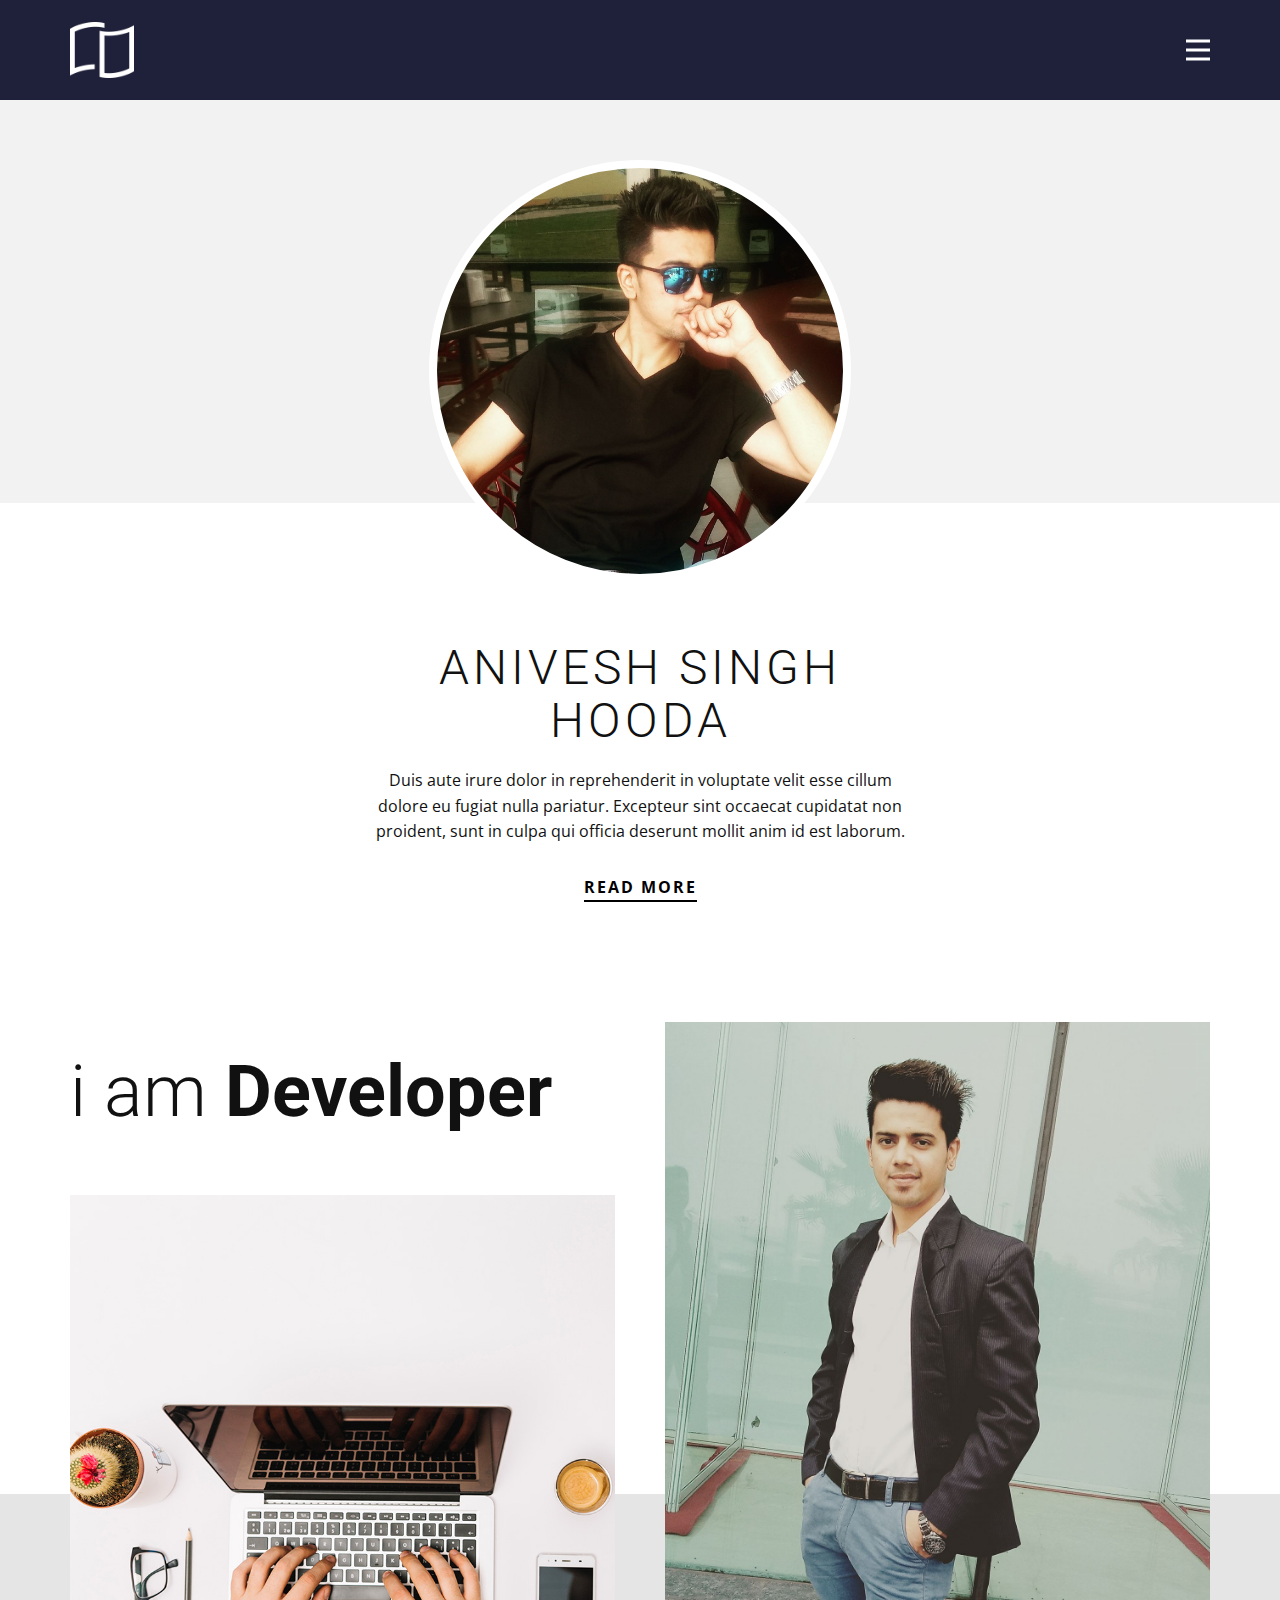
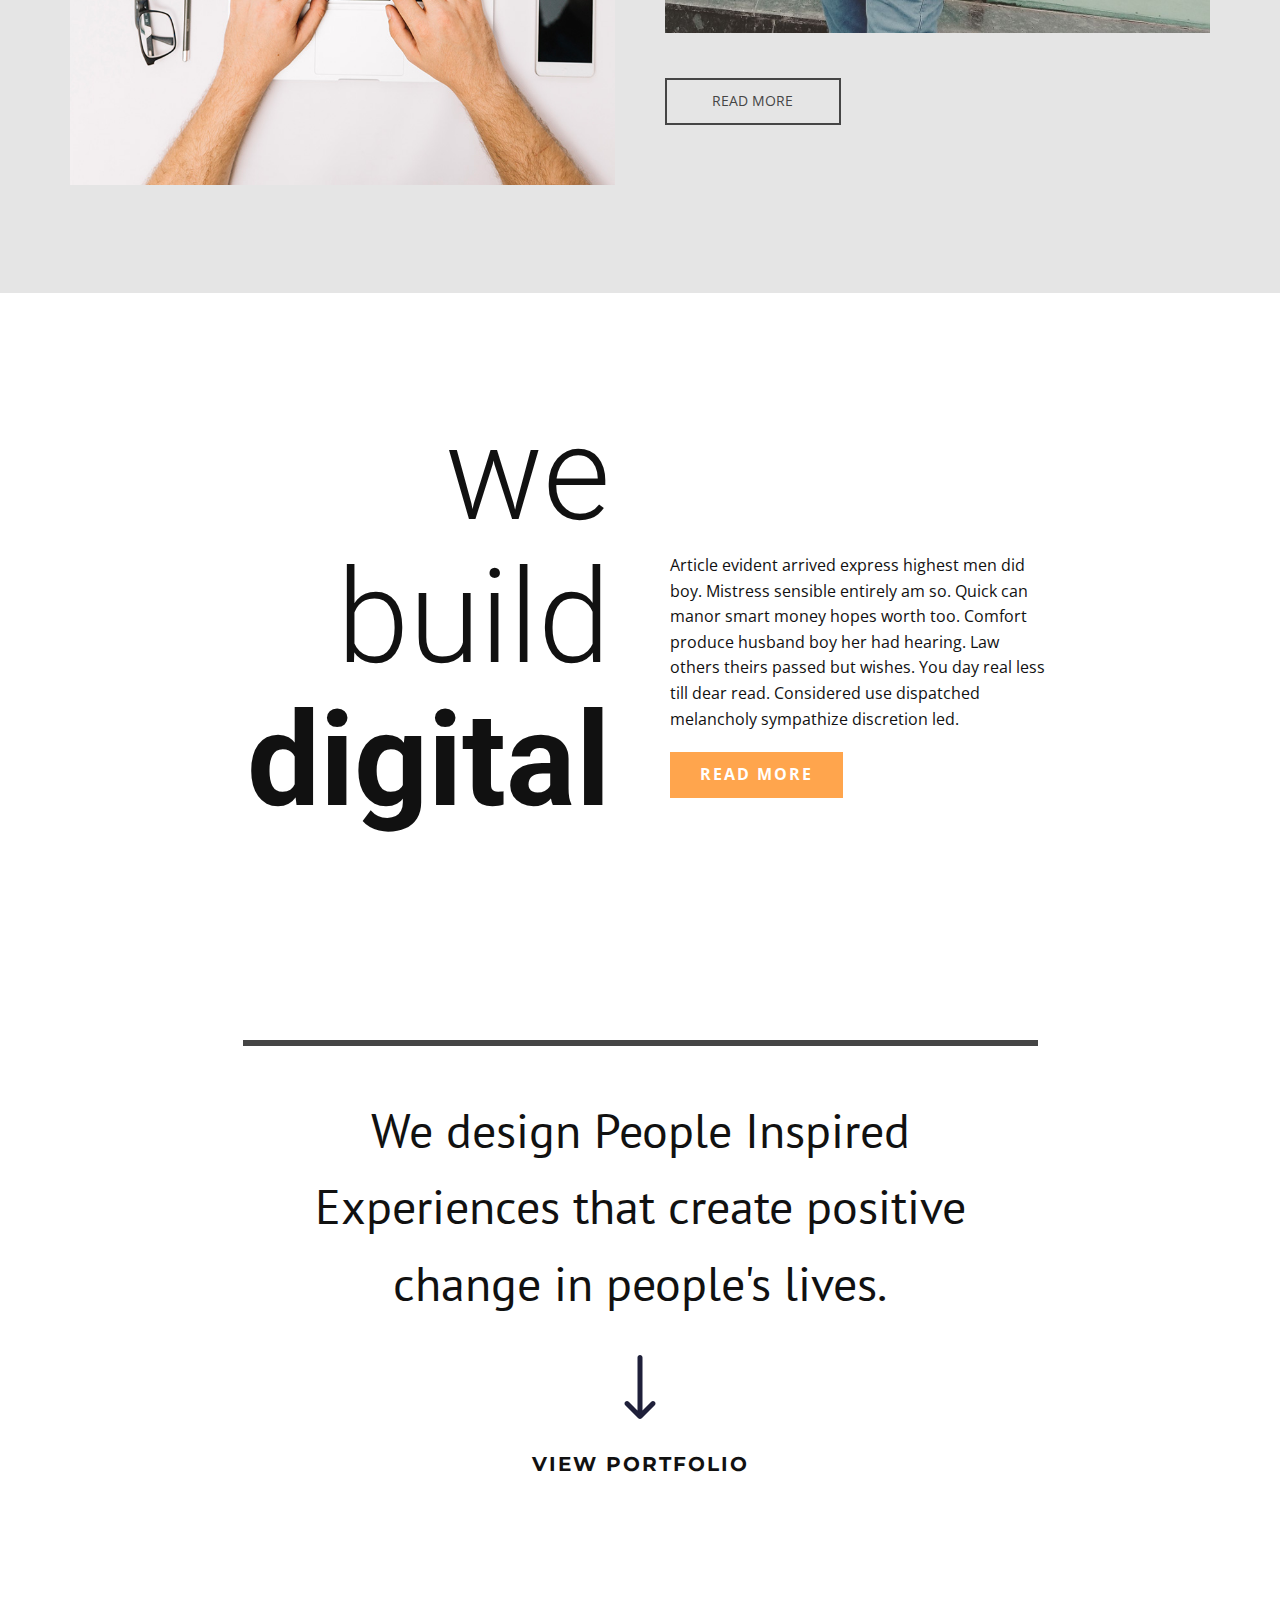
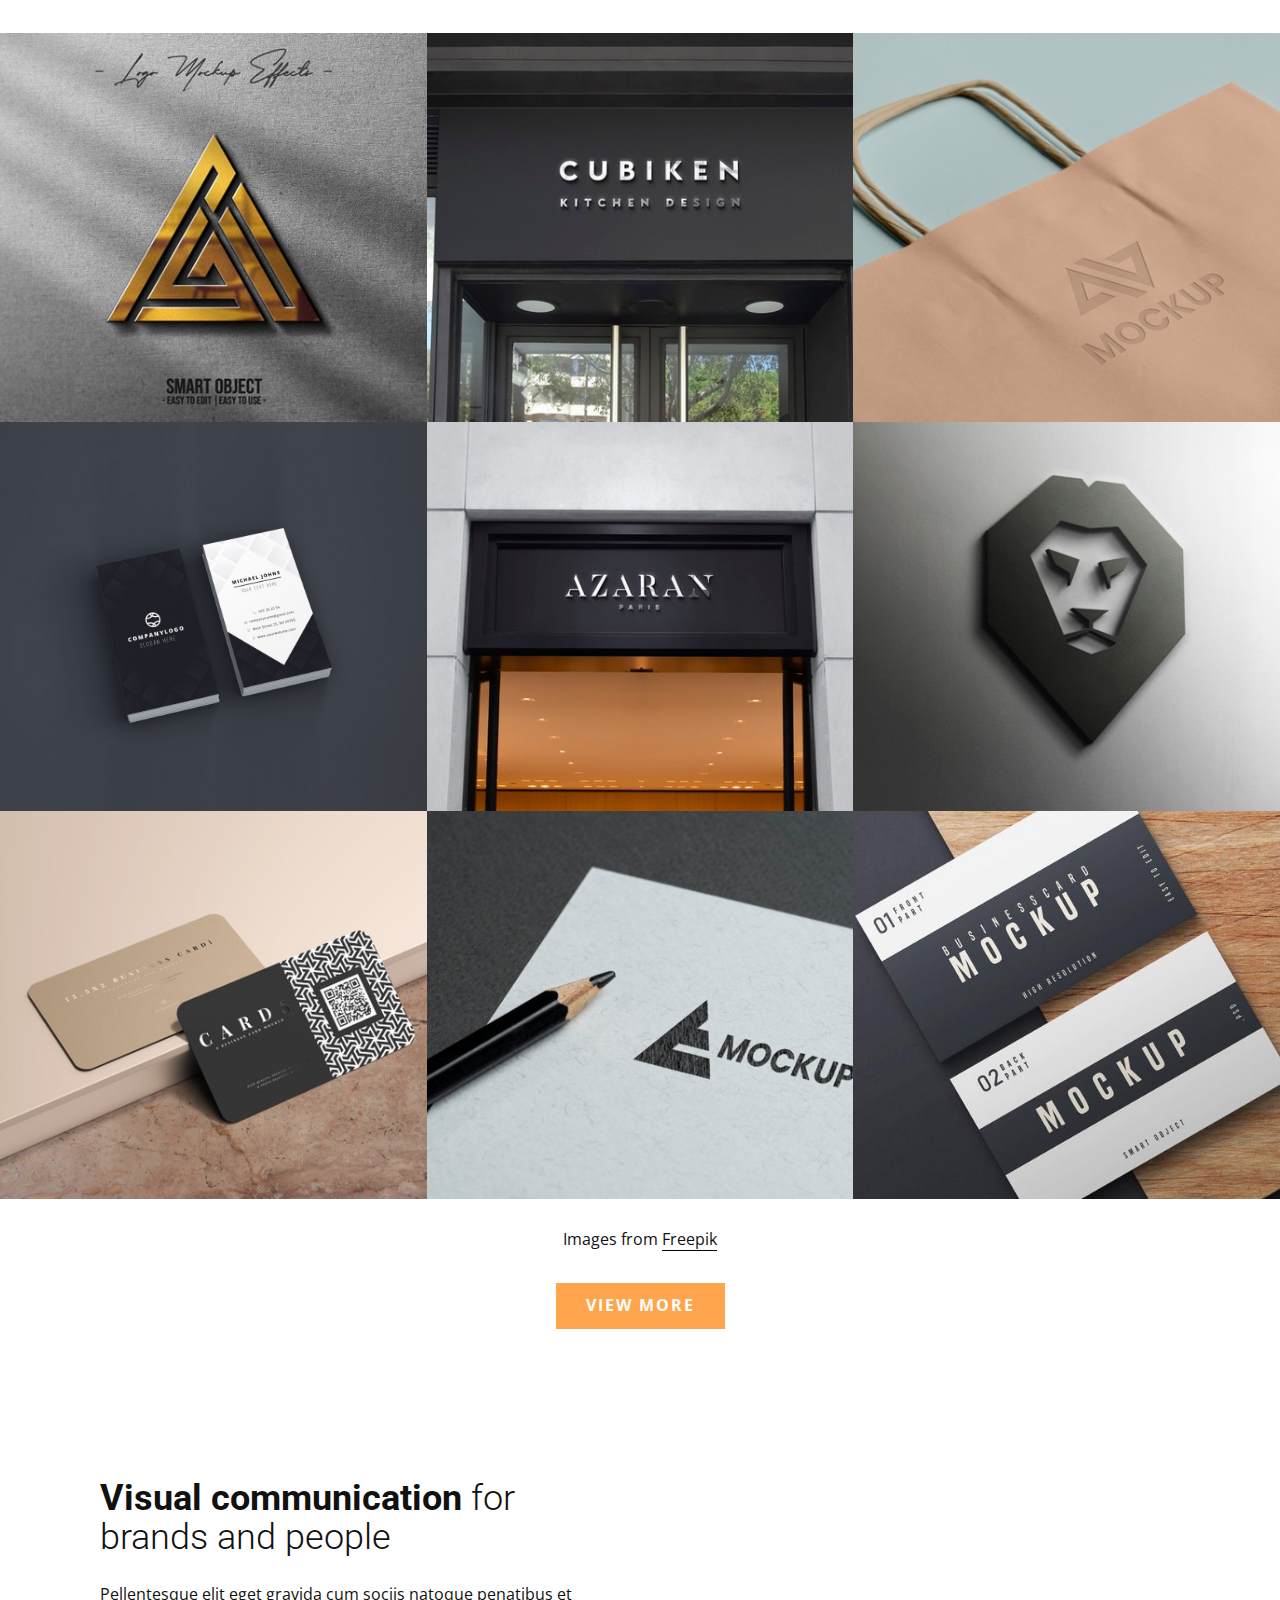
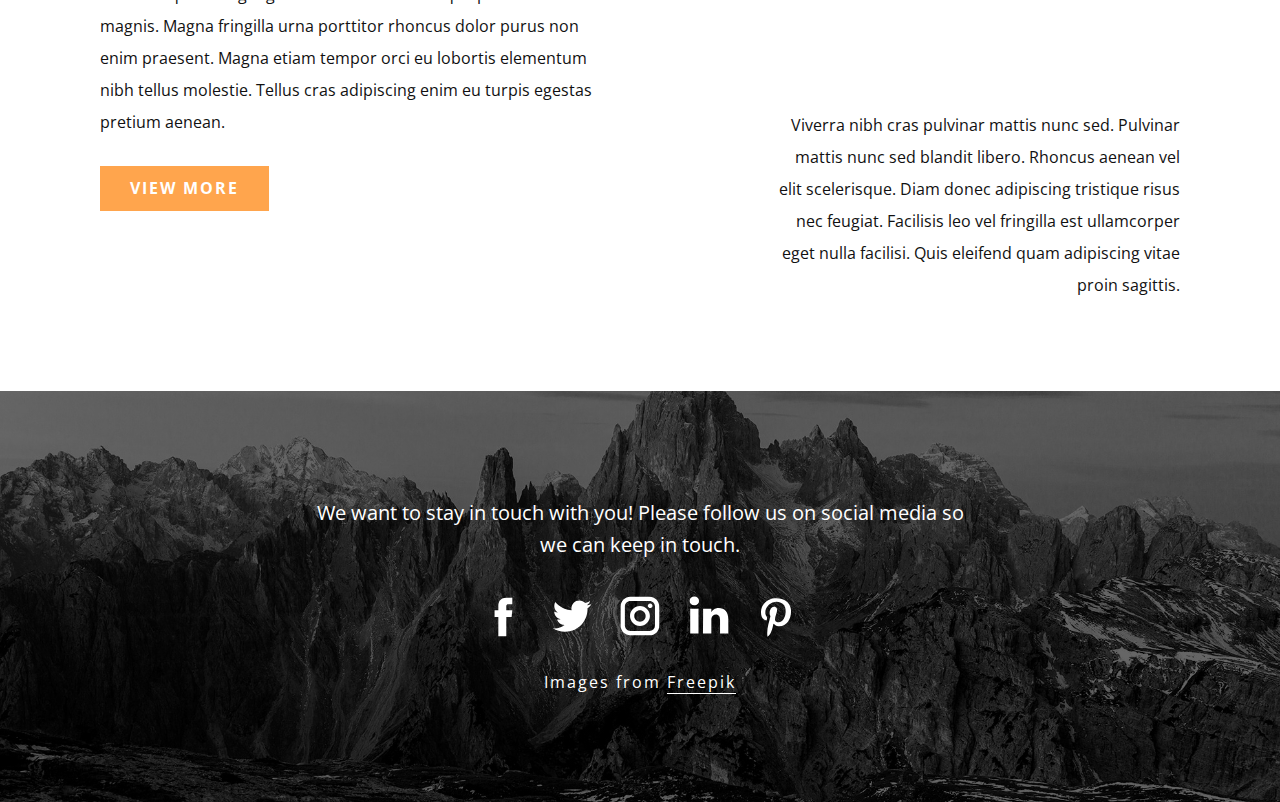
<file: index.html>
<!DOCTYPE html>
<html style="font-size: 16px;"><head>
    <meta name="viewport" content="width=device-width, initial-scale=1.0">
    <meta charset="utf-8">
    <meta name="keywords" content="creativestudio, We design People Inspired Experiences that create positive change in people&amp;apos;s lives.">
    <meta name="description" content="">
    <title>Home</title>
    <link rel="stylesheet" href="portfolio.css" media="screen">
<link rel="stylesheet" href="Home.css" media="screen">
    <script class="u-script" type="text/javascript" src="jquery-1.9.1.min.js" defer=""></script>
    <script class="u-script" type="text/javascript" src="portfolio.js" defer=""></script>
    <link id="u-theme-google-font" rel="stylesheet" href="https://fonts.googleapis.com/css?family=Roboto:100,100i,300,300i,400,400i,500,500i,700,700i,900,900i|Open+Sans:300,300i,400,400i,500,500i,600,600i,700,700i,800,800i">
    <link id="u-page-google-font" rel="stylesheet" href="https://fonts.googleapis.com/css?family=PT+Sans:400,400i,700,700i|Montserrat:100,100i,200,200i,300,300i,400,400i,500,500i,600,600i,700,700i,800,800i,900,900i">
    
    
    
    
    
    
    
    
    <script type="application/ld+json">{
		"@context": "http://schema.org",
		"@type": "Organization",
		"name": "",
		"logo": "images/Untitled-2.png"
}</script>
    <meta name="theme-color" content="#1f203a">
    <meta property="og:title" content="Home">
    <meta property="og:type" content="website">
  </head>
  <body data-home-page="./Home.html" data-home-page-title="Home" class="u-body u-xl-mode"><header class="u-clearfix u-header u-palette-1-base u-header" id="sec-ab9d"><div class="u-clearfix u-sheet u-sheet-1">
        <a href="./Home.html" class="u-image u-logo u-image-1">
          <img src="images/Untitled-2.png" class="u-logo-image u-logo-image-1" data-image-width="64">
        </a>
        <nav class="u-menu u-menu-dropdown u-offcanvas u-menu-1" data-responsive-from="XL" data-position="Mission">
          <div class="menu-collapse" style="font-size: 1rem; letter-spacing: 0px; font-weight: 500;">
            <a class="u-button-style u-custom-active-border-color u-custom-active-color u-custom-border u-custom-border-color u-custom-borders u-custom-hover-border-color u-custom-hover-color u-custom-left-right-menu-spacing u-custom-padding-bottom u-custom-text-active-color u-custom-text-color u-custom-text-hover-color u-custom-top-bottom-menu-spacing u-nav-link u-text-active-palette-1-base u-text-hover-palette-2-base u-text-white" href="#">
              <svg class="u-svg-link" viewBox="0 0 24 24"><use xlink:href="#menu-hamburger"></use></svg>
              <svg class="u-svg-content" version="1.1" id="menu-hamburger" viewBox="0 0 16 16" x="0px" y="0px" xmlns:xlink="http://www.w3.org/1999/xlink" xmlns="http://www.w3.org/2000/svg"><g><rect y="1" width="16" height="2"></rect><rect y="7" width="16" height="2"></rect><rect y="13" width="16" height="2"></rect>
</g></svg>
            </a>
          </div>
          <div class="u-custom-menu u-nav-container">
            <ul class="u-nav u-spacing-2 u-unstyled u-nav-1">
              <li class="u-nav-item"><a class="u-active-grey-5 u-border-active-palette-1-base u-border-hover-palette-1-base u-button-style u-hover-grey-10 u-nav-link u-text-active-palette-3-base u-text-hover-palette-3-base u-text-palette-3-base" href="./Home.html" style="padding: 10px 20px;">Home</a>
              </li>
              <li class="u-nav-item"><a class="u-active-grey-5 u-border-active-palette-1-base u-border-hover-palette-1-base u-button-style u-hover-grey-10 u-nav-link u-text-active-palette-3-base u-text-hover-palette-3-base u-text-palette-3-base" href="./Mission.html" style="padding: 10px 20px;">Mission</a>
              </li>
</ul>
          </div>
          <div class="u-custom-menu u-nav-container-collapse">
            <div class="u-black u-container-style u-inner-container-layout u-opacity u-opacity-95 u-sidenav">
              <div class="u-inner-container-layout u-sidenav-overflow">
                <div class="u-menu-close"></div>
                <ul class="u-align-center u-nav u-popupmenu-items u-unstyled u-nav-2">
                  <li class="u-nav-item"><a class="u-button-style u-nav-link" href="./Home.html" style="padding: 10px 20px;">Home</a>
                  </li>
                  <li class="u-nav-item"><a class="u-button-style u-nav-link" href="./Mission.html" style="padding: 10px 20px;">Mission</a>
                  </li>
</ul>
              </div>
            </div>
            <div class="u-black u-menu-overlay u-opacity u-opacity-70"></div>
          </div>
        </nav>
      </div></header>
    <section class="u-align-center u-clearfix u-section-1" id="carousel_a717">
      <div class="u-expanded-width u-grey-5 u-shape u-shape-rectangle u-shape-1"></div>
      <div alt="" class="u-border-8 u-border-white u-image u-image-circle u-image-1"></div>
      <h2 class="u-text u-text-1">Anivesh Singh Hooda</h2>
      <p class="u-text u-text-2">Duis aute irure dolor in reprehenderit in voluptate velit esse cillum dolore eu fugiat nulla pariatur. Excepteur sint occaecat cupidatat non proident, sunt in culpa qui officia deserunt mollit anim id est laborum.</p>
      <a href="#" class="u-active-none u-border-2 u-border-black u-btn u-btn-rectangle u-button-style u-hover-none u-none u-btn-1">read more</a>
    </section>
    <section class="u-clearfix u-grey-10 u-valign-top-lg u-valign-top-xl u-section-2" id="sec-7c5b">
      <div class="u-expanded-width u-shape u-shape-rectangle u-white u-shape-1"></div>
      <div class="u-clearfix u-gutter-50 u-layout-wrap u-layout-wrap-1">
        <div class="u-layout">
          <div class="u-layout-row">
            <div class="u-container-style u-layout-cell u-left-cell u-size-30 u-layout-cell-1">
              <div class="u-container-layout u-valign-top u-container-layout-1">
                <h2 class="u-align-left u-text u-text-1">i am <span style="font-weight: 700;">Developer</span>
                </h2>
                <img src="images/a9dcc2d3-077b-4cbf-35f1-05a7ca2b6438.jpg" alt="" class="u-expanded-width u-image u-image-default u-image-1" data-image-width="1000" data-image-height="919">
              </div>
            </div>
            <div class="u-container-style u-layout-cell u-right-cell u-size-30 u-layout-cell-2">
              <div class="u-container-layout u-container-layout-2">
                <img class="u-expanded-width u-image u-image-2" src="images/formals.jpg">
                <a href="./Home.html" class="u-border-2 u-border-grey-dark-1 u-btn u-button-style u-none u-btn-1">read more</a>
              </div>
            </div>
          </div>
        </div>
      </div>
    </section>
    <section class="u-clearfix u-white u-section-3" id="carousel_96a0">
      <div class="u-clearfix u-sheet u-valign-middle-lg u-valign-middle-md u-valign-middle-xl u-sheet-1">
        <div class="u-clearfix u-expanded-width u-layout-wrap u-layout-wrap-1">
          <div class="u-layout">
            <div class="u-layout-row">
              <div class="u-align-right u-container-style u-layout-cell u-size-30 u-layout-cell-1">
                <div class="u-container-layout u-container-layout-1">
                  <h1 class="u-text u-text-1">we<br>build<br>
                    <span style="font-weight: 700;">digital</span>
                  </h1>
                </div>
              </div>
              <div class="u-container-style u-layout-cell u-size-30 u-layout-cell-2">
                <div class="u-container-layout u-valign-middle u-container-layout-2">
                  <p class="u-text u-text-2">Article evident arrived express highest men did boy. Mistress sensible entirely am so. Quick can manor smart money hopes worth too. Comfort produce husband boy her had hearing. Law others theirs passed but wishes. You day real less till dear read. Considered use dispatched melancholy sympathize discretion led.</p>
                  <a href="#" class="u-btn u-button-style u-palette-2-base u-btn-1">read more</a>
                </div>
              </div>
            </div>
          </div>
        </div>
      </div>
    </section>
    <section class="u-clearfix u-section-4" id="carousel_9d5a">
      <div class="u-clearfix u-sheet u-valign-middle u-sheet-1">
        <div class="u-border-6 u-border-grey-dark-1 u-line u-line-horizontal u-line-1"></div>
        <h2 class="u-align-center u-custom-font u-font-pt-sans u-text u-text-1">We design People Inspired Experiences that create positive change in people's lives.</h2><span class="u-icon u-icon-circle u-text-palette-1-base u-icon-1"><svg class="u-svg-link" preserveAspectRatio="xMidYMin slice" viewBox="0 0 512 512" style=""><use xlink:href="#svg-796e"></use></svg><svg class="u-svg-content" viewBox="0 0 512 512" x="0px" y="0px" id="svg-796e" style="enable-background:new 0 0 512 512;"><g><g><path d="M374.108,373.328c-7.829-7.792-20.492-7.762-28.284,0.067L276,443.557V20c0-11.046-8.954-20-20-20    c-11.046,0-20,8.954-20,20v423.558l-69.824-70.164c-7.792-7.829-20.455-7.859-28.284-0.067c-7.83,7.793-7.859,20.456-0.068,28.285    l104,104.504c0.006,0.007,0.013,0.012,0.019,0.018c7.792,7.809,20.496,7.834,28.314,0.001c0.006-0.007,0.013-0.012,0.019-0.018    l104-104.504C381.966,393.785,381.939,381.121,374.108,373.328z"></path>
</g>
</g></svg></span>
        <h5 class="u-align-center u-custom-font u-font-montserrat u-text u-text-2">view portfolio</h5>
      </div>
    </section>
    <section class="u-align-center u-clearfix u-valign-middle u-white u-section-5" id="sec-4a05">
      <div class="u-expanded-width u-gallery u-layout-grid u-lightbox u-show-text-on-hover u-gallery-1">
        <div class="u-gallery-inner u-gallery-inner-1">
          <div class="u-effect-fade u-gallery-item">
            <div class="u-back-slide">
              <img class="u-back-image u-expanded" src="images/mockup-with-gold-logo_136295-386.jpg" alt="3d logo mockup">
            </div>
            <div class="u-over-slide u-shading u-valign-middle u-over-slide-1">
              <h3 class="u-gallery-heading" style="text-transform: uppercase;">3d logo mockup</h3>
              <p class="u-gallery-text"></p>
            </div>
          </div>
          <div class="u-effect-fade u-gallery-item">
            <div class="u-back-slide">
              <img class="u-back-image u-expanded" src="images/logo-mockup-black-facade-sign_145275-281.jpg" alt="modern facade">
            </div>
            <div class="u-over-slide u-shading u-valign-middle u-over-slide-2">
              <h3 class="u-gallery-heading" style="text-transform: uppercase;">modern facade</h3>
              <p class="u-gallery-text"></p>
            </div>
          </div>
          <div class="u-effect-fade u-gallery-item">
            <div class="u-back-slide">
              <img class="u-back-image u-expanded" src="images/abstract-mock-up-logo-shopping-bag_23-2148834294.jpg" alt="shopping bag">
            </div>
            <div class="u-over-slide u-shading u-valign-middle u-over-slide-3">
              <h3 class="u-gallery-heading" style="text-transform: uppercase;">shopping bag</h3>
              <p class="u-gallery-text"></p>
            </div>
          </div>
          <div class="u-effect-fade u-gallery-item">
            <div class="u-back-slide">
              <img class="u-back-image u-expanded" src="images/rr.jpg" alt="minimalistic design">
            </div>
            <div class="u-over-slide u-shading u-valign-middle u-over-slide-4">
              <h3 class="u-gallery-heading" style="text-transform: uppercase;">minimalistic design</h3>
              <p class="u-gallery-text"></p>
            </div>
          </div>
          <div class="u-effect-fade u-gallery-item">
            <div class="u-back-slide">
              <img class="u-back-image u-expanded" src="images/logo-mockup-luxury-black-facade-sign_145275-288.jpg" alt="luxury black facade">
            </div>
            <div class="u-over-slide u-shading u-valign-middle u-over-slide-5">
              <h3 class="u-gallery-heading" style="text-transform: uppercase;">luxury black facade</h3>
              <p class="u-gallery-text"></p>
            </div>
          </div>
          <div class="u-effect-fade u-gallery-item">
            <div class="u-back-slide">
              <img class="u-back-image u-expanded" src="images/3d-lion-logo-mockup_145275-144.jpg" alt="mockup with logo">
            </div>
            <div class="u-over-slide u-shading u-valign-middle u-over-slide-6">
              <h3 class="u-gallery-heading" style="text-transform: uppercase;">mockup with logo</h3>
              <p class="u-gallery-text"></p>
            </div>
          </div>
          <div class="u-effect-fade u-gallery-item">
            <div class="u-back-slide">
              <img class="u-back-image u-expanded" src="images/rounded-corner-business-cards-mockup_358694-108.jpg" alt="business card">
            </div>
            <div class="u-over-slide u-shading u-valign-middle u-over-slide-7">
              <h3 class="u-gallery-heading" style="text-transform: uppercase;">business card</h3>
              <p class="u-gallery-text"></p>
            </div>
          </div>
          <div class="u-effect-fade u-gallery-item">
            <div class="u-back-slide">
              <img class="u-back-image u-expanded" src="images/mock-up-logo-design-business-white-paper_23-2148834253.jpg" alt="identity design">
            </div>
            <div class="u-over-slide u-shading u-valign-middle u-over-slide-8">
              <h3 class="u-gallery-heading" style="text-transform: uppercase;">identity design</h3>
              <p class="u-gallery-text"></p>
            </div>
          </div>
          <div class="u-effect-fade u-gallery-item">
            <div class="u-back-slide">
              <img class="u-back-image u-expanded" src="images/black-white-business-card-mockup-design_47987-2181.jpg" alt="modern design">
            </div>
            <div class="u-over-slide u-shading u-valign-middle u-over-slide-9">
              <h3 class="u-gallery-heading" style="text-transform: uppercase;">modern design</h3>
              <p class="u-gallery-text"></p>
            </div>
          </div>
        </div>
      </div>
      <p class="u-text u-text-1">Images from <a href="https://www.freepik.com/psd/logo" class="u-border-1 u-border-black u-btn u-button-link u-button-style u-none u-text-body-color u-btn-1" target="_blank">Freepik</a>
      </p>
      <a href="#" class="u-align-center u-btn u-button-style u-palette-2-base u-btn-2">view more</a>
    </section>
    <section class="u-clearfix u-section-6" id="carousel_4f5f">
      <div class="u-clearfix u-sheet u-sheet-1">
        <div class="u-clearfix u-expanded-width u-layout-wrap u-layout-wrap-1">
          <div class="u-layout">
            <div class="u-layout-row">
              <div class="u-align-left u-container-style u-layout-cell u-size-30 u-layout-cell-1">
                <div class="u-container-layout u-container-layout-1">
                  <h2 class="u-text u-text-1">
                    <span style="font-weight: 700;">Visual communication</span> for brands and people
                  </h2>
                  <p class="u-text u-text-2">Pellentesque elit eget gravida cum sociis natoque penatibus et magnis. Magna fringilla urna porttitor rhoncus dolor purus non enim praesent. Magna etiam tempor orci eu lobortis elementum nibh tellus molestie. Tellus cras adipiscing enim eu turpis egestas pretium aenean.</p>
                  <a href="#" class="u-align-center u-btn u-button-style u-palette-2-base u-btn-1">view more</a>
                </div>
              </div>
              <div class="u-align-right u-container-style u-layout-cell u-size-30 u-layout-cell-2">
                <div class="u-container-layout u-valign-bottom-lg u-valign-bottom-md u-valign-bottom-xl u-valign-middle-sm u-valign-middle-xs u-container-layout-2">
                  <p class="u-text u-text-3">Viverra nibh cras pulvinar mattis nunc sed. Pulvinar mattis nunc sed blandit libero. Rhoncus aenean vel elit scelerisque. Diam donec adipiscing tristique risus nec feugiat. Facilisis leo vel fringilla est ullamcorper eget nulla facilisi. Quis eleifend quam adipiscing vitae proin sagittis.</p>
                </div>
              </div>
            </div>
          </div>
        </div>
      </div>
    </section>
    <footer class="u-align-center u-clearfix u-footer u-palette-1-base u-footer" id="sec-0f65">

    <section class="u-align-center u-clearfix u-image u-shading u-section-7" data-image-width="1980" data-image-height="806" id="sec-77fd">
      <div class="u-clearfix u-sheet u-valign-middle u-sheet-1">
        <p class="u-large-text u-text u-text-variant u-text-1">We want to stay in touch with&nbsp;you!&nbsp;Please follow us&nbsp;on&nbsp;social media&nbsp;so we can keep in touch.</p>
        <div class="u-social-icons u-spacing-20 u-social-icons-1">
          <a class="u-social-url" target="_blank" href=""><span class="u-icon u-icon-circle u-social-facebook u-social-icon u-icon-1"><svg class="u-svg-link" preserveAspectRatio="xMidYMin slice" viewBox="0 0 112 112" style=""><use xlink:href="#svg-2cb5"></use></svg><svg xmlns="http://www.w3.org/2000/svg" xmlns:xlink="http://www.w3.org/1999/xlink" version="1.1" xml:space="preserve" class="u-svg-content" viewBox="0 0 112 112" x="0px" y="0px" id="svg-2cb5"><path d="M75.5,28.8H65.4c-1.5,0-4,0.9-4,4.3v9.4h13.9l-1.5,15.8H61.4v45.1H42.8V58.3h-8.8V42.4h8.8V32.2 c0-7.4,3.4-18.8,18.8-18.8h13.8v15.4H75.5z"></path></svg>
          
          
        </span>
          </a>
          <a class="u-social-url" target="_blank" href=""><span class="u-icon u-icon-circle u-social-icon u-social-twitter u-icon-2"><svg class="u-svg-link" preserveAspectRatio="xMidYMin slice" viewBox="0 0 112 112" style=""><use xlink:href="#svg-6bbf"></use></svg><svg xmlns="http://www.w3.org/2000/svg" xmlns:xlink="http://www.w3.org/1999/xlink" version="1.1" xml:space="preserve" class="u-svg-content" viewBox="0 0 112 112" x="0px" y="0px" id="svg-6bbf"><path d="M92.2,38.2c0,0.8,0,1.6,0,2.3c0,24.3-18.6,52.4-52.6,52.4c-10.6,0.1-20.2-2.9-28.5-8.2 c1.4,0.2,2.9,0.2,4.4,0.2c8.7,0,16.7-2.9,23-7.9c-8.1-0.2-14.9-5.5-17.3-12.8c1.1,0.2,2.4,0.2,3.4,0.2c1.6,0,3.3-0.2,4.8-0.7 c-8.4-1.6-14.9-9.2-14.9-18c0-0.2,0-0.2,0-0.2c2.5,1.4,5.4,2.2,8.4,2.3c-5-3.3-8.3-8.9-8.3-15.4c0-3.4,1-6.5,2.5-9.2 c9.1,11.1,22.7,18.5,38,19.2c-0.2-1.4-0.4-2.8-0.4-4.3c0.1-10,8.3-18.2,18.5-18.2c5.4,0,10.1,2.2,13.5,5.7c4.3-0.8,8.1-2.3,11.7-4.5 c-1.4,4.3-4.3,7.9-8.1,10.1c3.7-0.4,7.3-1.4,10.6-2.9C98.9,32.3,95.7,35.5,92.2,38.2z"></path></svg>
          
          
        </span>
          </a>
          <a class="u-social-url" target="_blank" href=""><span class="u-icon u-icon-circle u-social-icon u-social-instagram u-icon-3"><svg class="u-svg-link" preserveAspectRatio="xMidYMin slice" viewBox="0 0 112 112" style=""><use xlink:href="#svg-a970"></use></svg><svg xmlns="http://www.w3.org/2000/svg" xmlns:xlink="http://www.w3.org/1999/xlink" version="1.1" xml:space="preserve" class="u-svg-content" viewBox="0 0 112 112" x="0px" y="0px" id="svg-a970"><path d="M55.9,32.9c-12.8,0-23.2,10.4-23.2,23.2s10.4,23.2,23.2,23.2s23.2-10.4,23.2-23.2S68.7,32.9,55.9,32.9z M55.9,69.4c-7.4,0-13.3-6-13.3-13.3c-0.1-7.4,6-13.3,13.3-13.3s13.3,6,13.3,13.3C69.3,63.5,63.3,69.4,55.9,69.4z"></path><path d="M79.7,26.8c-3,0-5.4,2.5-5.4,5.4s2.5,5.4,5.4,5.4c3,0,5.4-2.5,5.4-5.4S82.7,26.8,79.7,26.8z"></path><path d="M78.2,11H33.5C21,11,10.8,21.3,10.8,33.7v44.7c0,12.6,10.2,22.8,22.7,22.8h44.7c12.6,0,22.7-10.2,22.7-22.7 V33.7C100.8,21.1,90.6,11,78.2,11z M91,78.4c0,7.1-5.8,12.8-12.8,12.8H33.5c-7.1,0-12.8-5.8-12.8-12.8V33.7 c0-7.1,5.8-12.8,12.8-12.8h44.7c7.1,0,12.8,5.8,12.8,12.8V78.4z"></path></svg>
          
          
        </span>
          </a>
          <a class="u-social-url" target="_blank" href="#"><span class="u-icon u-icon-circle u-social-icon u-social-linkedin u-icon-4"><svg class="u-svg-link" preserveAspectRatio="xMidYMin slice" viewBox="0 0 112 112" style=""><use xlink:href="#svg-f2b5"></use></svg><svg xmlns="http://www.w3.org/2000/svg" xmlns:xlink="http://www.w3.org/1999/xlink" version="1.1" xml:space="preserve" class="u-svg-content" viewBox="0 0 112 112" x="0px" y="0px" id="svg-f2b5"><path d="M33.8,96.8H14.5v-58h19.3V96.8z M24.1,30.9L24.1,30.9c-6.6,0-10.8-4.5-10.8-10.1c0-5.8,4.3-10.1,10.9-10.1 S34.9,15,35.1,20.8C35.1,26.4,30.8,30.9,24.1,30.9z M103.3,96.8H84.1v-31c0-7.8-2.7-13.1-9.8-13.1c-5.3,0-8.5,3.6-9.9,7.1 c-0.6,1.3-0.6,3-0.6,4.8V97H44.5c0,0,0.3-52.6,0-58h19.3v8.2c2.6-3.9,7.2-9.6,17.4-9.6c12.7,0,22.2,8.4,22.2,26.1V96.8z"></path></svg>
          
          
        </span>
          </a>
          <a class="u-social-url" target="_blank" href="#"><span class="u-icon u-icon-circle u-social-icon u-social-pinterest u-icon-5"><svg class="u-svg-link" preserveAspectRatio="xMidYMin slice" viewBox="0 0 112 112" style=""><use xlink:href="#svg-0427"></use></svg><svg xmlns="http://www.w3.org/2000/svg" xmlns:xlink="http://www.w3.org/1999/xlink" version="1.1" xml:space="preserve" class="u-svg-content" viewBox="0 0 112 112" x="0px" y="0px" id="svg-0427"><path d="M61.9,79.8c-5.5-0.3-7.8-3.1-12-5.8c-2.3,12.4-5.4,24.3-13.8,30.5c-2.6-18.7,3.8-32.8,6.9-47.7 c-5.1-8.7,0.7-26.2,11.5-21.9c13.5,5.4-11.6,32.3,5.1,35.7c17.6,3.5,24.7-30.5,13.8-41.4c-15.7-16.1-45.7-0.5-42,22.3 c0.9,5.6,6.7,7.2,2.3,15c-10.1-2.2-13-10.2-12.7-20.7c0.6-17.3,15.5-29.3,30.5-31.1c19-2.2,36.8,6.9,39.2,24.7 C93.4,59.5,82.3,81.3,61.9,79.8z"></path></svg>
          
          
        </span>
          </a>
        </div>
        <p class="u-text u-text-2">Images from <a href="https://www.freepik.comhttps://www.freepik.com/photos/background" class="u-border-1 u-border-white u-btn u-button-link u-button-style u-none u-text-body-alt-color u-btn-1" target="_blank">Freepik</a>
        </p>
      </div>
    </section>
    
    
      
    </footer>
    
  
</body></html>
</file>
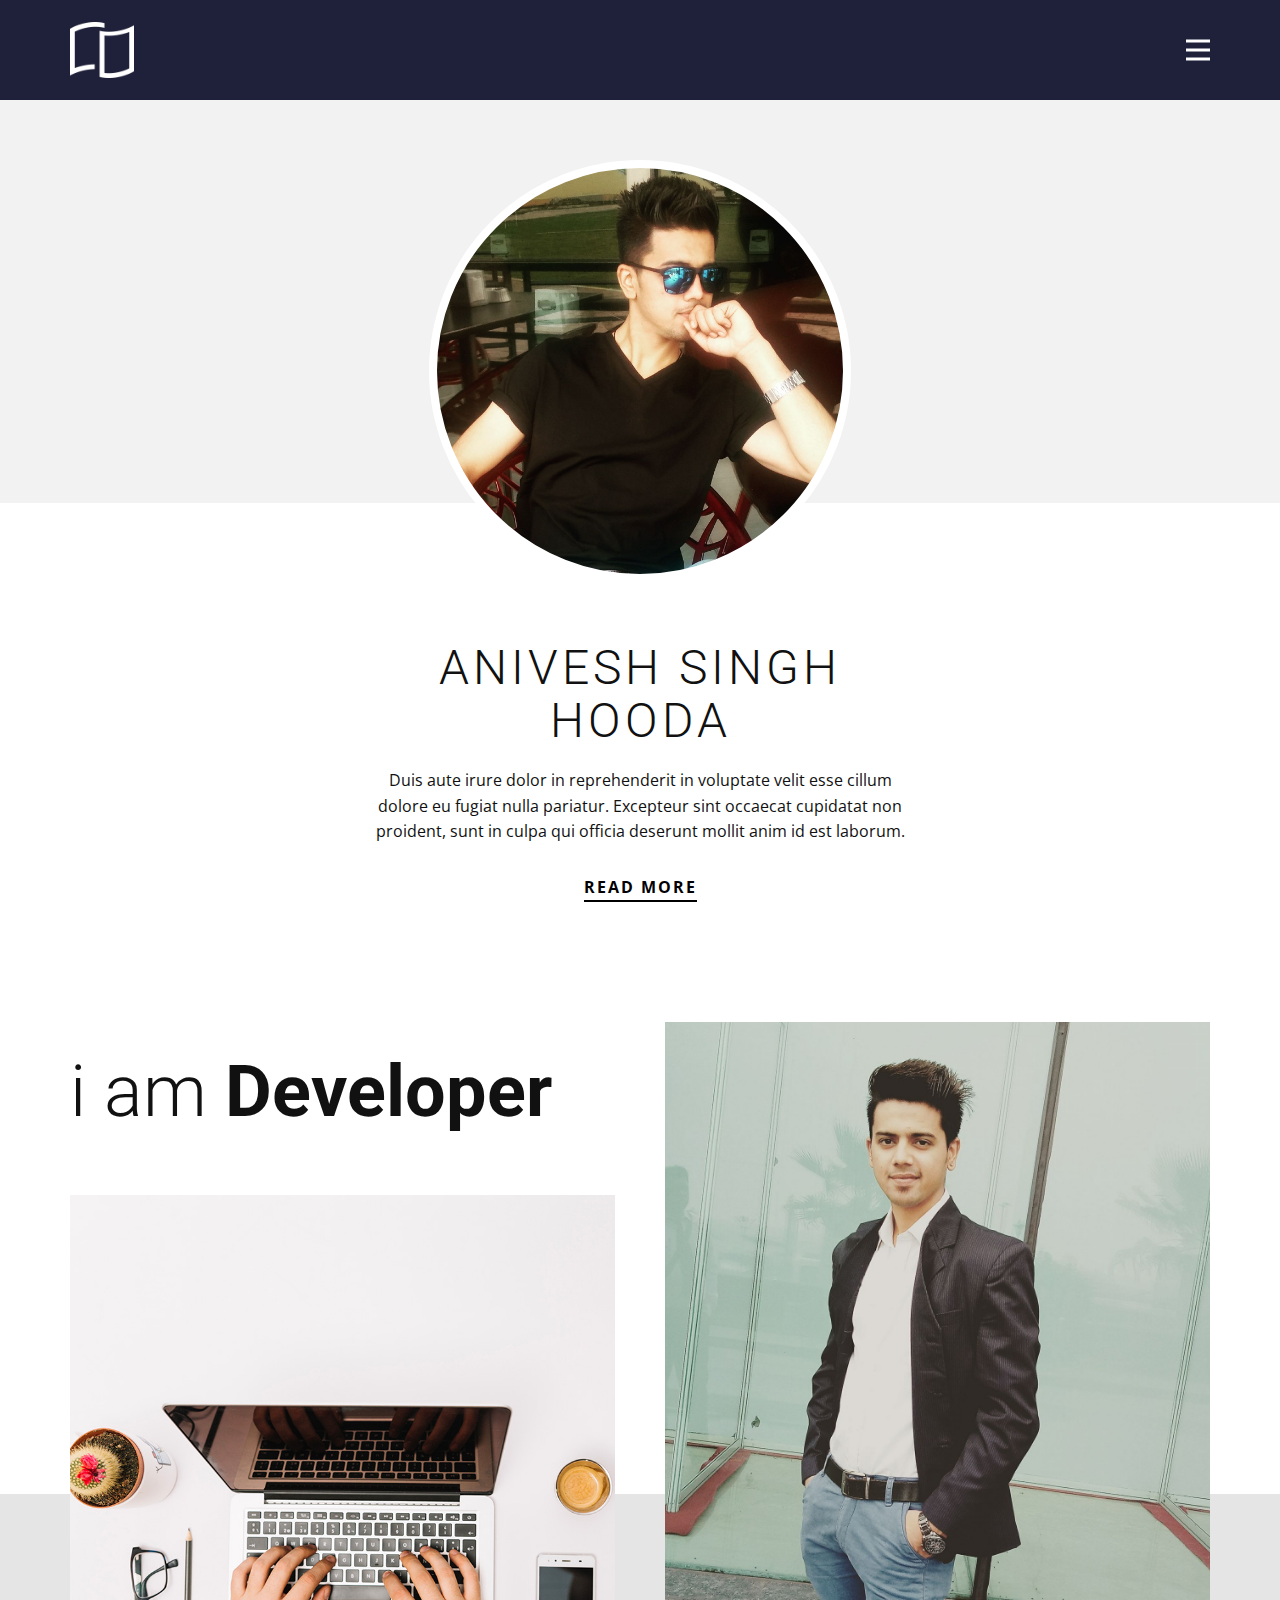
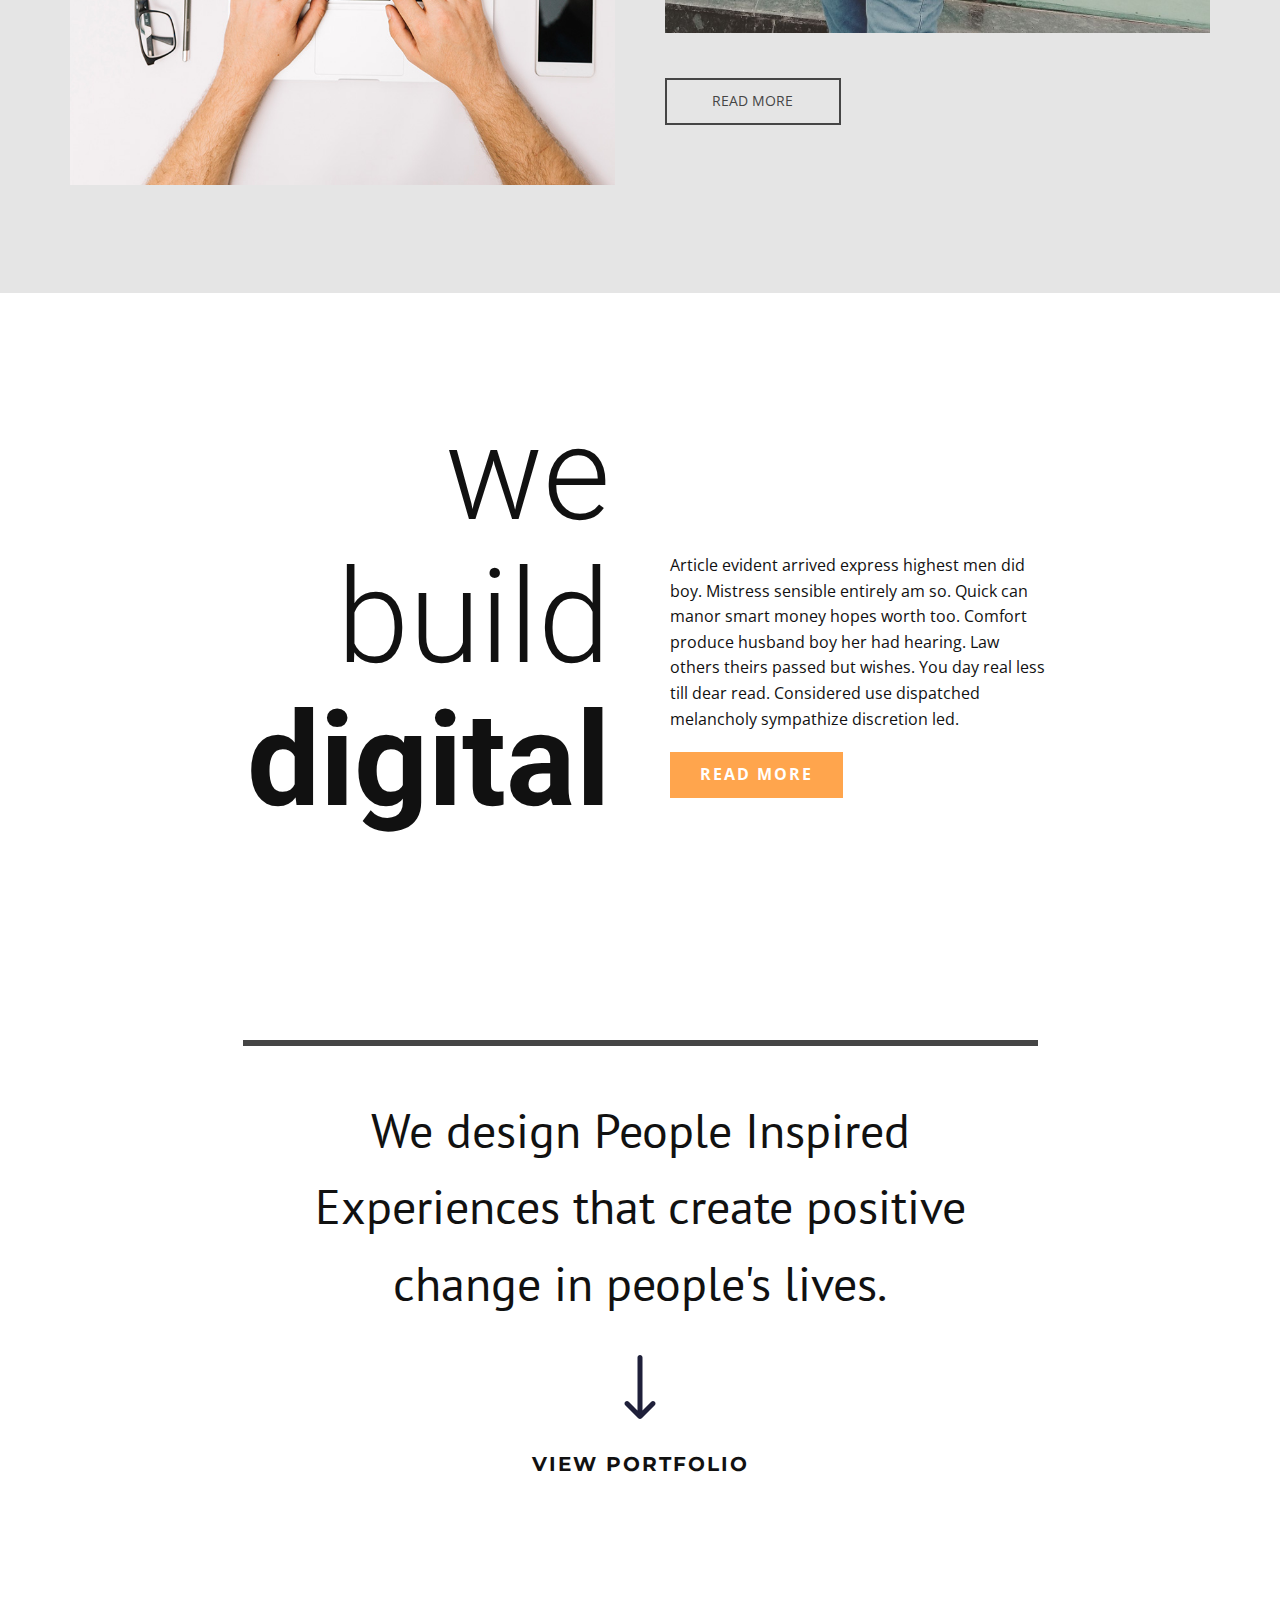
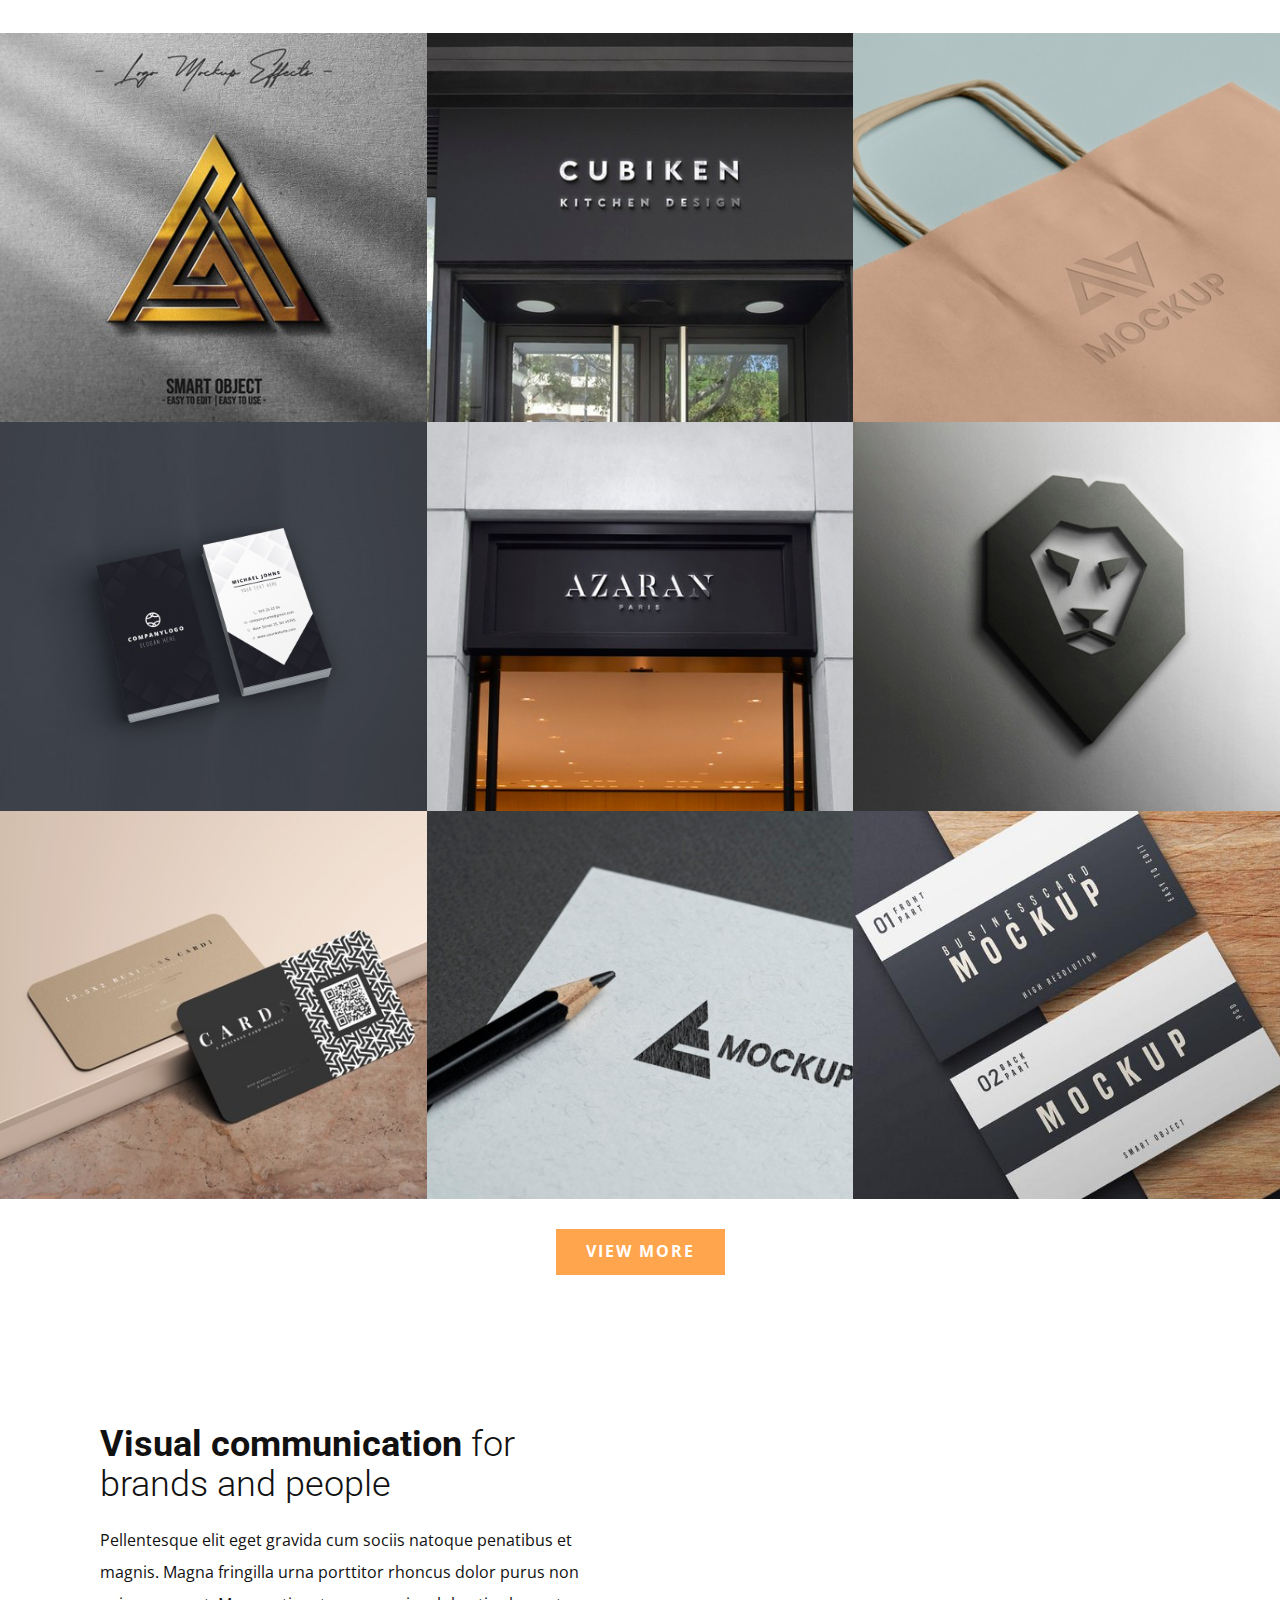
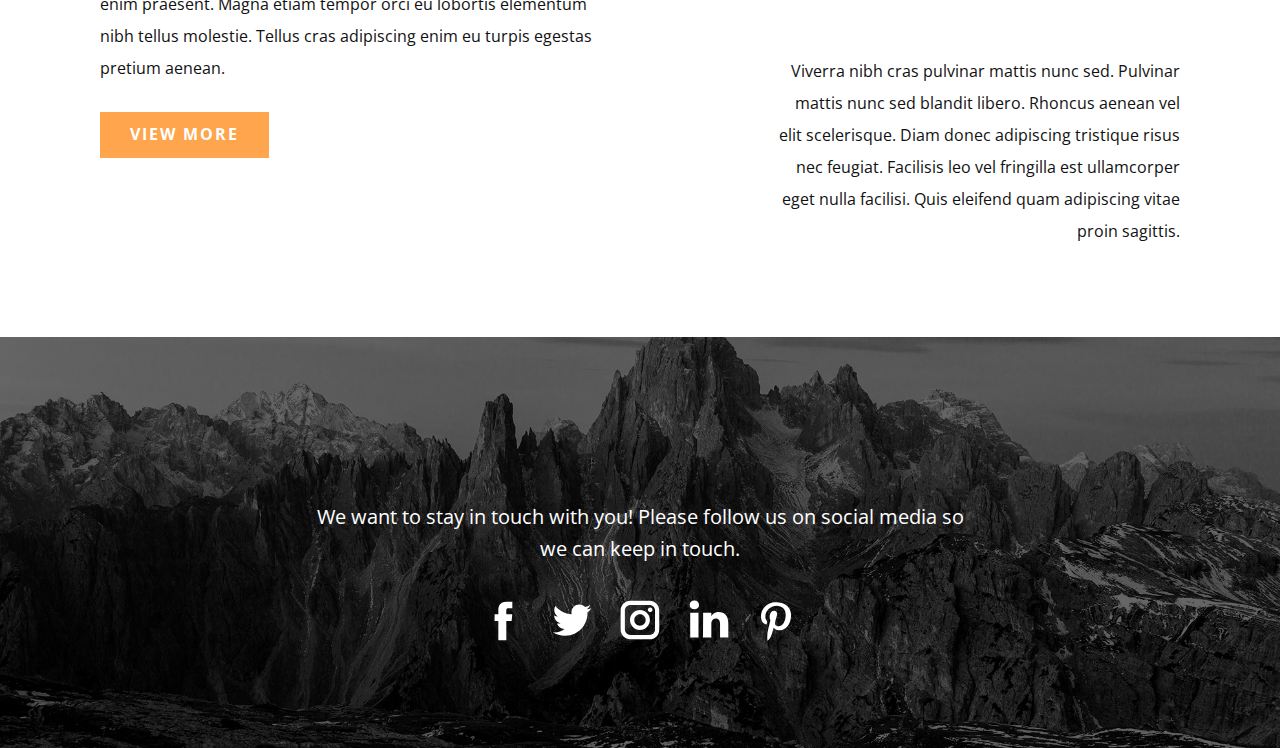
<file: Home.html>
<!DOCTYPE html>
<html style="font-size: 16px;"><head>
    <meta name="viewport" content="width=device-width, initial-scale=1.0">
    <meta charset="utf-8">
    <meta name="keywords" content="creativestudio, We design People Inspired Experiences that create positive change in people&amp;apos;s lives.">
    <meta name="description" content="">
    <title>Home</title>
    <link rel="stylesheet" href="portfolio.css" media="screen">
<link rel="stylesheet" href="Home.css" media="screen">
    <script class="u-script" type="text/javascript" src="jquery-1.9.1.min.js" defer=""></script>
    <script class="u-script" type="text/javascript" src="portfolio.js" defer=""></script>
    <link id="u-theme-google-font" rel="stylesheet" href="https://fonts.googleapis.com/css?family=Roboto:100,100i,300,300i,400,400i,500,500i,700,700i,900,900i|Open+Sans:300,300i,400,400i,500,500i,600,600i,700,700i,800,800i">
    <link id="u-page-google-font" rel="stylesheet" href="https://fonts.googleapis.com/css?family=PT+Sans:400,400i,700,700i|Montserrat:100,100i,200,200i,300,300i,400,400i,500,500i,600,600i,700,700i,800,800i,900,900i">

    
    
    
    
    
    
    
    <script type="application/ld+json">{
		"@context": "http://schema.org",
		"@type": "Organization",
		"name": "",
		"logo": "images/Untitled-2.png"
}</script>
    <meta name="theme-color" content="#1f203a">
    <meta property="og:title" content="Home">
    <meta property="og:type" content="website">
  </head>
  <body class="u-body u-xl-mode"><header class="u-clearfix u-header u-palette-1-base u-header" id="sec-ab9d"><div class="u-clearfix u-sheet u-sheet-1">
        <a href="./Home.html" class="u-image u-logo u-image-1">
          <img src="images/Untitled-2.png" class="u-logo-image u-logo-image-1" data-image-width="64">
        </a>
        <nav class="u-menu u-menu-dropdown u-offcanvas u-menu-1" data-responsive-from="XL" data-position="Mission">
          <div class="menu-collapse" style="font-size: 1rem; letter-spacing: 0px; font-weight: 500;">
            <a class="u-button-style u-custom-active-border-color u-custom-active-color u-custom-border u-custom-border-color u-custom-borders u-custom-hover-border-color u-custom-hover-color u-custom-left-right-menu-spacing u-custom-padding-bottom u-custom-text-active-color u-custom-text-color u-custom-text-hover-color u-custom-top-bottom-menu-spacing u-nav-link u-text-active-palette-1-base u-text-hover-palette-2-base u-text-white" href="#">
              <svg class="u-svg-link" viewBox="0 0 24 24"><use xlink:href="#menu-hamburger"></use></svg>
              <svg class="u-svg-content" version="1.1" id="menu-hamburger" viewBox="0 0 16 16" x="0px" y="0px" xmlns:xlink="http://www.w3.org/1999/xlink" xmlns="http://www.w3.org/2000/svg"><g><rect y="1" width="16" height="2"></rect><rect y="7" width="16" height="2"></rect><rect y="13" width="16" height="2"></rect>
</g></svg>
            </a>
          </div>
          <div class="u-custom-menu u-nav-container">
            <ul class="u-nav u-spacing-2 u-unstyled u-nav-1">
              <li class="u-nav-item"><a class="u-active-grey-5 u-border-active-palette-1-base u-border-hover-palette-1-base u-button-style u-hover-grey-10 u-nav-link u-text-active-palette-3-base u-text-hover-palette-3-base u-text-palette-3-base" href="./Home.html" style="padding: 10px 20px;">Home</a>
              </li>
              <li class="u-nav-item"><a class="u-active-grey-5 u-border-active-palette-1-base u-border-hover-palette-1-base u-button-style u-hover-grey-10 u-nav-link u-text-active-palette-3-base u-text-hover-palette-3-base u-text-palette-3-base" href="./Mission.html" style="padding: 10px 20px;">Mission</a>
              </li>
</ul>
          </div>
          <div class="u-custom-menu u-nav-container-collapse">
            <div class="u-black u-container-style u-inner-container-layout u-opacity u-opacity-95 u-sidenav">
              <div class="u-inner-container-layout u-sidenav-overflow">
                <div class="u-menu-close"></div>
                <ul class="u-align-center u-nav u-popupmenu-items u-unstyled u-nav-2">
                  <li class="u-nav-item"><a class="u-button-style u-nav-link" href="./Home.html" style="padding: 10px 20px;">Home</a>
                  </li>
                  <li class="u-nav-item"><a class="u-button-style u-nav-link" href="./Mission.html" style="padding: 10px 20px;">Mission</a>
                  </li>
</ul>
              </div>
            </div>
            <div class="u-black u-menu-overlay u-opacity u-opacity-70"></div>
          </div>
        </nav>
      </div></header>
    <section class="u-align-center u-clearfix u-section-1" id="carousel_a717">
      <div class="u-expanded-width u-grey-5 u-shape u-shape-rectangle u-shape-1"></div>
      <div alt="" class="u-border-8 u-border-white u-image u-image-circle u-image-1"></div>
      <h2 class="u-text u-text-1">Anivesh Singh Hooda</h2>
      <p class="u-text u-text-2">Duis aute irure dolor in reprehenderit in voluptate velit esse cillum dolore eu fugiat nulla pariatur. Excepteur sint occaecat cupidatat non proident, sunt in culpa qui officia deserunt mollit anim id est laborum.</p>
      <a href="#" class="u-active-none u-border-2 u-border-black u-btn u-btn-rectangle u-button-style u-hover-none u-none u-btn-1">read more</a>
    </section>
    <section class="u-clearfix u-grey-10 u-valign-top-lg u-valign-top-xl u-section-2" id="sec-7c5b">
      <div class="u-expanded-width u-shape u-shape-rectangle u-white u-shape-1"></div>
      <div class="u-clearfix u-gutter-50 u-layout-wrap u-layout-wrap-1">
        <div class="u-layout">
          <div class="u-layout-row">
            <div class="u-container-style u-layout-cell u-left-cell u-size-30 u-layout-cell-1">
              <div class="u-container-layout u-valign-top u-container-layout-1">
                <h2 class="u-align-left u-text u-text-1">i am <span style="font-weight: 700;">Developer</span>
                </h2>
                <img src="images/a9dcc2d3-077b-4cbf-35f1-05a7ca2b6438.jpg" alt="" class="u-expanded-width u-image u-image-default u-image-1" data-image-width="1000" data-image-height="919">
              </div>
            </div>
            <div class="u-container-style u-layout-cell u-right-cell u-size-30 u-layout-cell-2">
              <div class="u-container-layout u-container-layout-2">
                <img class="u-expanded-width u-image u-image-2" src="images/formals.jpg">
                <a href="#" class="u-border-2 u-border-grey-dark-1 u-btn u-button-style u-none u-btn-1">read more</a>
              </div>
            </div>
          </div>
        </div>
      </div>
    </section>
    <section class="u-clearfix u-white u-section-3" id="carousel_96a0">
      <div class="u-clearfix u-sheet u-valign-middle-lg u-valign-middle-md u-valign-middle-xl u-sheet-1">
        <div class="u-clearfix u-expanded-width u-layout-wrap u-layout-wrap-1">
          <div class="u-layout">
            <div class="u-layout-row">
              <div class="u-align-right u-container-style u-layout-cell u-size-30 u-layout-cell-1">
                <div class="u-container-layout u-container-layout-1">
                  <h1 class="u-text u-text-1">we<br>build<br>
                    <span style="font-weight: 700;">digital</span>
                  </h1>
                </div>
              </div>
              <div class="u-container-style u-layout-cell u-size-30 u-layout-cell-2">
                <div class="u-container-layout u-valign-middle u-container-layout-2">
                  <p class="u-text u-text-2">Article evident arrived express highest men did boy. Mistress sensible entirely am so. Quick can manor smart money hopes worth too. Comfort produce husband boy her had hearing. Law others theirs passed but wishes. You day real less till dear read. Considered use dispatched melancholy sympathize discretion led.</p>
                  <a href="#" class="u-btn u-button-style u-palette-2-base u-btn-1">read more</a>
                </div>
              </div>
            </div>
          </div>
        </div>
      </div>
    </section>
    <section class="u-clearfix u-section-4" id="carousel_9d5a">
      <div class="u-clearfix u-sheet u-valign-middle u-sheet-1">
        <div class="u-border-6 u-border-grey-dark-1 u-line u-line-horizontal u-line-1"></div>
        <h2 class="u-align-center u-custom-font u-font-pt-sans u-text u-text-1">We design People Inspired Experiences that create positive change in people's lives.</h2><span class="u-icon u-icon-circle u-text-palette-1-base u-icon-1"><svg class="u-svg-link" preserveAspectRatio="xMidYMin slice" viewBox="0 0 512 512" style=""><use xlink:href="#svg-796e"></use></svg><svg class="u-svg-content" viewBox="0 0 512 512" x="0px" y="0px" id="svg-796e" style="enable-background:new 0 0 512 512;"><g><g><path d="M374.108,373.328c-7.829-7.792-20.492-7.762-28.284,0.067L276,443.557V20c0-11.046-8.954-20-20-20    c-11.046,0-20,8.954-20,20v423.558l-69.824-70.164c-7.792-7.829-20.455-7.859-28.284-0.067c-7.83,7.793-7.859,20.456-0.068,28.285    l104,104.504c0.006,0.007,0.013,0.012,0.019,0.018c7.792,7.809,20.496,7.834,28.314,0.001c0.006-0.007,0.013-0.012,0.019-0.018    l104-104.504C381.966,393.785,381.939,381.121,374.108,373.328z"></path>
</g>
</g></svg></span>
        <h5 class="u-align-center u-custom-font u-font-montserrat u-text u-text-2">view portfolio</h5>
      </div>
    </section>
    <section class="u-align-center u-clearfix u-valign-middle u-white u-section-5" id="sec-4a05">
      <div class="u-expanded-width u-gallery u-layout-grid u-lightbox u-show-text-on-hover u-gallery-1">
        <div class="u-gallery-inner u-gallery-inner-1">
          <div class="u-effect-fade u-gallery-item">
            <div class="u-back-slide">
              <img class="u-back-image u-expanded" src="images/mockup-with-gold-logo_136295-386.jpg" alt="3d logo mockup">
            </div>
            <div class="u-over-slide u-shading u-valign-middle u-over-slide-1">
              <h3 class="u-gallery-heading" style="text-transform: uppercase;">3d logo mockup</h3>
              <p class="u-gallery-text"></p>
            </div>
          </div>
          <div class="u-effect-fade u-gallery-item">
            <div class="u-back-slide">
              <img class="u-back-image u-expanded" src="images/logo-mockup-black-facade-sign_145275-281.jpg" alt="modern facade">
            </div>
            <div class="u-over-slide u-shading u-valign-middle u-over-slide-2">
              <h3 class="u-gallery-heading" style="text-transform: uppercase;">modern facade</h3>
              <p class="u-gallery-text"></p>
            </div>
          </div>
          <div class="u-effect-fade u-gallery-item">
            <div class="u-back-slide">
              <img class="u-back-image u-expanded" src="images/abstract-mock-up-logo-shopping-bag_23-2148834294.jpg" alt="shopping bag">
            </div>
            <div class="u-over-slide u-shading u-valign-middle u-over-slide-3">
              <h3 class="u-gallery-heading" style="text-transform: uppercase;">shopping bag</h3>
              <p class="u-gallery-text"></p>
            </div>
          </div>
          <div class="u-effect-fade u-gallery-item">
            <div class="u-back-slide">
              <img class="u-back-image u-expanded" src="images/rr.jpg" alt="minimalistic design">
            </div>
            <div class="u-over-slide u-shading u-valign-middle u-over-slide-4">
              <h3 class="u-gallery-heading" style="text-transform: uppercase;">minimalistic design</h3>
              <p class="u-gallery-text"></p>
            </div>
          </div>
          <div class="u-effect-fade u-gallery-item">
            <div class="u-back-slide">
              <img class="u-back-image u-expanded" src="images/logo-mockup-luxury-black-facade-sign_145275-288.jpg" alt="luxury black facade">
            </div>
            <div class="u-over-slide u-shading u-valign-middle u-over-slide-5">
              <h3 class="u-gallery-heading" style="text-transform: uppercase;">luxury black facade</h3>
              <p class="u-gallery-text"></p>
            </div>
          </div>
          <div class="u-effect-fade u-gallery-item">
            <div class="u-back-slide">
              <img class="u-back-image u-expanded" src="images/3d-lion-logo-mockup_145275-144.jpg" alt="mockup with logo">
            </div>
            <div class="u-over-slide u-shading u-valign-middle u-over-slide-6">
              <h3 class="u-gallery-heading" style="text-transform: uppercase;">mockup with logo</h3>
              <p class="u-gallery-text"></p>
            </div>
          </div>
          <div class="u-effect-fade u-gallery-item">
            <div class="u-back-slide">
              <img class="u-back-image u-expanded" src="images/rounded-corner-business-cards-mockup_358694-108.jpg" alt="business card">
            </div>
            <div class="u-over-slide u-shading u-valign-middle u-over-slide-7">
              <h3 class="u-gallery-heading" style="text-transform: uppercase;">business card</h3>
              <p class="u-gallery-text"></p>
            </div>
          </div>
          <div class="u-effect-fade u-gallery-item">
            <div class="u-back-slide">
              <img class="u-back-image u-expanded" src="images/mock-up-logo-design-business-white-paper_23-2148834253.jpg" alt="identity design">
            </div>
            <div class="u-over-slide u-shading u-valign-middle u-over-slide-8">
              <h3 class="u-gallery-heading" style="text-transform: uppercase;">identity design</h3>
              <p class="u-gallery-text"></p>
            </div>
          </div>
          <div class="u-effect-fade u-gallery-item">
            <div class="u-back-slide">
              <img class="u-back-image u-expanded" src="images/black-white-business-card-mockup-design_47987-2181.jpg" alt="modern design">
            </div>
            <div class="u-over-slide u-shading u-valign-middle u-over-slide-9">
              <h3 class="u-gallery-heading" style="text-transform: uppercase;">modern design</h3>
              <p class="u-gallery-text"></p>
            </div>
          </div>
        </div>
      </div>
      <a href="#" class="u-align-center u-btn u-button-style u-palette-2-base u-btn-2">view more</a>
    </section>
    <section class="u-clearfix u-section-6" id="carousel_4f5f">
      <div class="u-clearfix u-sheet u-sheet-1">
        <div class="u-clearfix u-expanded-width u-layout-wrap u-layout-wrap-1">
          <div class="u-layout">
            <div class="u-layout-row">
              <div class="u-align-left u-container-style u-layout-cell u-size-30 u-layout-cell-1">
                <div class="u-container-layout u-container-layout-1">
                  <h2 class="u-text u-text-1">
                    <span style="font-weight: 700;">Visual communication</span> for brands and people
                  </h2>
                  <p class="u-text u-text-2">Pellentesque elit eget gravida cum sociis natoque penatibus et magnis. Magna fringilla urna porttitor rhoncus dolor purus non enim praesent. Magna etiam tempor orci eu lobortis elementum nibh tellus molestie. Tellus cras adipiscing enim eu turpis egestas pretium aenean.</p>
                  <a href="#" class="u-align-center u-btn u-button-style u-palette-2-base u-btn-1">view more</a>
                </div>
              </div>
              <div class="u-align-right u-container-style u-layout-cell u-size-30 u-layout-cell-2">
                <div class="u-container-layout u-valign-bottom-lg u-valign-bottom-md u-valign-bottom-xl u-valign-middle-sm u-valign-middle-xs u-container-layout-2">
                  <p class="u-text u-text-3">Viverra nibh cras pulvinar mattis nunc sed. Pulvinar mattis nunc sed blandit libero. Rhoncus aenean vel elit scelerisque. Diam donec adipiscing tristique risus nec feugiat. Facilisis leo vel fringilla est ullamcorper eget nulla facilisi. Quis eleifend quam adipiscing vitae proin sagittis.</p>
                </div>
              </div>
            </div>
          </div>
        </div>
      </div>
    </section>
    <footer class="u-align-center u-clearfix u-footer u-palette-1-base u-footer" id="sec-0f65">

      <section class="u-align-center u-clearfix u-image u-shading u-section-7" data-image-width="1980" data-image-height="806" id="sec-77fd">
        <div class="u-clearfix u-sheet u-valign-middle u-sheet-1">
          <p class="u-large-text u-text u-text-variant u-text-1">We want to stay in touch with&nbsp;you!&nbsp;Please follow us&nbsp;on&nbsp;social media&nbsp;so we can keep in touch.</p>
          <div class="u-social-icons u-spacing-20 u-social-icons-1">
            <a class="u-social-url" target="_blank" href=""><span class="u-icon u-icon-circle u-social-facebook u-social-icon u-icon-1"><svg class="u-svg-link" preserveAspectRatio="xMidYMin slice" viewBox="0 0 112 112" style=""><use xlink:href="#svg-2cb5"></use></svg><svg xmlns="http://www.w3.org/2000/svg" xmlns:xlink="http://www.w3.org/1999/xlink" version="1.1" xml:space="preserve" class="u-svg-content" viewBox="0 0 112 112" x="0px" y="0px" id="svg-2cb5"><path d="M75.5,28.8H65.4c-1.5,0-4,0.9-4,4.3v9.4h13.9l-1.5,15.8H61.4v45.1H42.8V58.3h-8.8V42.4h8.8V32.2 c0-7.4,3.4-18.8,18.8-18.8h13.8v15.4H75.5z"></path></svg>
            
            
          </span>
            </a>
            <a class="u-social-url" target="_blank" href=""><span class="u-icon u-icon-circle u-social-icon u-social-twitter u-icon-2"><svg class="u-svg-link" preserveAspectRatio="xMidYMin slice" viewBox="0 0 112 112" style=""><use xlink:href="#svg-6bbf"></use></svg><svg xmlns="http://www.w3.org/2000/svg" xmlns:xlink="http://www.w3.org/1999/xlink" version="1.1" xml:space="preserve" class="u-svg-content" viewBox="0 0 112 112" x="0px" y="0px" id="svg-6bbf"><path d="M92.2,38.2c0,0.8,0,1.6,0,2.3c0,24.3-18.6,52.4-52.6,52.4c-10.6,0.1-20.2-2.9-28.5-8.2 c1.4,0.2,2.9,0.2,4.4,0.2c8.7,0,16.7-2.9,23-7.9c-8.1-0.2-14.9-5.5-17.3-12.8c1.1,0.2,2.4,0.2,3.4,0.2c1.6,0,3.3-0.2,4.8-0.7 c-8.4-1.6-14.9-9.2-14.9-18c0-0.2,0-0.2,0-0.2c2.5,1.4,5.4,2.2,8.4,2.3c-5-3.3-8.3-8.9-8.3-15.4c0-3.4,1-6.5,2.5-9.2 c9.1,11.1,22.7,18.5,38,19.2c-0.2-1.4-0.4-2.8-0.4-4.3c0.1-10,8.3-18.2,18.5-18.2c5.4,0,10.1,2.2,13.5,5.7c4.3-0.8,8.1-2.3,11.7-4.5 c-1.4,4.3-4.3,7.9-8.1,10.1c3.7-0.4,7.3-1.4,10.6-2.9C98.9,32.3,95.7,35.5,92.2,38.2z"></path></svg>
            
            
          </span>
            </a>
            <a class="u-social-url" target="_blank" href=""><span class="u-icon u-icon-circle u-social-icon u-social-instagram u-icon-3"><svg class="u-svg-link" preserveAspectRatio="xMidYMin slice" viewBox="0 0 112 112" style=""><use xlink:href="#svg-a970"></use></svg><svg xmlns="http://www.w3.org/2000/svg" xmlns:xlink="http://www.w3.org/1999/xlink" version="1.1" xml:space="preserve" class="u-svg-content" viewBox="0 0 112 112" x="0px" y="0px" id="svg-a970"><path d="M55.9,32.9c-12.8,0-23.2,10.4-23.2,23.2s10.4,23.2,23.2,23.2s23.2-10.4,23.2-23.2S68.7,32.9,55.9,32.9z M55.9,69.4c-7.4,0-13.3-6-13.3-13.3c-0.1-7.4,6-13.3,13.3-13.3s13.3,6,13.3,13.3C69.3,63.5,63.3,69.4,55.9,69.4z"></path><path d="M79.7,26.8c-3,0-5.4,2.5-5.4,5.4s2.5,5.4,5.4,5.4c3,0,5.4-2.5,5.4-5.4S82.7,26.8,79.7,26.8z"></path><path d="M78.2,11H33.5C21,11,10.8,21.3,10.8,33.7v44.7c0,12.6,10.2,22.8,22.7,22.8h44.7c12.6,0,22.7-10.2,22.7-22.7 V33.7C100.8,21.1,90.6,11,78.2,11z M91,78.4c0,7.1-5.8,12.8-12.8,12.8H33.5c-7.1,0-12.8-5.8-12.8-12.8V33.7 c0-7.1,5.8-12.8,12.8-12.8h44.7c7.1,0,12.8,5.8,12.8,12.8V78.4z"></path></svg>
            
            
          </span>
            </a>
            <a class="u-social-url" target="_blank" href="#"><span class="u-icon u-icon-circle u-social-icon u-social-linkedin u-icon-4"><svg class="u-svg-link" preserveAspectRatio="xMidYMin slice" viewBox="0 0 112 112" style=""><use xlink:href="#svg-f2b5"></use></svg><svg xmlns="http://www.w3.org/2000/svg" xmlns:xlink="http://www.w3.org/1999/xlink" version="1.1" xml:space="preserve" class="u-svg-content" viewBox="0 0 112 112" x="0px" y="0px" id="svg-f2b5"><path d="M33.8,96.8H14.5v-58h19.3V96.8z M24.1,30.9L24.1,30.9c-6.6,0-10.8-4.5-10.8-10.1c0-5.8,4.3-10.1,10.9-10.1 S34.9,15,35.1,20.8C35.1,26.4,30.8,30.9,24.1,30.9z M103.3,96.8H84.1v-31c0-7.8-2.7-13.1-9.8-13.1c-5.3,0-8.5,3.6-9.9,7.1 c-0.6,1.3-0.6,3-0.6,4.8V97H44.5c0,0,0.3-52.6,0-58h19.3v8.2c2.6-3.9,7.2-9.6,17.4-9.6c12.7,0,22.2,8.4,22.2,26.1V96.8z"></path></svg>
            
            
          </span>
            </a>
            <a class="u-social-url" target="_blank" href="#"><span class="u-icon u-icon-circle u-social-icon u-social-pinterest u-icon-5"><svg class="u-svg-link" preserveAspectRatio="xMidYMin slice" viewBox="0 0 112 112" style=""><use xlink:href="#svg-0427"></use></svg><svg xmlns="http://www.w3.org/2000/svg" xmlns:xlink="http://www.w3.org/1999/xlink" version="1.1" xml:space="preserve" class="u-svg-content" viewBox="0 0 112 112" x="0px" y="0px" id="svg-0427"><path d="M61.9,79.8c-5.5-0.3-7.8-3.1-12-5.8c-2.3,12.4-5.4,24.3-13.8,30.5c-2.6-18.7,3.8-32.8,6.9-47.7 c-5.1-8.7,0.7-26.2,11.5-21.9c13.5,5.4-11.6,32.3,5.1,35.7c17.6,3.5,24.7-30.5,13.8-41.4c-15.7-16.1-45.7-0.5-42,22.3 c0.9,5.6,6.7,7.2,2.3,15c-10.1-2.2-13-10.2-12.7-20.7c0.6-17.3,15.5-29.3,30.5-31.1c19-2.2,36.8,6.9,39.2,24.7 C93.4,59.5,82.3,81.3,61.9,79.8z"></path></svg>
            
            
          </span>
            </a>
          </div>
        </div>
      </section>
      </footer>
  
</body></html>
</file>
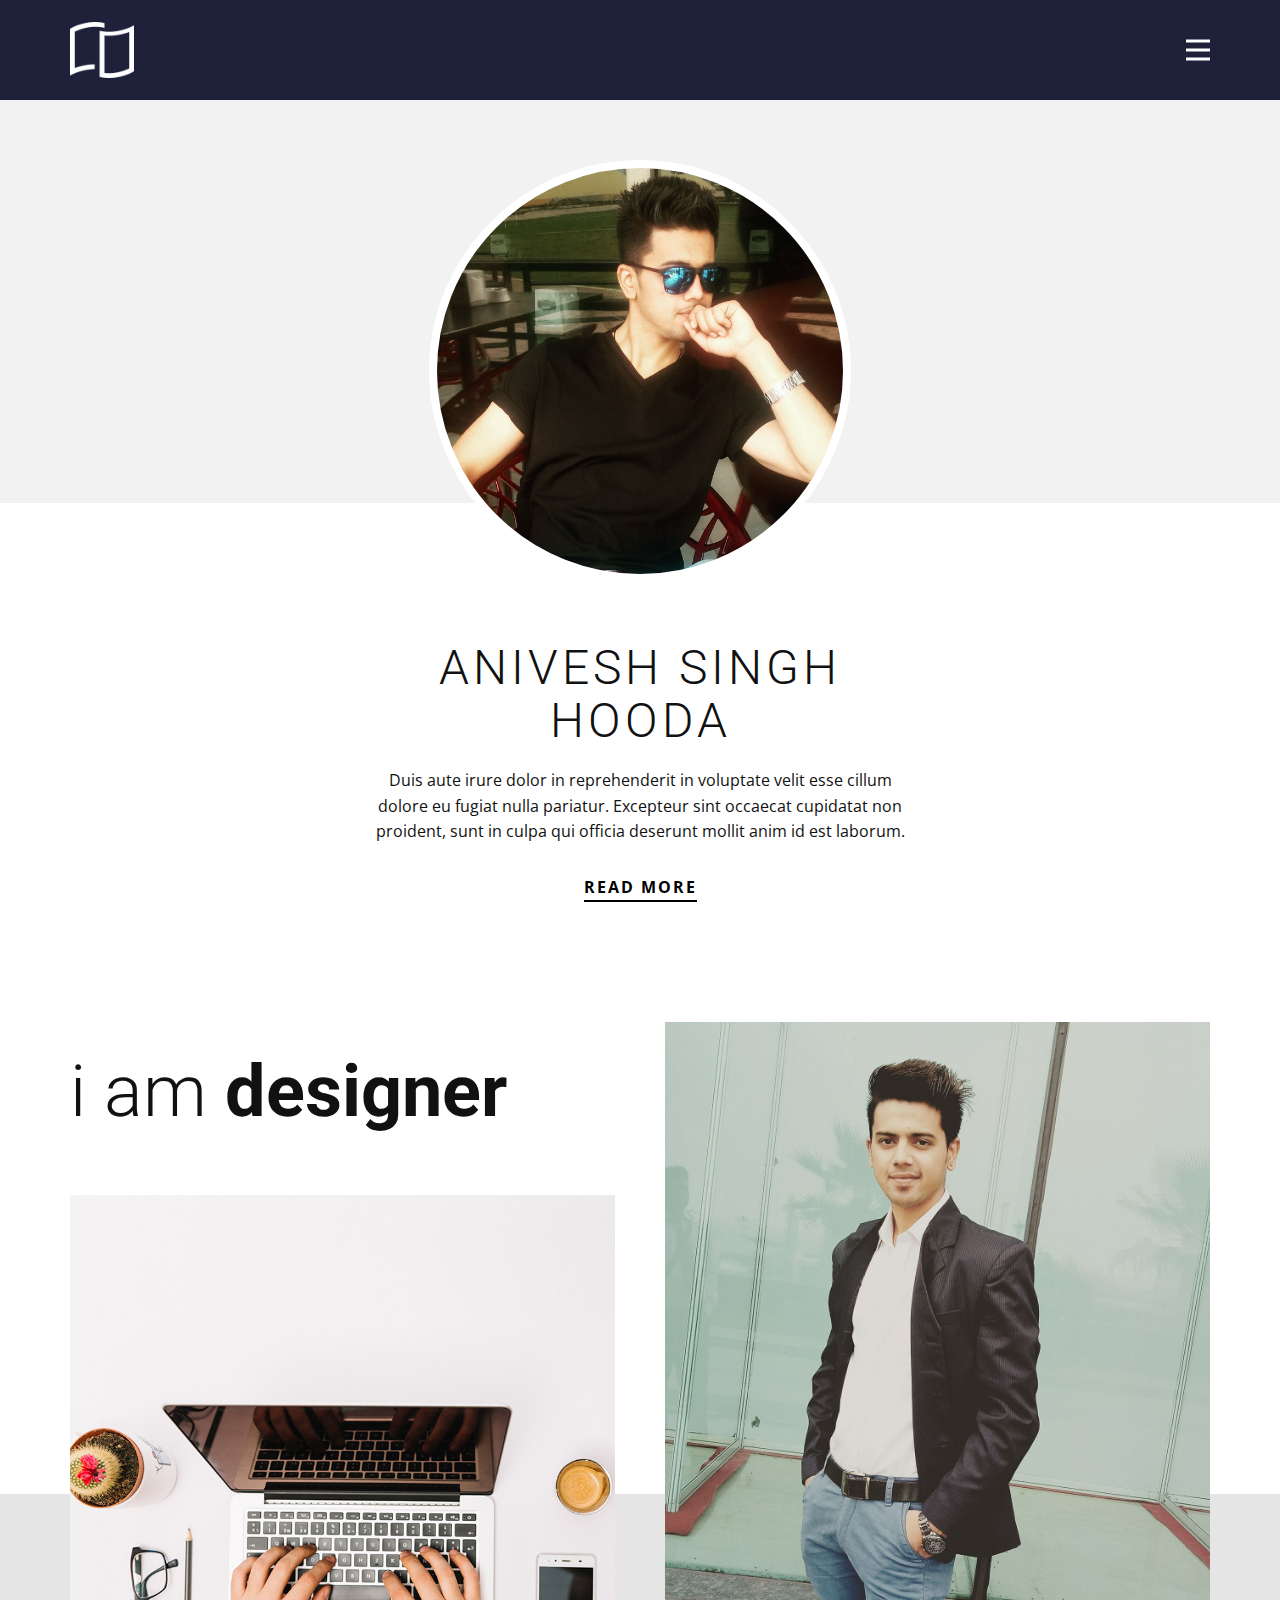
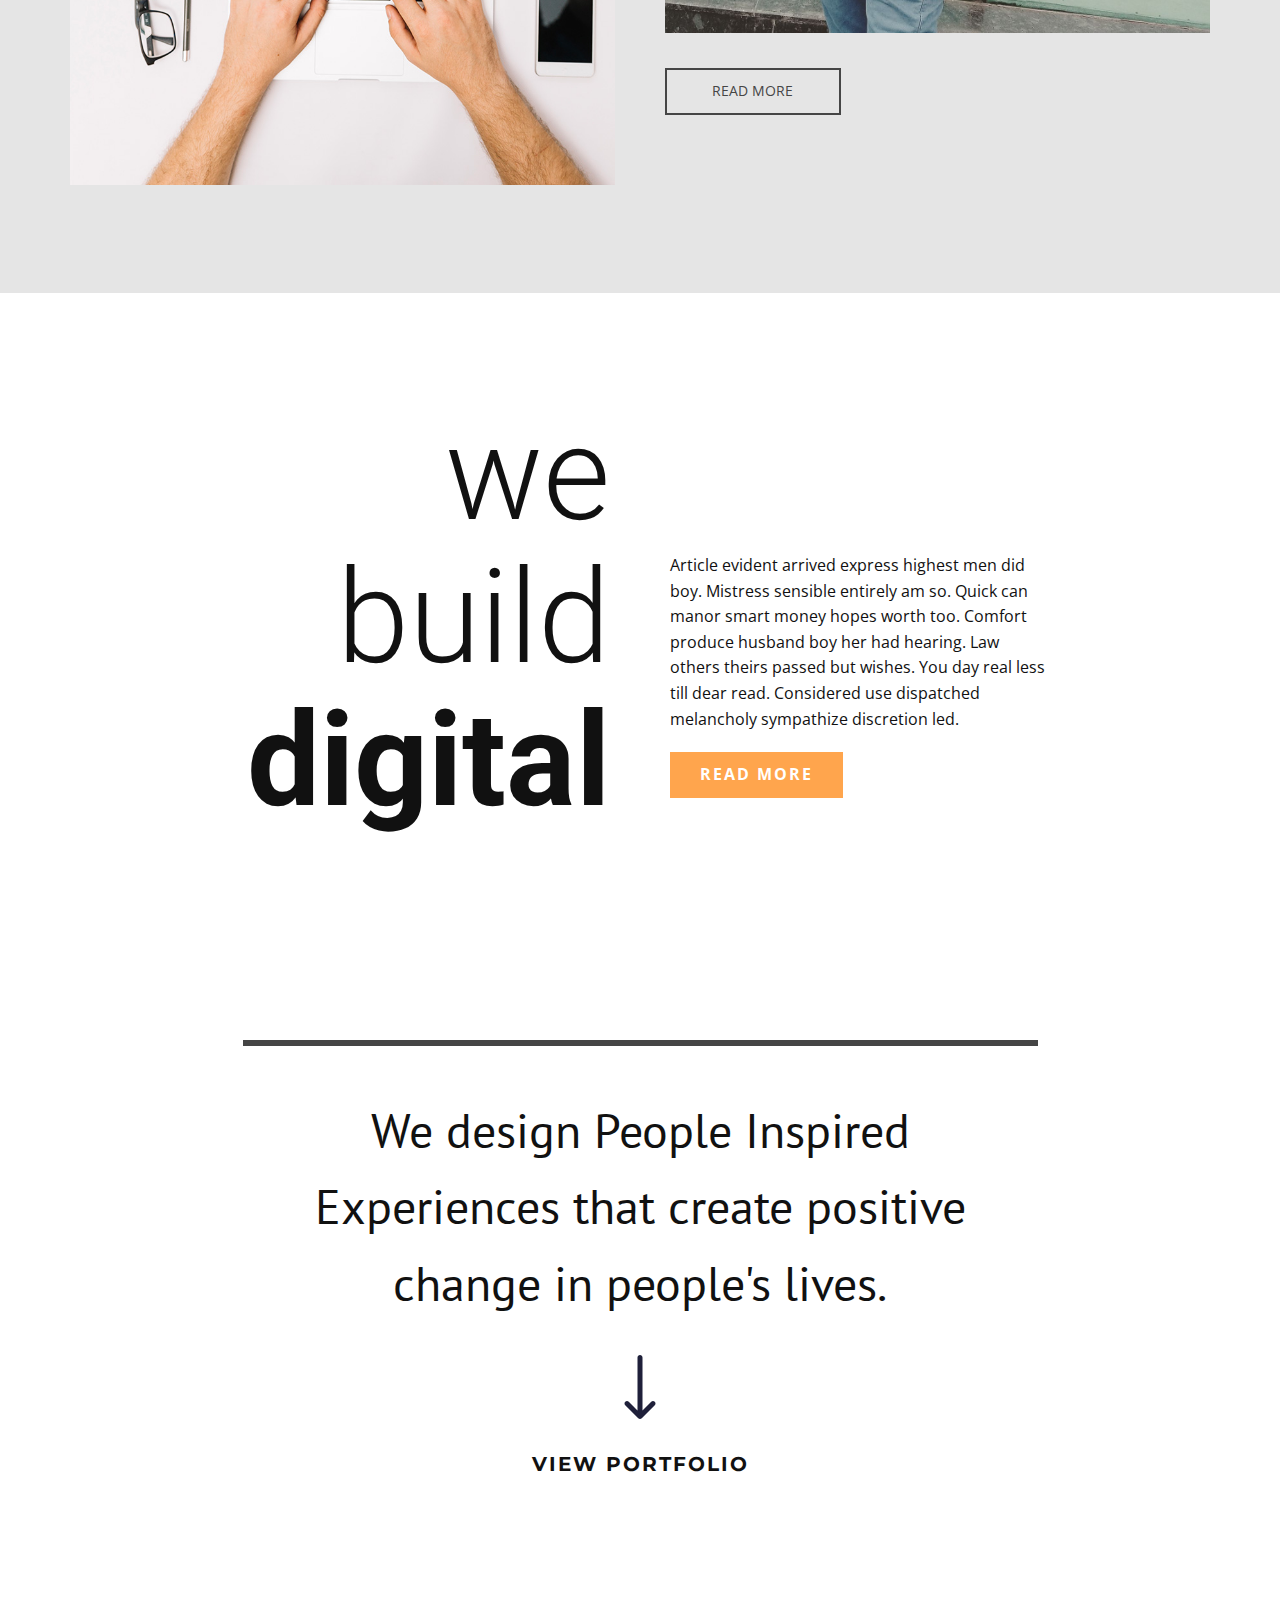
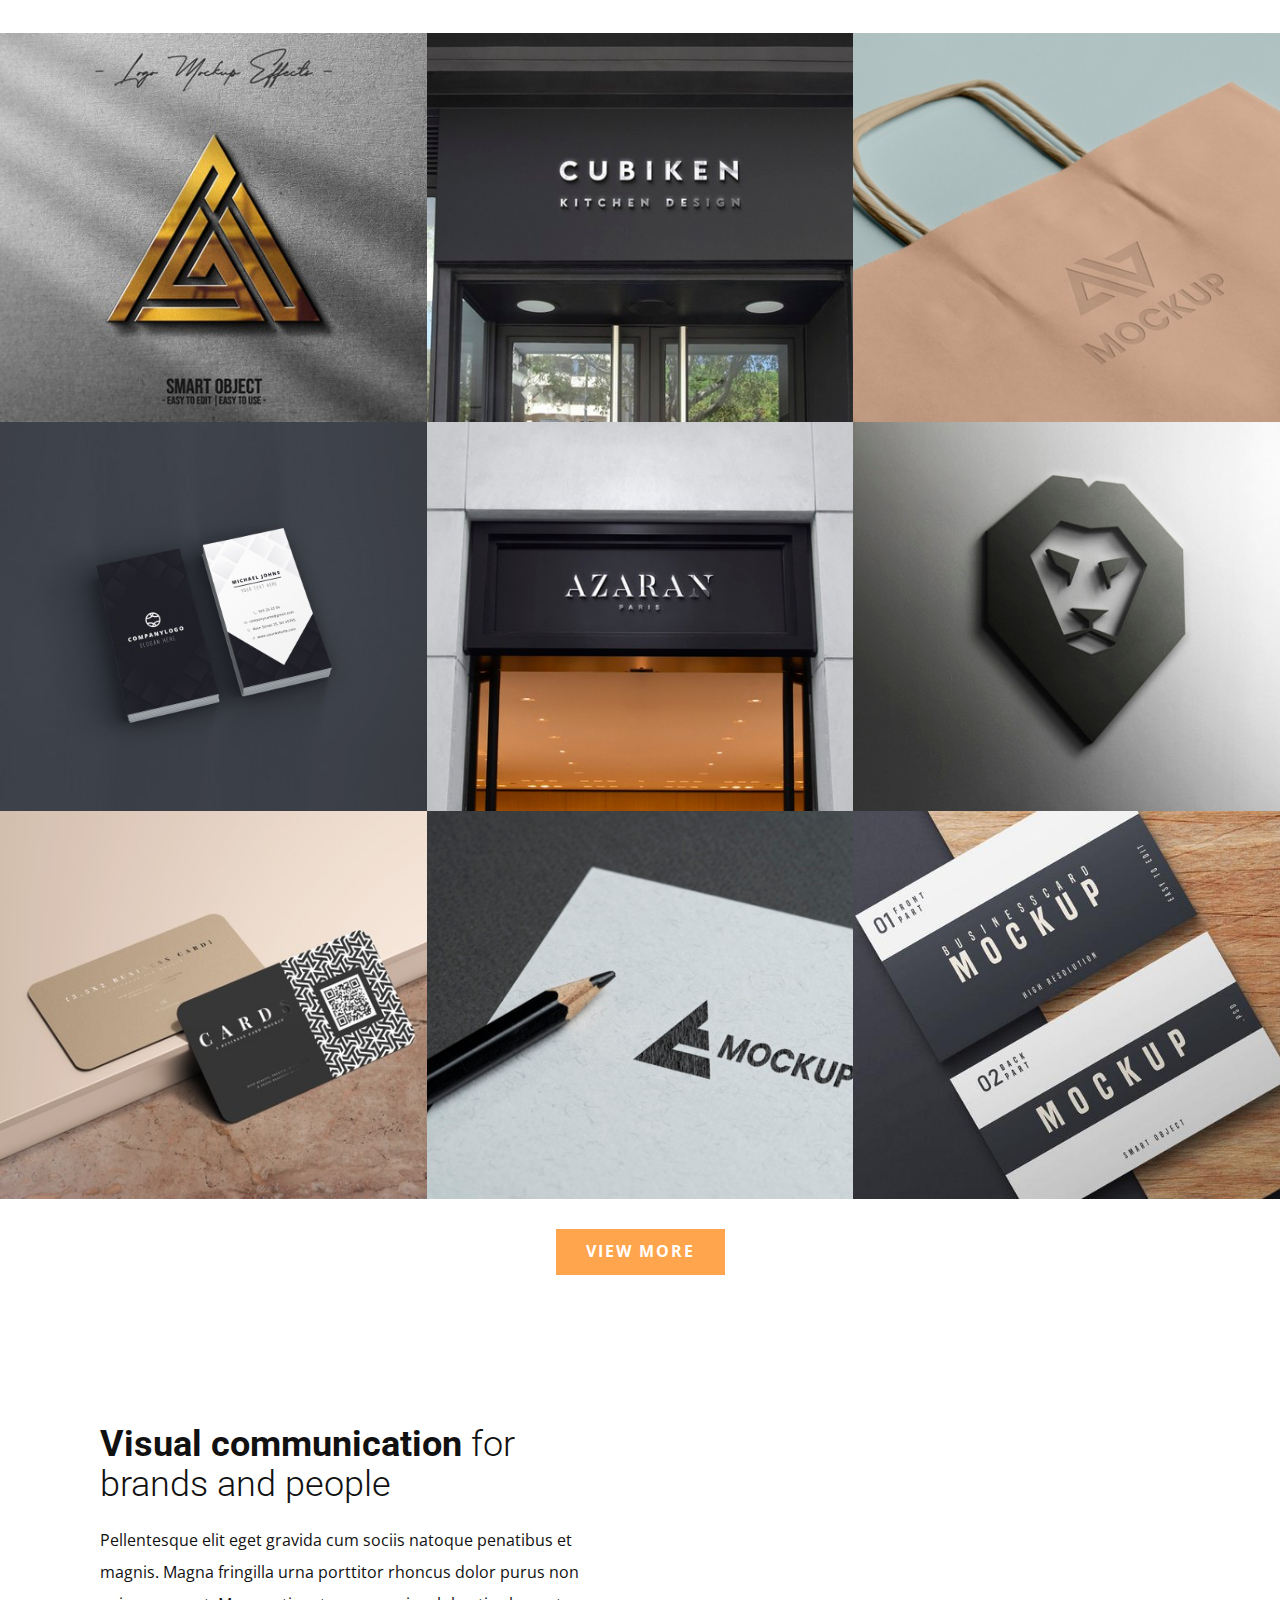
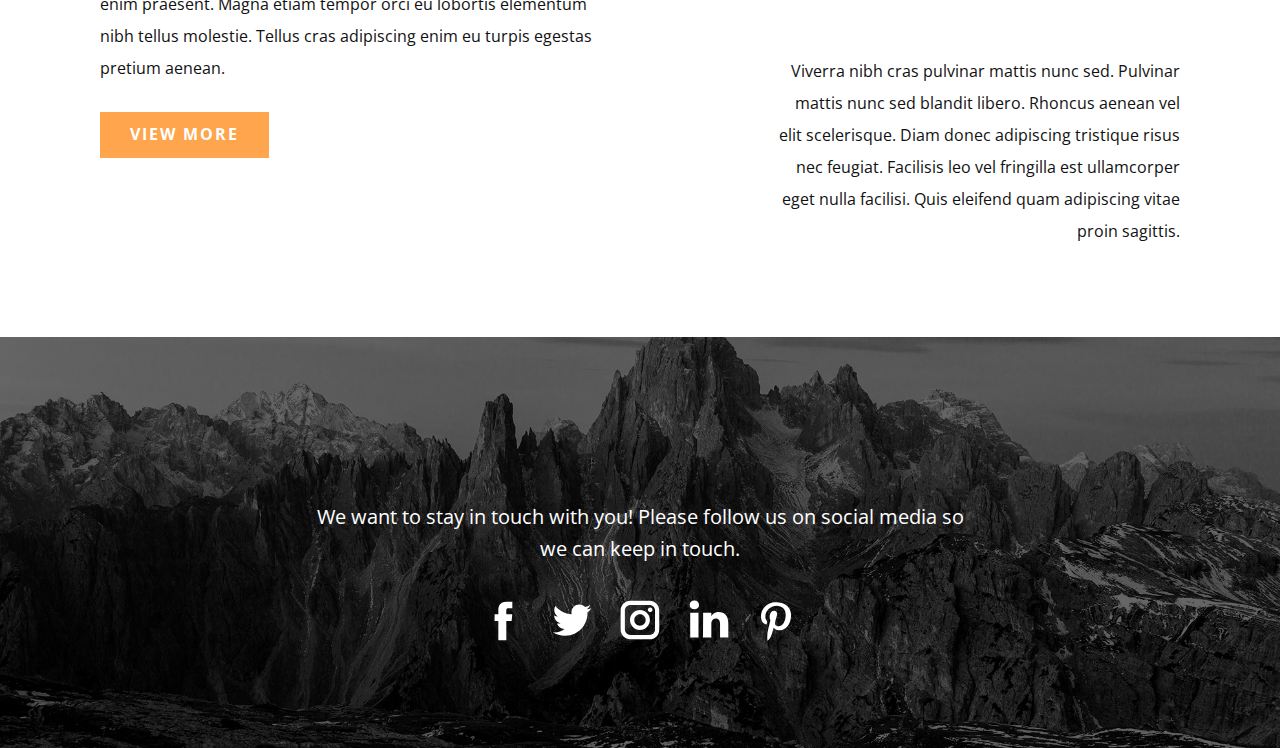
<file: mainPortfolio.html>
<!DOCTYPE html>
<html style="font-size: 16px;"><head>
    <meta name="viewport" content="width=device-width, initial-scale=1.0">
    <meta charset="utf-8">
    <meta name="keywords" content="creativestudio, We design People Inspired Experiences that create positive change in people&amp;apos;s lives.">
    <meta name="description" content="">
    <title>Portfolio</title>
    <link rel="stylesheet" href="portfolio.css" media="screen">
<link rel="stylesheet" href="mainPortfolio.css" media="screen">
    <script class="u-script" type="text/javascript" src="jquery-1.9.1.min.js" defer=""></script>
    <script class="u-script" type="text/javascript" src="portfolio.js" defer=""></script>
    <link id="u-theme-google-font" rel="stylesheet" href="https://fonts.googleapis.com/css?family=Roboto:100,100i,300,300i,400,400i,500,500i,700,700i,900,900i|Open+Sans:300,300i,400,400i,500,500i,600,600i,700,700i,800,800i">
    <link id="u-page-google-font" rel="stylesheet" href="https://fonts.googleapis.com/css?family=PT+Sans:400,400i,700,700i|Montserrat:100,100i,200,200i,300,300i,400,400i,500,500i,600,600i,700,700i,800,800i,900,900i">
    
    
    
    
    
    
    
    
    <script type="application/ld+json">{
		"@context": "http://schema.org",
		"@type": "Organization",
		"name": "",
		"logo": "images/Untitled-2.png"
}</script>
    <meta name="theme-color" content="#1f203a">
    <meta property="og:title" content="Page 2">
    <meta property="og:type" content="website">
  </head>
  <body class="u-body u-xl-mode"><header class="u-clearfix u-header u-palette-1-base u-header" id="sec-ab9d"><div class="u-clearfix u-sheet u-sheet-1">
        <a href="#" class="u-image u-logo u-image-1">
          <img src="images/Untitled-2.png" class="u-logo-image u-logo-image-1" data-image-width="64">
        </a>
        <nav class="u-menu u-menu-dropdown u-offcanvas u-menu-1" data-responsive-from="XL">
          <div class="menu-collapse" style="font-size: 1rem; letter-spacing: 0px; font-weight: 500;">
            <a class="u-button-style u-custom-active-border-color u-custom-active-color u-custom-border u-custom-border-color u-custom-borders u-custom-hover-border-color u-custom-hover-color u-custom-left-right-menu-spacing u-custom-padding-bottom u-custom-text-active-color u-custom-text-color u-custom-text-hover-color u-custom-top-bottom-menu-spacing u-nav-link u-text-active-palette-1-base u-text-hover-palette-2-base u-text-white" href="#">
              <svg class="u-svg-link" viewBox="0 0 24 24"><use xlink:href="#menu-hamburger"></use></svg>
              <svg class="u-svg-content" version="1.1" id="menu-hamburger" viewBox="0 0 16 16" x="0px" y="0px" xmlns:xlink="http://www.w3.org/1999/xlink" xmlns="http://www.w3.org/2000/svg"><g><rect y="1" width="16" height="2"></rect><rect y="7" width="16" height="2"></rect><rect y="13" width="16" height="2"></rect>
</g></svg>
            </a>
          </div>
          <div class="u-custom-menu u-nav-container">
            <ul class="u-nav u-spacing-2 u-unstyled u-nav-1"><li class="u-nav-item"><a class="u-active-grey-5 u-border-active-palette-1-base u-border-hover-palette-1-base u-button-style u-hover-grey-10 u-nav-link u-text-active-palette-3-base u-text-hover-palette-3-base u-text-palette-3-base" href="#" style="padding: 10px 20px;">home page</a>
</li></ul>
          </div>
          <div class="u-custom-menu u-nav-container-collapse">
            <div class="u-black u-container-style u-inner-container-layout u-opacity u-opacity-95 u-sidenav">
              <div class="u-inner-container-layout u-sidenav-overflow">
                <div class="u-menu-close"></div>
                <ul class="u-align-center u-nav u-popupmenu-items u-unstyled u-nav-2"><li class="u-nav-item"><a class="u-button-style u-nav-link" href="#" style="padding: 10px 20px;">home page</a>
</li></ul>
              </div>
            </div>
            <div class="u-black u-menu-overlay u-opacity u-opacity-70"></div>
          </div>
        </nav>
      </div></header>
    <section class="u-align-center u-clearfix u-section-1" id="carousel_a717">
      <div class="u-expanded-width u-grey-5 u-shape u-shape-rectangle u-shape-1"></div>
      <div alt="" class="u-border-8 u-border-white u-image u-image-circle u-image-1"></div>
      <h2 class="u-text u-text-1">Anivesh Singh Hooda</h2>
      <p class="u-text u-text-2">Duis aute irure dolor in reprehenderit in voluptate velit esse cillum dolore eu fugiat nulla pariatur. Excepteur sint occaecat cupidatat non proident, sunt in culpa qui officia deserunt mollit anim id est laborum.</p>
      <a href="#" class="u-active-none u-border-2 u-border-black u-btn u-btn-rectangle u-button-style u-hover-none u-none u-btn-2">read more</a>
    </section>
    <section class="u-clearfix u-grey-10 u-valign-top-lg u-valign-top-xl u-section-2" id="sec-7c5b">
      <div class="u-expanded-width u-shape u-shape-rectangle u-white u-shape-1"></div>
      <div class="u-clearfix u-gutter-50 u-layout-wrap u-layout-wrap-1">
        <div class="u-layout">
          <div class="u-layout-row">
            <div class="u-container-style u-layout-cell u-left-cell u-size-30 u-layout-cell-1">
              <div class="u-container-layout u-valign-top u-container-layout-1">
                <h2 class="u-align-left u-text u-text-1">i am <span style="font-weight: 700;">designer</span>
                </h2>
                <img src="images/a9dcc2d3-077b-4cbf-35f1-05a7ca2b6438.jpg" alt="" class="u-expanded-width u-image u-image-default u-image-1" data-image-width="1000" data-image-height="919">
              </div>
            </div>
            <div class="u-container-style u-layout-cell u-right-cell u-size-30 u-layout-cell-2">
              <div class="u-container-layout u-container-layout-2">
                <img class="u-expanded-width u-image u-image-2" src="images/formals.jpg">
                <a href="#" class="u-border-2 u-border-grey-dark-1 u-btn u-button-style u-none u-btn-2">read more</a>
              </div>
            </div>
          </div>
        </div>
      </div>
    </section>
    <section class="u-clearfix u-white u-section-3" id="carousel_96a0">
      <div class="u-clearfix u-sheet u-valign-middle-lg u-valign-middle-md u-valign-middle-xl u-sheet-1">
        <div class="u-clearfix u-expanded-width u-layout-wrap u-layout-wrap-1">
          <div class="u-layout">
            <div class="u-layout-row">
              <div class="u-align-right u-container-style u-layout-cell u-size-30 u-layout-cell-1">
                <div class="u-container-layout u-container-layout-1">
                  <h1 class="u-text u-text-1">we<br>build<br>
                    <span style="font-weight: 700;">digital</span>
                  </h1>
                </div>
              </div>
              <div class="u-container-style u-layout-cell u-size-30 u-layout-cell-2">
                <div class="u-container-layout u-valign-middle u-container-layout-2">
                  <p class="u-text u-text-2">Article evident arrived express highest men did boy. Mistress sensible entirely am so. Quick can manor smart money hopes worth too. Comfort produce husband boy her had hearing. Law others theirs passed but wishes. You day real less till dear read. Considered use dispatched melancholy sympathize discretion led.</p>
                  <a href="#" class="u-btn u-button-style u-palette-2-base u-btn-1">read more</a>
                </div>
              </div>
            </div>
          </div>
        </div>
      </div>
    </section>
    <section class="u-clearfix u-section-4" id="carousel_9d5a">
      <div class="u-clearfix u-sheet u-valign-middle u-sheet-1">
        <div class="u-border-6 u-border-grey-dark-1 u-line u-line-horizontal u-line-1"></div>
        <h2 class="u-align-center u-custom-font u-font-pt-sans u-text u-text-1">We design People Inspired Experiences that create positive change in people's lives.</h2><span class="u-icon u-icon-circle u-text-palette-1-base u-icon-1"><svg class="u-svg-link" preserveAspectRatio="xMidYMin slice" viewBox="0 0 512 512" style=""><use xlink:href="#svg-796e"></use></svg><svg class="u-svg-content" viewBox="0 0 512 512" x="0px" y="0px" id="svg-796e" style="enable-background:new 0 0 512 512;"><g><g><path d="M374.108,373.328c-7.829-7.792-20.492-7.762-28.284,0.067L276,443.557V20c0-11.046-8.954-20-20-20    c-11.046,0-20,8.954-20,20v423.558l-69.824-70.164c-7.792-7.829-20.455-7.859-28.284-0.067c-7.83,7.793-7.859,20.456-0.068,28.285    l104,104.504c0.006,0.007,0.013,0.012,0.019,0.018c7.792,7.809,20.496,7.834,28.314,0.001c0.006-0.007,0.013-0.012,0.019-0.018    l104-104.504C381.966,393.785,381.939,381.121,374.108,373.328z"></path>
</g>
</g></svg></span>
        <h5 class="u-align-center u-custom-font u-font-montserrat u-text u-text-2">view portfolio</h5>
      </div>
    </section>
    <section class="u-align-center u-clearfix u-valign-middle u-white u-section-5" id="sec-4a05">
      <div class="u-expanded-width u-gallery u-layout-grid u-lightbox u-show-text-on-hover u-gallery-1">
        <div class="u-gallery-inner u-gallery-inner-1">
          <div class="u-effect-fade u-gallery-item">
            <div class="u-back-slide">
              <img class="u-back-image u-expanded" src="images/mockup-with-gold-logo_136295-386.jpg" alt="3d logo mockup">
            </div>
            <div class="u-over-slide u-shading u-valign-middle u-over-slide-1">
              <h3 class="u-gallery-heading" style="text-transform: uppercase;">3d logo mockup</h3>
              <p class="u-gallery-text"></p>
            </div>
          </div>
          <div class="u-effect-fade u-gallery-item">
            <div class="u-back-slide">
              <img class="u-back-image u-expanded" src="images/logo-mockup-black-facade-sign_145275-281.jpg" alt="modern facade">
            </div>
            <div class="u-over-slide u-shading u-valign-middle u-over-slide-2">
              <h3 class="u-gallery-heading" style="text-transform: uppercase;">modern facade</h3>
              <p class="u-gallery-text"></p>
            </div>
          </div>
          <div class="u-effect-fade u-gallery-item">
            <div class="u-back-slide">
              <img class="u-back-image u-expanded" src="images/abstract-mock-up-logo-shopping-bag_23-2148834294.jpg" alt="shopping bag">
            </div>
            <div class="u-over-slide u-shading u-valign-middle u-over-slide-3">
              <h3 class="u-gallery-heading" style="text-transform: uppercase;">shopping bag</h3>
              <p class="u-gallery-text"></p>
            </div>
          </div>
          <div class="u-effect-fade u-gallery-item">
            <div class="u-back-slide">
              <img class="u-back-image u-expanded" src="images/rr.jpg" alt="minimalistic design">
            </div>
            <div class="u-over-slide u-shading u-valign-middle u-over-slide-4">
              <h3 class="u-gallery-heading" style="text-transform: uppercase;">minimalistic design</h3>
              <p class="u-gallery-text"></p>
            </div>
          </div>
          <div class="u-effect-fade u-gallery-item">
            <div class="u-back-slide">
              <img class="u-back-image u-expanded" src="images/logo-mockup-luxury-black-facade-sign_145275-288.jpg" alt="luxury black facade">
            </div>
            <div class="u-over-slide u-shading u-valign-middle u-over-slide-5">
              <h3 class="u-gallery-heading" style="text-transform: uppercase;">luxury black facade</h3>
              <p class="u-gallery-text"></p>
            </div>
          </div>
          <div class="u-effect-fade u-gallery-item">
            <div class="u-back-slide">
              <img class="u-back-image u-expanded" src="images/3d-lion-logo-mockup_145275-144.jpg" alt="mockup with logo">
            </div>
            <div class="u-over-slide u-shading u-valign-middle u-over-slide-6">
              <h3 class="u-gallery-heading" style="text-transform: uppercase;">mockup with logo</h3>
              <p class="u-gallery-text"></p>
            </div>
          </div>
          <div class="u-effect-fade u-gallery-item">
            <div class="u-back-slide">
              <img class="u-back-image u-expanded" src="images/rounded-corner-business-cards-mockup_358694-108.jpg" alt="business card">
            </div>
            <div class="u-over-slide u-shading u-valign-middle u-over-slide-7">
              <h3 class="u-gallery-heading" style="text-transform: uppercase;">business card</h3>
              <p class="u-gallery-text"></p>
            </div>
          </div>
          <div class="u-effect-fade u-gallery-item">
            <div class="u-back-slide">
              <img class="u-back-image u-expanded" src="images/mock-up-logo-design-business-white-paper_23-2148834253.jpg" alt="identity design">
            </div>
            <div class="u-over-slide u-shading u-valign-middle u-over-slide-8">
              <h3 class="u-gallery-heading" style="text-transform: uppercase;">identity design</h3>
              <p class="u-gallery-text"></p>
            </div>
          </div>
          <div class="u-effect-fade u-gallery-item">
            <div class="u-back-slide">
              <img class="u-back-image u-expanded" src="images/black-white-business-card-mockup-design_47987-2181.jpg" alt="modern design">
            </div>
            <div class="u-over-slide u-shading u-valign-middle u-over-slide-9">
              <h3 class="u-gallery-heading" style="text-transform: uppercase;">modern design</h3>
              <p class="u-gallery-text"></p>
            </div>
          </div>
        </div>
      </div>
      <a href="#" class="u-align-center u-btn u-button-style u-palette-2-base u-btn-2">view more</a>
    </section>
    <section class="u-clearfix u-section-6" id="carousel_4f5f">
      <div class="u-clearfix u-sheet u-sheet-1">
        <div class="u-clearfix u-expanded-width u-layout-wrap u-layout-wrap-1">
          <div class="u-layout">
            <div class="u-layout-row">
              <div class="u-align-left u-container-style u-layout-cell u-size-30 u-layout-cell-1">
                <div class="u-container-layout u-container-layout-1">
                  <h2 class="u-text u-text-1">
                    <span style="font-weight: 700;">Visual communication</span> for brands and people
                  </h2>
                  <p class="u-text u-text-2">Pellentesque elit eget gravida cum sociis natoque penatibus et magnis. Magna fringilla urna porttitor rhoncus dolor purus non enim praesent. Magna etiam tempor orci eu lobortis elementum nibh tellus molestie. Tellus cras adipiscing enim eu turpis egestas pretium aenean.</p>
                  <a href="#" class="u-align-center u-btn u-button-style u-palette-2-base u-btn-1">view more</a>
                </div>
              </div>
              <div class="u-align-right u-container-style u-layout-cell u-size-30 u-layout-cell-2">
                <div class="u-container-layout u-valign-bottom-lg u-valign-bottom-md u-valign-bottom-xl u-valign-middle-sm u-valign-middle-xs u-container-layout-2">
                  <p class="u-text u-text-3">Viverra nibh cras pulvinar mattis nunc sed. Pulvinar mattis nunc sed blandit libero. Rhoncus aenean vel elit scelerisque. Diam donec adipiscing tristique risus nec feugiat. Facilisis leo vel fringilla est ullamcorper eget nulla facilisi. Quis eleifend quam adipiscing vitae proin sagittis.</p>
                </div>
              </div>
            </div>
          </div>
        </div>
      </div>
    </section>
    <footer class="u-align-center u-clearfix u-footer u-palette-1-base u-footer" id="sec-0f65">
    <section class="u-align-center u-clearfix u-image u-shading u-section-7" data-image-width="1980" data-image-height="806" id="sec-77fd">
      <div class="u-clearfix u-sheet u-valign-middle u-sheet-1">
        <p class="u-large-text u-text u-text-variant u-text-1">We want to stay in touch with&nbsp;you!&nbsp;Please follow us&nbsp;on&nbsp;social media&nbsp;so we can keep in touch.</p>
        <div class="u-social-icons u-spacing-20 u-social-icons-1">
          <a class="u-social-url" target="_blank" href=""><span class="u-icon u-icon-circle u-social-facebook u-social-icon u-icon-1"><svg class="u-svg-link" preserveAspectRatio="xMidYMin slice" viewBox="0 0 112 112" style=""><use xlink:href="#svg-2cb5"></use></svg><svg xmlns="http://www.w3.org/2000/svg" xmlns:xlink="http://www.w3.org/1999/xlink" version="1.1" xml:space="preserve" class="u-svg-content" viewBox="0 0 112 112" x="0px" y="0px" id="svg-2cb5"><path d="M75.5,28.8H65.4c-1.5,0-4,0.9-4,4.3v9.4h13.9l-1.5,15.8H61.4v45.1H42.8V58.3h-8.8V42.4h8.8V32.2 c0-7.4,3.4-18.8,18.8-18.8h13.8v15.4H75.5z"></path></svg>
          
          
        </span>
          </a>
          <a class="u-social-url" target="_blank" href=""><span class="u-icon u-icon-circle u-social-icon u-social-twitter u-icon-2"><svg class="u-svg-link" preserveAspectRatio="xMidYMin slice" viewBox="0 0 112 112" style=""><use xlink:href="#svg-6bbf"></use></svg><svg xmlns="http://www.w3.org/2000/svg" xmlns:xlink="http://www.w3.org/1999/xlink" version="1.1" xml:space="preserve" class="u-svg-content" viewBox="0 0 112 112" x="0px" y="0px" id="svg-6bbf"><path d="M92.2,38.2c0,0.8,0,1.6,0,2.3c0,24.3-18.6,52.4-52.6,52.4c-10.6,0.1-20.2-2.9-28.5-8.2 c1.4,0.2,2.9,0.2,4.4,0.2c8.7,0,16.7-2.9,23-7.9c-8.1-0.2-14.9-5.5-17.3-12.8c1.1,0.2,2.4,0.2,3.4,0.2c1.6,0,3.3-0.2,4.8-0.7 c-8.4-1.6-14.9-9.2-14.9-18c0-0.2,0-0.2,0-0.2c2.5,1.4,5.4,2.2,8.4,2.3c-5-3.3-8.3-8.9-8.3-15.4c0-3.4,1-6.5,2.5-9.2 c9.1,11.1,22.7,18.5,38,19.2c-0.2-1.4-0.4-2.8-0.4-4.3c0.1-10,8.3-18.2,18.5-18.2c5.4,0,10.1,2.2,13.5,5.7c4.3-0.8,8.1-2.3,11.7-4.5 c-1.4,4.3-4.3,7.9-8.1,10.1c3.7-0.4,7.3-1.4,10.6-2.9C98.9,32.3,95.7,35.5,92.2,38.2z"></path></svg>
          
          
        </span>
          </a>
          <a class="u-social-url" target="_blank" href=""><span class="u-icon u-icon-circle u-social-icon u-social-instagram u-icon-3"><svg class="u-svg-link" preserveAspectRatio="xMidYMin slice" viewBox="0 0 112 112" style=""><use xlink:href="#svg-a970"></use></svg><svg xmlns="http://www.w3.org/2000/svg" xmlns:xlink="http://www.w3.org/1999/xlink" version="1.1" xml:space="preserve" class="u-svg-content" viewBox="0 0 112 112" x="0px" y="0px" id="svg-a970"><path d="M55.9,32.9c-12.8,0-23.2,10.4-23.2,23.2s10.4,23.2,23.2,23.2s23.2-10.4,23.2-23.2S68.7,32.9,55.9,32.9z M55.9,69.4c-7.4,0-13.3-6-13.3-13.3c-0.1-7.4,6-13.3,13.3-13.3s13.3,6,13.3,13.3C69.3,63.5,63.3,69.4,55.9,69.4z"></path><path d="M79.7,26.8c-3,0-5.4,2.5-5.4,5.4s2.5,5.4,5.4,5.4c3,0,5.4-2.5,5.4-5.4S82.7,26.8,79.7,26.8z"></path><path d="M78.2,11H33.5C21,11,10.8,21.3,10.8,33.7v44.7c0,12.6,10.2,22.8,22.7,22.8h44.7c12.6,0,22.7-10.2,22.7-22.7 V33.7C100.8,21.1,90.6,11,78.2,11z M91,78.4c0,7.1-5.8,12.8-12.8,12.8H33.5c-7.1,0-12.8-5.8-12.8-12.8V33.7 c0-7.1,5.8-12.8,12.8-12.8h44.7c7.1,0,12.8,5.8,12.8,12.8V78.4z"></path></svg>
          
          
        </span>
          </a>
          <a class="u-social-url" target="_blank" href="#"><span class="u-icon u-icon-circle u-social-icon u-social-linkedin u-icon-4"><svg class="u-svg-link" preserveAspectRatio="xMidYMin slice" viewBox="0 0 112 112" style=""><use xlink:href="#svg-f2b5"></use></svg><svg xmlns="http://www.w3.org/2000/svg" xmlns:xlink="http://www.w3.org/1999/xlink" version="1.1" xml:space="preserve" class="u-svg-content" viewBox="0 0 112 112" x="0px" y="0px" id="svg-f2b5"><path d="M33.8,96.8H14.5v-58h19.3V96.8z M24.1,30.9L24.1,30.9c-6.6,0-10.8-4.5-10.8-10.1c0-5.8,4.3-10.1,10.9-10.1 S34.9,15,35.1,20.8C35.1,26.4,30.8,30.9,24.1,30.9z M103.3,96.8H84.1v-31c0-7.8-2.7-13.1-9.8-13.1c-5.3,0-8.5,3.6-9.9,7.1 c-0.6,1.3-0.6,3-0.6,4.8V97H44.5c0,0,0.3-52.6,0-58h19.3v8.2c2.6-3.9,7.2-9.6,17.4-9.6c12.7,0,22.2,8.4,22.2,26.1V96.8z"></path></svg>
          
          
        </span>
          </a>
          <a class="u-social-url" target="_blank" href="#"><span class="u-icon u-icon-circle u-social-icon u-social-pinterest u-icon-5"><svg class="u-svg-link" preserveAspectRatio="xMidYMin slice" viewBox="0 0 112 112" style=""><use xlink:href="#svg-0427"></use></svg><svg xmlns="http://www.w3.org/2000/svg" xmlns:xlink="http://www.w3.org/1999/xlink" version="1.1" xml:space="preserve" class="u-svg-content" viewBox="0 0 112 112" x="0px" y="0px" id="svg-0427"><path d="M61.9,79.8c-5.5-0.3-7.8-3.1-12-5.8c-2.3,12.4-5.4,24.3-13.8,30.5c-2.6-18.7,3.8-32.8,6.9-47.7 c-5.1-8.7,0.7-26.2,11.5-21.9c13.5,5.4-11.6,32.3,5.1,35.7c17.6,3.5,24.7-30.5,13.8-41.4c-15.7-16.1-45.7-0.5-42,22.3 c0.9,5.6,6.7,7.2,2.3,15c-10.1-2.2-13-10.2-12.7-20.7c0.6-17.3,15.5-29.3,30.5-31.1c19-2.2,36.8,6.9,39.2,24.7 C93.4,59.5,82.3,81.3,61.9,79.8z"></path></svg>
          
          
        </span>
          </a>
        </div>
      </div>
    </section>
    
    
      
    </footer>
  
</body></html>
</file>
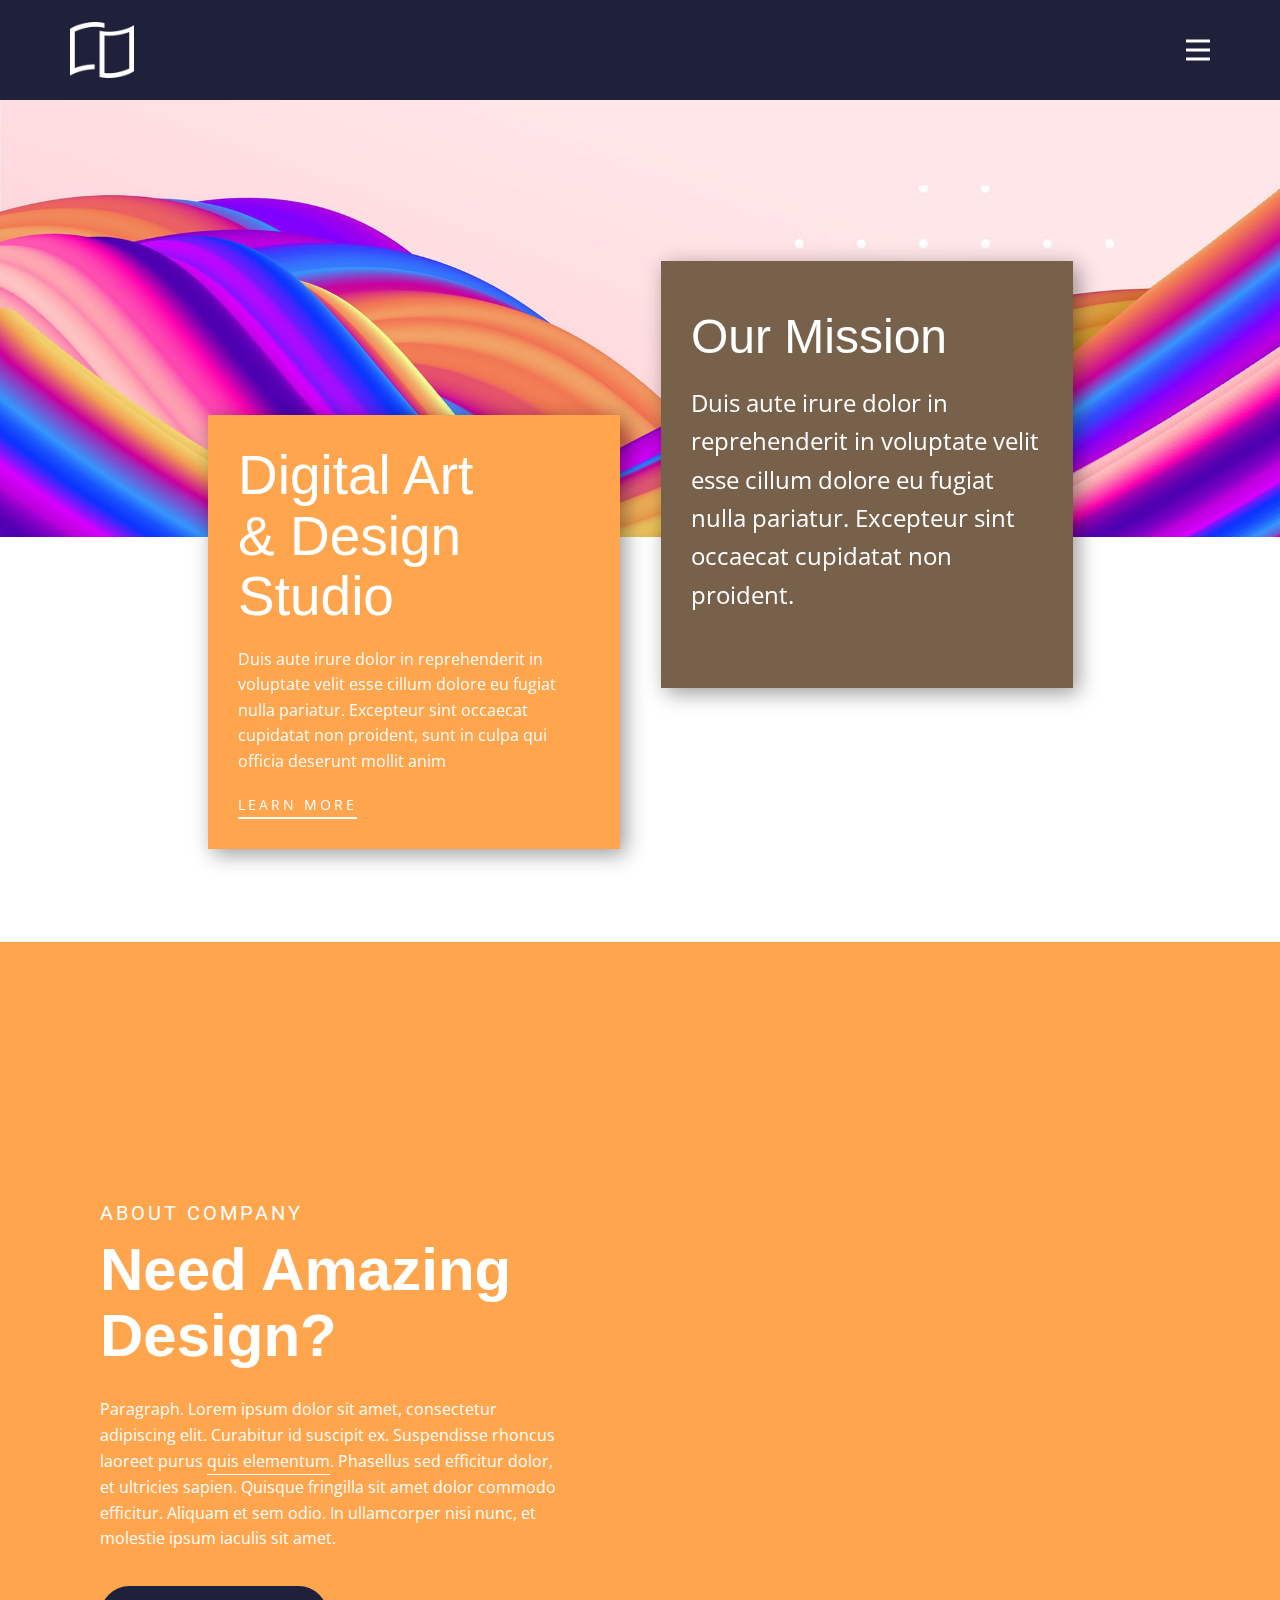
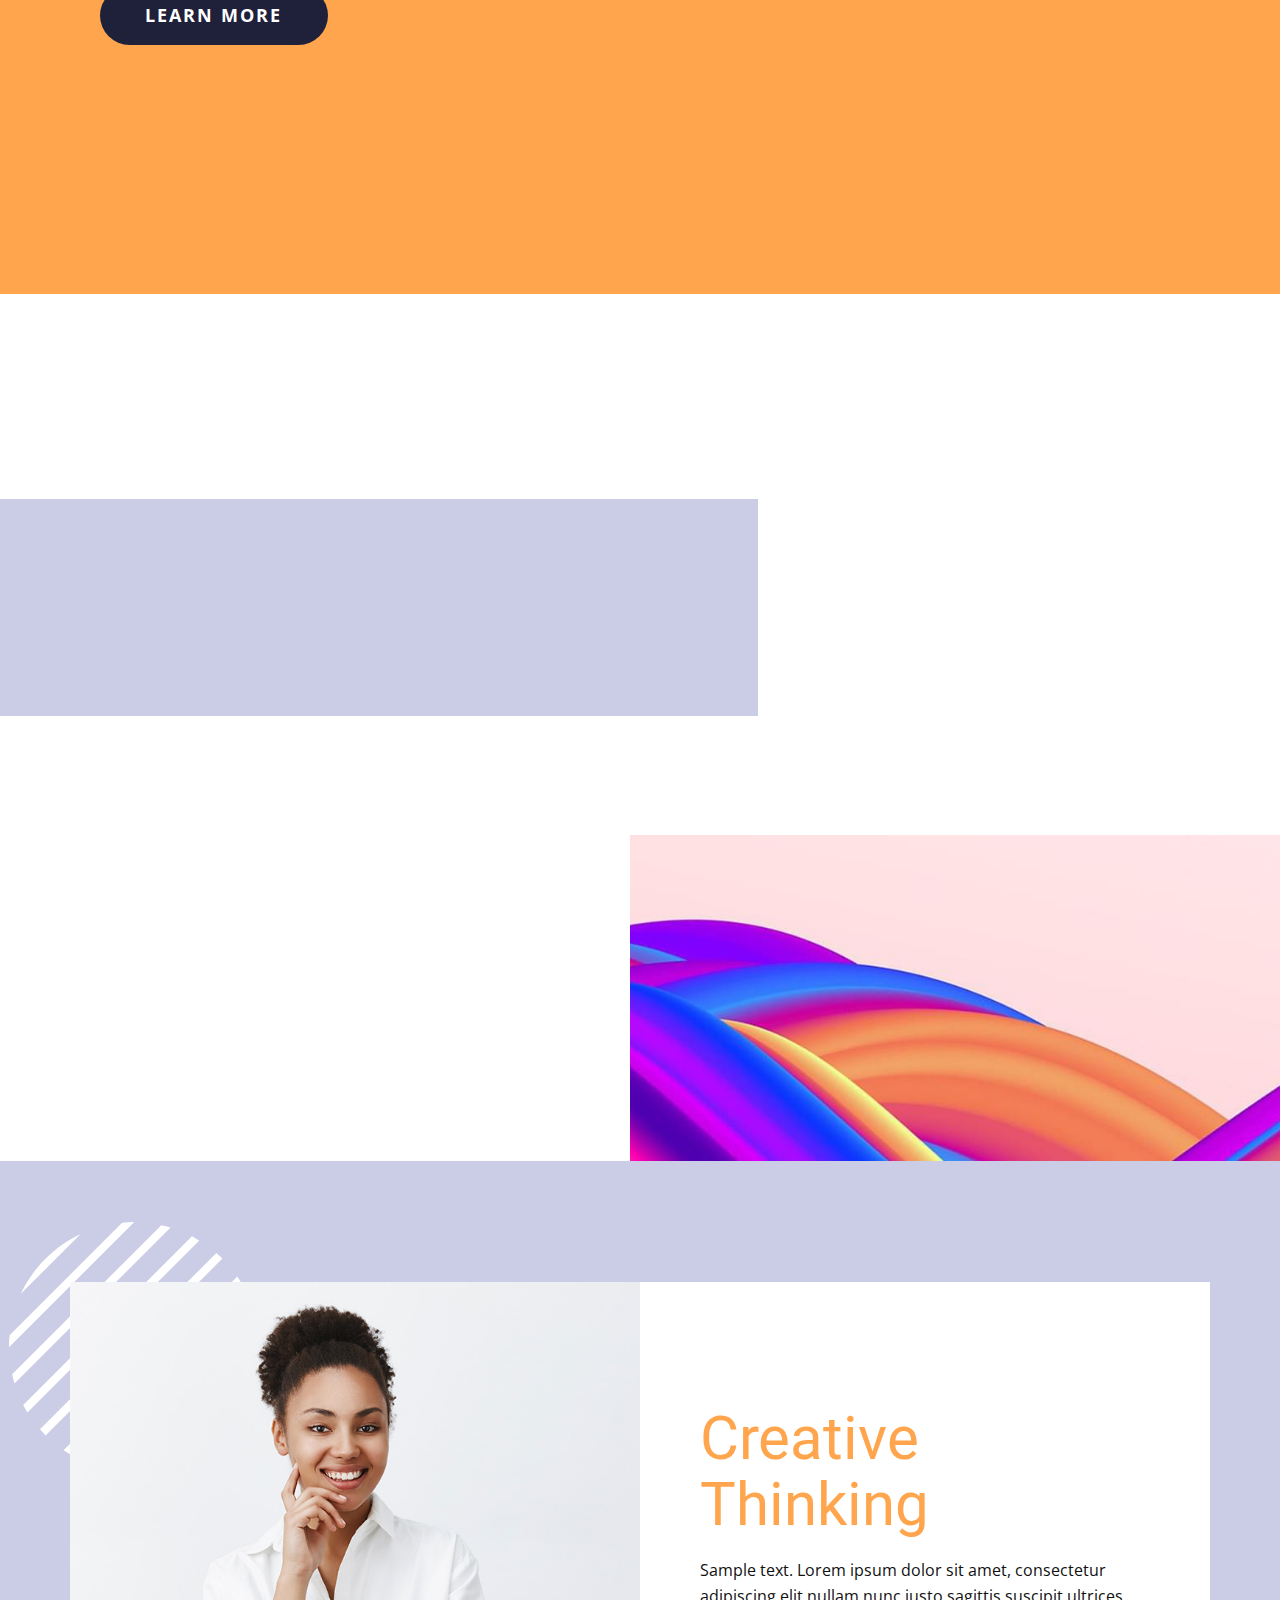
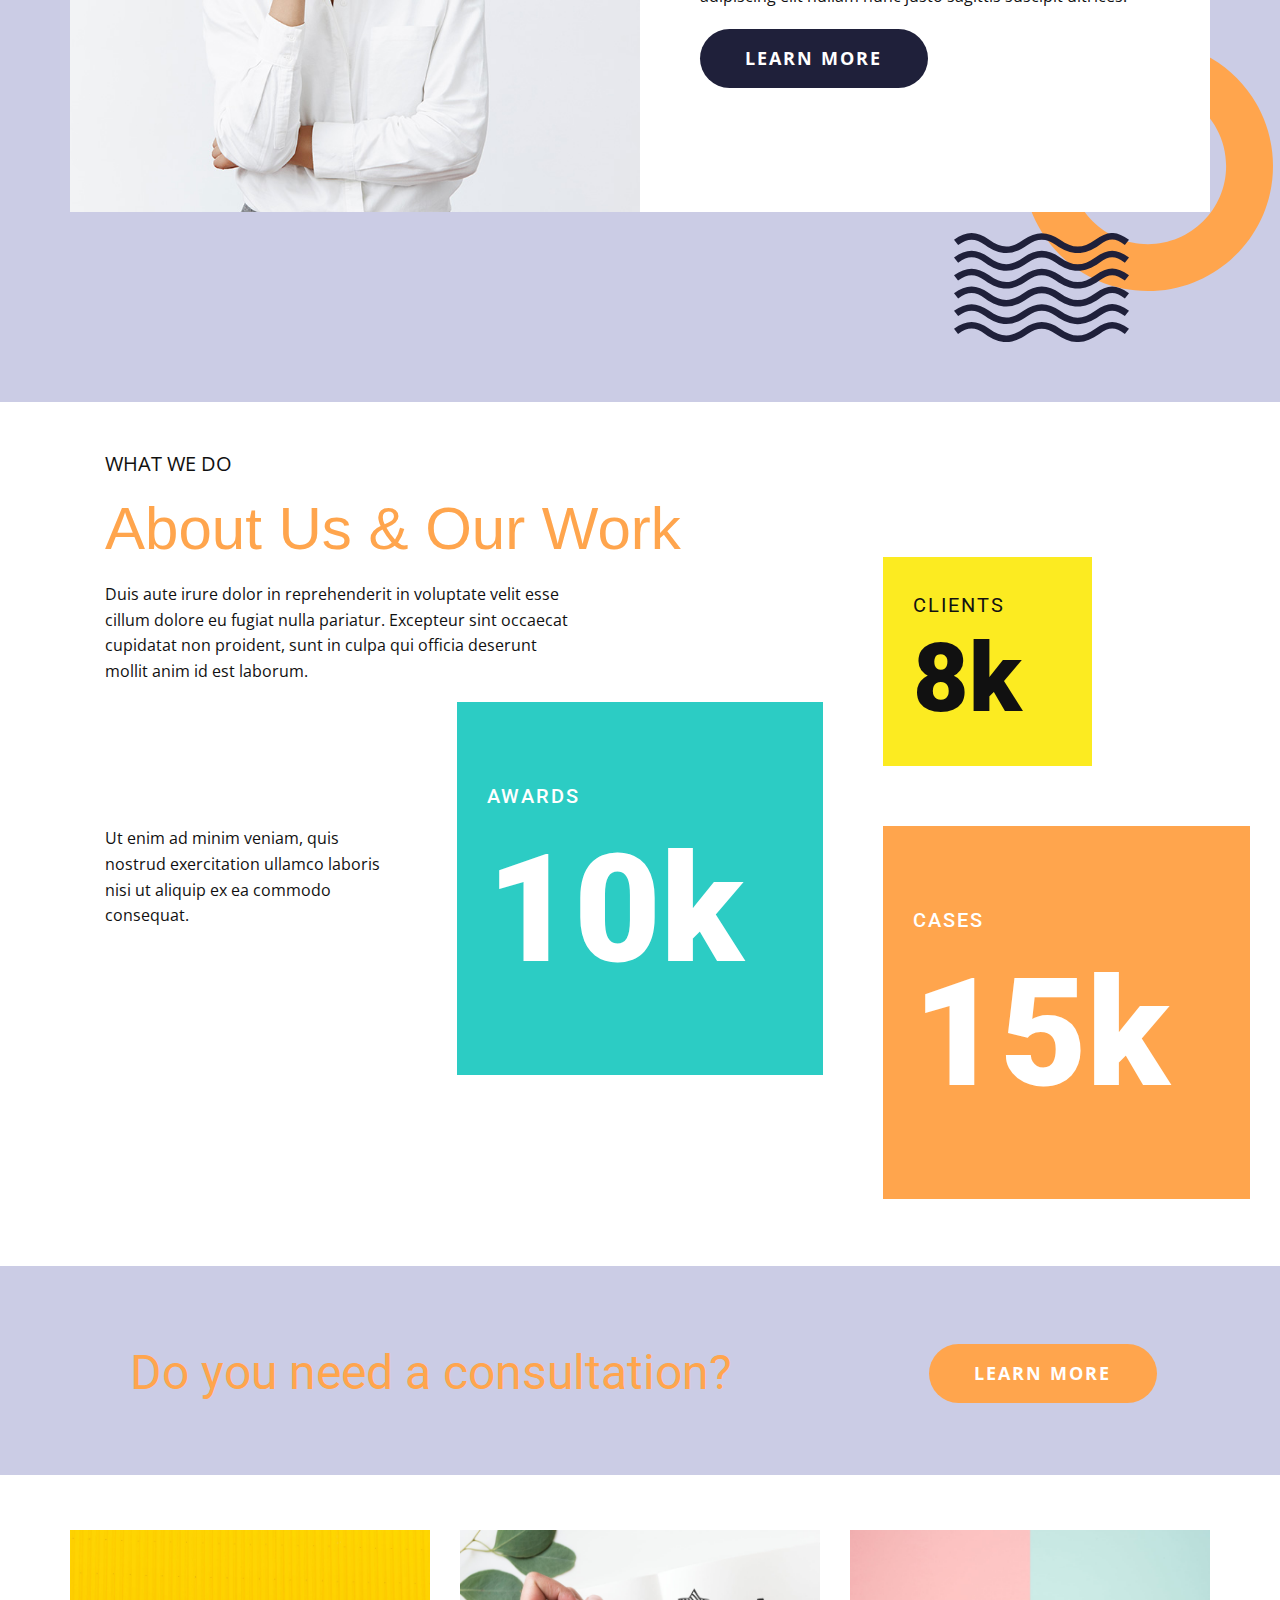
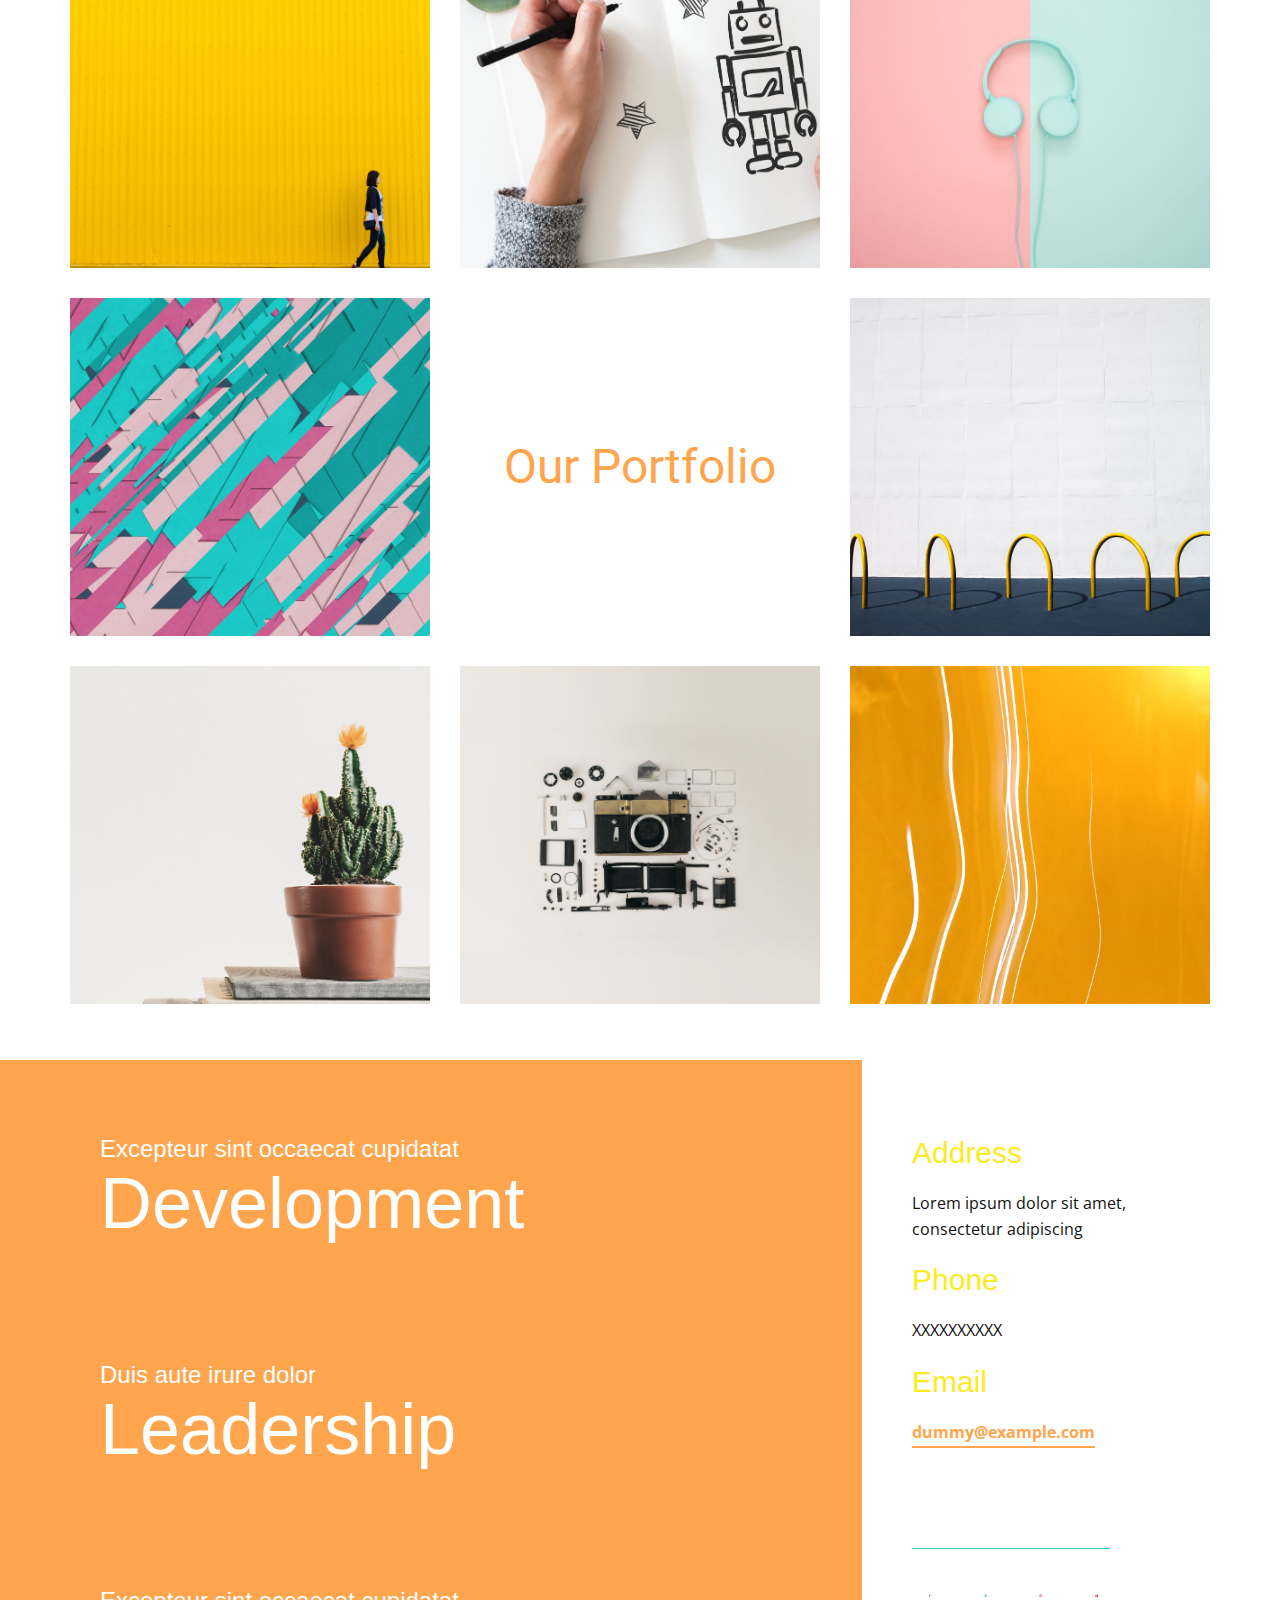
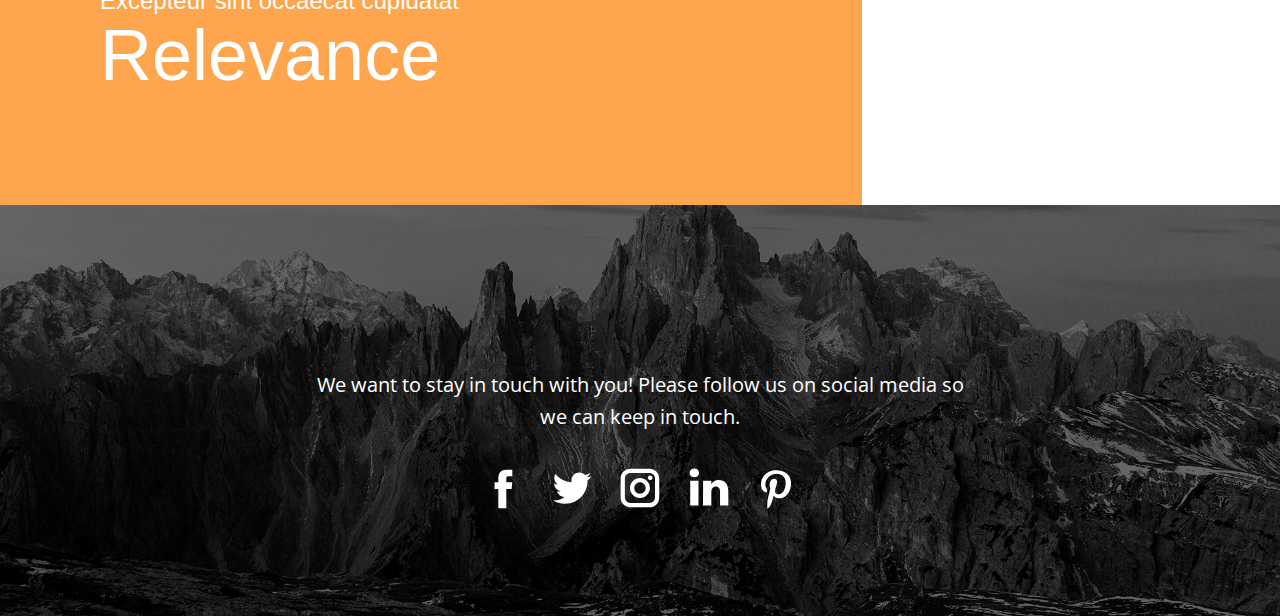
<file: Mission.html>
<!DOCTYPE html>
<html style="font-size: 16px;"><head>
    <meta name="viewport" content="width=device-width, initial-scale=1.0">
    <meta charset="utf-8">
    <meta name="keywords" content="Digital Art&amp;amp; Design Studio, Our Mission, Need Amazing Design?, About Us &amp;amp; Our Work, 8k, 10k, 15k">
    <meta name="description" content="">
    <title>Mission</title>
    <link rel="stylesheet" href="portfolio.css" media="screen">
    <script class="u-script" type="text/javascript" src="jquery-1.9.1.min.js" defer=""></script>
    <script class="u-script" type="text/javascript" src="portfolio.js" defer=""></script>
    <link id="u-theme-google-font" rel="stylesheet" href="https://fonts.googleapis.com/css?family=Roboto:100,100i,300,300i,400,400i,500,500i,700,700i,900,900i|Open+Sans:300,300i,400,400i,500,500i,600,600i,700,700i,800,800i">
    <link id="u-page-google-font" rel="stylesheet" href="https://fonts.googleapis.com/css?family=PT+Sans:400,400i,700,700i|Montserrat:100,100i,200,200i,300,300i,400,400i,500,500i,600,600i,700,700i,800,800i,900,900i">    
<link rel="stylesheet" href="Mission.css" media="screen">

    
    
    
    
    
    
    
    
    <script type="application/ld+json">{
		"@context": "http://schema.org",
		"@type": "Organization",
		"name": "",
		"logo": "images/Untitled-2.png"
}</script>
    <meta name="theme-color" content="#1f203a">
    <meta property="og:title" content="Mission">
    <meta property="og:type" content="website">
  </head>
  <body class="u-body u-xl-mode"><header class="u-clearfix u-header u-palette-1-base u-header" id="sec-ab9d"><div class="u-clearfix u-sheet u-sheet-1">
        <a href="./Home.html" class="u-image u-logo u-image-1">
          <img src="images/Untitled-2.png" class="u-logo-image u-logo-image-1" data-image-width="64">
        </a>
        <nav class="u-menu u-menu-dropdown u-offcanvas u-menu-1" data-responsive-from="XL" data-position="Mission">
          <div class="menu-collapse" style="font-size: 1rem; letter-spacing: 0px; font-weight: 500;">
            <a class="u-button-style u-custom-active-border-color u-custom-active-color u-custom-border u-custom-border-color u-custom-borders u-custom-hover-border-color u-custom-hover-color u-custom-left-right-menu-spacing u-custom-padding-bottom u-custom-text-active-color u-custom-text-color u-custom-text-hover-color u-custom-top-bottom-menu-spacing u-nav-link u-text-active-palette-1-base u-text-hover-palette-2-base u-text-white" href="#">
              <svg class="u-svg-link" viewBox="0 0 24 24"><use xlink:href="#menu-hamburger"></use></svg>
              <svg class="u-svg-content" version="1.1" id="menu-hamburger" viewBox="0 0 16 16" x="0px" y="0px" xmlns:xlink="http://www.w3.org/1999/xlink" xmlns="http://www.w3.org/2000/svg"><g><rect y="1" width="16" height="2"></rect><rect y="7" width="16" height="2"></rect><rect y="13" width="16" height="2"></rect>
</g></svg>
            </a>
          </div>
          <div class="u-custom-menu u-nav-container">
            <ul class="u-nav u-spacing-2 u-unstyled u-nav-1">
              <li class="u-nav-item"><a class="u-active-grey-5 u-border-active-palette-1-base u-border-hover-palette-1-base u-button-style u-hover-grey-10 u-nav-link u-text-active-palette-3-base u-text-hover-palette-3-base u-text-palette-3-base" href="./Home.html" style="padding: 10px 20px;">Home</a>
              </li>
              <li class="u-nav-item"><a class="u-active-grey-5 u-border-active-palette-1-base u-border-hover-palette-1-base u-button-style u-hover-grey-10 u-nav-link u-text-active-palette-3-base u-text-hover-palette-3-base u-text-palette-3-base" href="./Mission.html" style="padding: 10px 20px;">Mission</a>
              </li>
</ul>
          </div>
          <div class="u-custom-menu u-nav-container-collapse">
            <div class="u-black u-container-style u-inner-container-layout u-opacity u-opacity-95 u-sidenav">
              <div class="u-inner-container-layout u-sidenav-overflow">
                <div class="u-menu-close"></div>
                <ul class="u-align-center u-nav u-popupmenu-items u-unstyled u-nav-2">
                  <li class="u-nav-item"><a class="u-button-style u-nav-link" href="./Home.html" style="padding: 10px 20px;">Home</a>
                  </li>
                  <li class="u-nav-item"><a class="u-button-style u-nav-link" href="./Mission.html" style="padding: 10px 20px;">Mission</a>
                  </li>
</ul>
              </div>
            </div>
            <div class="u-black u-menu-overlay u-opacity u-opacity-70"></div>
          </div>
        </nav>
      </div></header>
    <section class="u-align-center u-clearfix u-section-1" id="carousel_65e8">
      <img src="images/aser-min.jpg" alt="" class="infinite u-expanded-width u-image u-image-default u-image-1">
      <div class="u-clearfix u-gutter-42 u-layout-wrap u-layout-wrap-1">
        <div class="u-layout">
          <div class="u-layout-row">
            <div class="u-size-30 u-size-60-md">
              <div class="u-layout-col">
                <div class="u-container-style u-hidden-md u-hidden-sm u-hidden-xs u-layout-cell u-left-cell u-size-40 u-layout-cell-1">
                  <div class="u-container-layout u-container-layout-1"></div>
                </div>
                <div class="u-container-style u-layout-cell u-left-cell u-palette-2-base u-size-20 u-layout-cell-2" data-href="#" data-animation-name="customAnimationIn" data-animation-duration="2250" data-animation-direction="">
                  <div class="u-container-layout u-valign-middle u-container-layout-2">
                    <h1 class="u-custom-font u-font-oswald u-text u-text-1">Digital Art<br>&amp; Design Studio
                    </h1>
                    <p class="u-text u-text-2">Duis aute irure dolor in reprehenderit in voluptate velit esse cillum dolore eu fugiat nulla pariatur. Excepteur sint occaecat cupidatat non proident, sunt in culpa qui officia deserunt mollit anim</p>
                    <a href="#" class="u-border-2 u-border-white u-btn u-btn-rectangle u-button-style u-none u-text-body-alt-color u-btn-1">learn more</a>
                  </div>
                </div>
              </div>
            </div>
            <div class="u-size-30 u-size-60-md">
              <div class="u-layout-col">
                <div class="u-align-left u-container-style u-layout-cell u-palette-2-dark-2 u-right-cell u-size-20 u-layout-cell-3" data-animation-name="customAnimationIn" data-animation-duration="2000">
                  <div class="u-container-layout u-container-layout-3">
                    <h2 class="u-custom-font u-font-oswald u-text u-text-default u-text-3">Our Mission</h2>
                    <p class="u-text u-text-default u-text-4">Duis aute irure dolor in reprehenderit in voluptate velit esse cillum dolore eu fugiat nulla pariatur. Excepteur sint occaecat cupidatat non proident.</p>
                  </div>
                </div>
                <div class="u-align-center u-container-style u-layout-cell u-right-cell u-size-40 u-layout-cell-4">
                  <div class="u-container-layout u-valign-top u-container-layout-4"></div>
                </div>
              </div>
            </div>
          </div>
        </div>
      </div>
    </section>
    <section class="u-align-left u-clearfix u-palette-2-base u-section-2" id="carousel_c4c2">
      <div class="u-clearfix u-sheet u-valign-middle u-sheet-1">
        <div class="u-align-left u-container-style u-expanded-width-md u-expanded-width-sm u-expanded-width-xs u-group u-group-1">
          <div class="u-container-layout u-container-layout-1">
            <h5 class="u-text u-text-1">About company</h5>
            <h2 class="u-custom-font u-font-oswald u-text u-text-2">Need Amazing Design?</h2>
            <p class="u-text u-text-3">Paragraph. Lorem ipsum dolor sit amet, consectetur adipiscing elit. Curabitur id suscipit ex. Suspendisse rhoncus laoreet purus <a href="#" class="u-border-1 u-border-hover-palette-2-light-2 u-border-white u-btn u-button-style u-none u-text-body-alt-color u-btn-1">quis elementum</a>. Phasellus sed efficitur dolor, et ultricies sapien. Quisque fringilla sit amet dolor commodo efficitur.
                Aliquam et sem odio. In ullamcorper nisi nunc, et molestie ipsum iaculis sit amet. 
            </p>
            <a href="#" class="u-border-none u-btn u-btn-round u-button-style u-hover-palette-4-light-1 u-palette-1-base u-radius-50 u-btn-2">learn more</a>
          </div>
        </div>
        <div class="u-clearfix u-expanded-width-md u-expanded-width-sm u-expanded-width-xs u-gutter-30 u-layout-wrap u-layout-wrap-1">
          <div class="u-gutter-0 u-layout">
            <div class="u-layout-row">
              <div class="u-size-30">
                <div class="u-layout-col">
                  <div class="u-container-style u-hidden-sm u-hidden-xs u-layout-cell u-left-cell u-size-20 u-size-30-md u-layout-cell-1">
                    <div class="u-container-layout u-container-layout-2"></div>
                  </div>
                  <div class="u-align-left u-container-style u-layout-cell u-left-cell u-size-20 u-size-30-md u-white u-layout-cell-2" data-animation-name="customAnimationIn" data-animation-duration="2250" data-animation-direction="X">
                    <div class="u-container-layout u-valign-middle u-container-layout-3"><span class="u-icon u-icon-circle u-palette-1-base u-icon-1"><svg class="u-svg-link" preserveAspectRatio="xMidYMin slice" viewBox="0 0 55 55" style=""><use xlink:href="#svg-0fb7"></use></svg><svg class="u-svg-content" viewBox="0 0 55 55" x="0px" y="0px" id="svg-0fb7" style="enable-background:new 0 0 55 55;"><path d="M49,0c-3.309,0-6,2.691-6,6c0,1.035,0.263,2.009,0.726,2.86l-9.829,9.829C32.542,17.634,30.846,17,29,17
	s-3.542,0.634-4.898,1.688l-7.669-7.669C16.785,10.424,17,9.74,17,9c0-2.206-1.794-4-4-4S9,6.794,9,9s1.794,4,4,4
	c0.74,0,1.424-0.215,2.019-0.567l7.669,7.669C21.634,21.458,21,23.154,21,25s0.634,3.542,1.688,4.897L10.024,42.562
	C8.958,41.595,7.549,41,6,41c-3.309,0-6,2.691-6,6s2.691,6,6,6s6-2.691,6-6c0-1.035-0.263-2.009-0.726-2.86l12.829-12.829
	c1.106,0.86,2.44,1.436,3.898,1.619v10.16c-2.833,0.478-5,2.942-5,5.91c0,3.309,2.691,6,6,6s6-2.691,6-6c0-2.967-2.167-5.431-5-5.91
	v-10.16c1.458-0.183,2.792-0.759,3.898-1.619l7.669,7.669C41.215,39.576,41,40.26,41,41c0,2.206,1.794,4,4,4s4-1.794,4-4
	s-1.794-4-4-4c-0.74,0-1.424,0.215-2.019,0.567l-7.669-7.669C36.366,28.542,37,26.846,37,25s-0.634-3.542-1.688-4.897l9.665-9.665
	C46.042,11.405,47.451,12,49,12c3.309,0,6-2.691,6-6S52.309,0,49,0z M11,9c0-1.103,0.897-2,2-2s2,0.897,2,2s-0.897,2-2,2
	S11,10.103,11,9z M6,51c-2.206,0-4-1.794-4-4s1.794-4,4-4s4,1.794,4,4S8.206,51,6,51z M33,49c0,2.206-1.794,4-4,4s-4-1.794-4-4
	s1.794-4,4-4S33,46.794,33,49z M29,31c-3.309,0-6-2.691-6-6s2.691-6,6-6s6,2.691,6,6S32.309,31,29,31z M47,41c0,1.103-0.897,2-2,2
	s-2-0.897-2-2s0.897-2,2-2S47,39.897,47,41z M49,10c-2.206,0-4-1.794-4-4s1.794-4,4-4s4,1.794,4,4S51.206,10,49,10z"></path></svg></span>
                      <h4 class="u-custom-font u-font-oswald u-text u-text-default u-text-4">Sample Headline</h4>
                      <p class="u-text u-text-default u-text-grey-50 u-text-5">Sample text. Click to select the text box. Click again or double click to start editing the text.</p>
                    </div>
                  </div>
                  <div class="u-align-left u-container-style u-layout-cell u-left-cell u-size-20 u-size-60-md u-white u-layout-cell-3" data-animation-name="customAnimationIn" data-animation-duration="2750">
                    <div class="u-container-layout u-valign-middle u-container-layout-4"><span class="u-icon u-icon-circle u-palette-3-light-1 u-icon-2"><svg class="u-svg-link" preserveAspectRatio="xMidYMin slice" viewBox="0 0 60 60" style=""><use xlink:href="#svg-b4dc"></use></svg><svg class="u-svg-content" viewBox="0 0 60 60" x="0px" y="0px" id="svg-b4dc" style="enable-background:new 0 0 60 60;"><path d="M56.99,13.5H55v-3H45v3h-4V7.706C41,5.938,39.562,4.5,37.794,4.5H22.206C20.438,4.5,19,5.938,19,7.706V13.5h-4v-3H5v3H3.01  C1.351,13.5,0,14.851,0,16.51v35.98c0,1.659,1.351,3.01,3.01,3.01h53.98c1.659,0,3.01-1.351,3.01-3.01V16.51  C60,14.851,58.649,13.5,56.99,13.5z M47,12.5h6v1h-6V12.5z M21,7.706C21,7.041,21.541,6.5,22.206,6.5h15.588  C38.459,6.5,39,7.041,39,7.706V13.5H21V7.706z M19,15.5h22h4h5v38H10v-38h5H19z M7,12.5h6v1H7V12.5z M2,52.49V16.51  c0-0.557,0.453-1.01,1.01-1.01H5h3v38H3.01C2.453,53.5,2,53.047,2,52.49z M58,52.49c0,0.557-0.453,1.01-1.01,1.01H52v-38h3h1.99  c0.557,0,1.01,0.453,1.01,1.01V52.49z"></path></svg></span>
                      <h4 class="u-custom-font u-font-oswald u-text u-text-default u-text-6">Sample Headline</h4>
                      <p class="u-text u-text-default u-text-grey-50 u-text-7">Sample text. Click to select the text box. Click again or double click to start editing the text.</p>
                    </div>
                  </div>
                </div>
              </div>
              <div class="u-size-30">
                <div class="u-layout-col">
                  <div class="u-align-left u-container-style u-layout-cell u-right-cell u-size-20 u-size-30-md u-white u-layout-cell-4" data-animation-name="customAnimationIn" data-animation-duration="2000">
                    <div class="u-container-layout u-valign-middle u-container-layout-5"><span class="u-icon u-icon-circle u-palette-2-light-1 u-icon-3"><svg class="u-svg-link" preserveAspectRatio="xMidYMin slice" viewBox="0 0 54 54" style=""><use xlink:href="#svg-3a06"></use></svg><svg class="u-svg-content" viewBox="0 0 54 54" x="0px" y="0px" id="svg-3a06" style="enable-background:new 0 0 54 54;"><g><path d="M27,8c-9.374,0-17,7.626-17,17c0,7.112,4.391,13.412,11,15.9V50c0,0.553,0.447,1,1,1h1v2c0,0.553,0.447,1,1,1h6
		c0.553,0,1-0.447,1-1v-2h1c0.553,0,1-0.447,1-1v-9.1c6.609-2.488,11-8.788,11-15.9C44,15.626,36.374,8,27,8z M30,49
		c-0.553,0-1,0.447-1,1v2h-4v-2c0-0.553-0.447-1-1-1h-1v-5h8v5H30z M31.688,39.242C31.277,39.377,31,39.761,31,40.192V42h-8v-1.808
		c0-0.432-0.277-0.815-0.688-0.95C16.145,37.214,12,31.49,12,25c0-8.271,6.729-15,15-15s15,6.729,15,15
		C42,31.49,37.855,37.214,31.688,39.242z"></path><path d="M27,6c0.553,0,1-0.447,1-1V1c0-0.553-0.447-1-1-1s-1,0.447-1,1v4C26,5.553,26.447,6,27,6z"></path><path d="M51,24h-4c-0.553,0-1,0.447-1,1s0.447,1,1,1h4c0.553,0,1-0.447,1-1S51.553,24,51,24z"></path><path d="M7,24H3c-0.553,0-1,0.447-1,1s0.447,1,1,1h4c0.553,0,1-0.447,1-1S7.553,24,7,24z"></path><path d="M43.264,7.322l-2.828,2.828c-0.391,0.391-0.391,1.023,0,1.414c0.195,0.195,0.451,0.293,0.707,0.293
		s0.512-0.098,0.707-0.293l2.828-2.828c0.391-0.391,0.391-1.023,0-1.414S43.654,6.932,43.264,7.322z"></path><path d="M12.15,38.436l-2.828,2.828c-0.391,0.391-0.391,1.023,0,1.414c0.195,0.195,0.451,0.293,0.707,0.293
		s0.512-0.098,0.707-0.293l2.828-2.828c0.391-0.391,0.391-1.023,0-1.414S12.541,38.045,12.15,38.436z"></path><path d="M41.85,38.436c-0.391-0.391-1.023-0.391-1.414,0s-0.391,1.023,0,1.414l2.828,2.828c0.195,0.195,0.451,0.293,0.707,0.293
		s0.512-0.098,0.707-0.293c0.391-0.391,0.391-1.023,0-1.414L41.85,38.436z"></path><path d="M12.15,11.564c0.195,0.195,0.451,0.293,0.707,0.293s0.512-0.098,0.707-0.293c0.391-0.391,0.391-1.023,0-1.414l-2.828-2.828
		c-0.391-0.391-1.023-0.391-1.414,0s-0.391,1.023,0,1.414L12.15,11.564z"></path><path d="M27,13c-6.617,0-12,5.383-12,12c0,0.553,0.447,1,1,1s1-0.447,1-1c0-5.514,4.486-10,10-10c0.553,0,1-0.447,1-1
		S27.553,13,27,13z"></path>
</g></svg></span>
                      <h4 class="u-custom-font u-font-oswald u-text u-text-default u-text-8">Sample Headline</h4>
                      <p class="u-text u-text-default u-text-grey-50 u-text-9">Sample text. Click to select the text box. Click again or double click to start editing the text.</p>
                    </div>
                  </div>
                  <div class="u-align-left u-container-style u-layout-cell u-right-cell u-size-20 u-size-30-md u-white u-layout-cell-5" data-animation-name="customAnimationIn" data-animation-duration="2500">
                    <div class="u-container-layout u-valign-middle u-container-layout-6"><span class="u-icon u-icon-circle u-palette-4-base u-icon-4"><svg class="u-svg-link" preserveAspectRatio="xMidYMin slice" viewBox="0 0 60 60" style=""><use xlink:href="#svg-3c30"></use></svg><svg class="u-svg-content" viewBox="0 0 60 60" x="0px" y="0px" id="svg-3c30" style="enable-background:new 0 0 60 60;"><g><path d="M55.201,15.5h-8.524l-4-10H17.323l-4,10H12v-5H6v5H4.799C2.152,15.5,0,17.652,0,20.299v29.368
		C0,52.332,2.168,54.5,4.833,54.5h50.334c2.665,0,4.833-2.168,4.833-4.833V20.299C60,17.652,57.848,15.5,55.201,15.5z M8,12.5h2v3H8
		V12.5z M58,49.667c0,1.563-1.271,2.833-2.833,2.833H4.833C3.271,52.5,2,51.229,2,49.667V20.299C2,18.756,3.256,17.5,4.799,17.5H6h6
		h2.677l4-10h22.646l4,10h9.878c1.543,0,2.799,1.256,2.799,2.799V49.667z"></path><path d="M30,14.5c-9.925,0-18,8.075-18,18s8.075,18,18,18s18-8.075,18-18S39.925,14.5,30,14.5z M30,48.5c-8.822,0-16-7.178-16-16
		s7.178-16,16-16s16,7.178,16,16S38.822,48.5,30,48.5z"></path><path d="M30,20.5c-6.617,0-12,5.383-12,12s5.383,12,12,12s12-5.383,12-12S36.617,20.5,30,20.5z M30,42.5c-5.514,0-10-4.486-10-10
		s4.486-10,10-10s10,4.486,10,10S35.514,42.5,30,42.5z"></path><path d="M52,19.5c-2.206,0-4,1.794-4,4s1.794,4,4,4s4-1.794,4-4S54.206,19.5,52,19.5z M52,25.5c-1.103,0-2-0.897-2-2s0.897-2,2-2
		s2,0.897,2,2S53.103,25.5,52,25.5z"></path>
</g></svg></span>
                      <h4 class="u-custom-font u-font-oswald u-text u-text-default u-text-10">Sample Headline</h4>
                      <p class="u-text u-text-default u-text-grey-50 u-text-11">Sample text. Click to select the text box. Click again or double click to start editing the text.</p>
                    </div>
                  </div>
                  <div class="u-container-style u-hidden-sm u-hidden-xs u-layout-cell u-right-cell u-size-20 u-size-60-md u-layout-cell-6">
                    <div class="u-container-layout u-container-layout-7"></div>
                  </div>
                </div>
              </div>
            </div>
          </div>
        </div>
      </div>
    </section>
    <section class="u-align-center u-clearfix u-valign-middle-md u-white u-section-3" id="carousel_72d0">
      <img src="images/yhjcg.jpg" alt="" class="u-image u-image-default u-image-1">
      <div class="u-palette-1-light-2 u-radius-0 u-shape u-shape-rectangle u-shape-1"></div>
      <div class="u-clearfix u-gutter-40 u-layout-spacing-vertical u-layout-wrap u-layout-wrap-1">
        <div class="u-gutter-0 u-layout">
          <div class="u-layout-row">
            <div class="u-size-25 u-size-60-md">
              <div class="u-layout-col">
                <div class="u-align-left u-container-style u-image u-layout-cell u-left-cell u-size-40 u-image-2" data-image-width="800" data-image-height="720" data-animation-name="customAnimationIn" data-animation-duration="2000">
                  <div class="u-border-6 u-border-white u-container-layout u-container-layout-1" src=""></div>
                </div>
                <div class="u-container-style u-layout-cell u-left-cell u-size-20 u-layout-cell-2" data-animation-name="customAnimationIn" data-animation-duration="2750">
                  <div class="u-container-layout u-valign-bottom-lg u-valign-bottom-xl u-valign-middle-md u-valign-middle-sm u-valign-middle-xs u-container-layout-2">
                    <h2 class="u-text u-text-palette-2-base u-text-1">What We Offer:</h2>
                    <ul class="u-custom-list u-text u-text-2">
                      <li>
                        <div class="u-list-icon u-text-palette-2-base">
                          <svg xmlns="http://www.w3.org/2000/svg" xmlns:xlink="http://www.w3.org/1999/xlink" version="1.1" xml:space="preserve" class="u-svg-content" viewBox="0 0 512 512" id="svg-859b"><path d="m202.6 478-202.6-186.6 70.5-76.6 121.5 111.9 239.4-292.7 80.6 65.9z" fill="currentColor"></path></svg>
                        </div>
                      </li>
                      <li>Duis aute irure dolor in</li>
                      <li>
                        <div class="u-list-icon u-text-palette-2-base">
                          <svg xmlns="http://www.w3.org/2000/svg" xmlns:xlink="http://www.w3.org/1999/xlink" version="1.1" xml:space="preserve" class="u-svg-content" viewBox="0 0 512 512" id="svg-859b"><path d="m202.6 478-202.6-186.6 70.5-76.6 121.5 111.9 239.4-292.7 80.6 65.9z" fill="currentColor"></path></svg>
                        </div>Excepteur sint occaecat
                      </li>
                      <li>
                        <div class="u-list-icon u-text-palette-2-base">
                          <svg xmlns="http://www.w3.org/2000/svg" xmlns:xlink="http://www.w3.org/1999/xlink" version="1.1" xml:space="preserve" class="u-svg-content" viewBox="0 0 512 512" id="svg-859b"><path d="m202.6 478-202.6-186.6 70.5-76.6 121.5 111.9 239.4-292.7 80.6 65.9z" fill="currentColor"></path></svg>
                        </div>Ut enim ad minim
                      </li>
                      <li>
                        <div class="u-list-icon u-text-palette-2-base">
                          <svg xmlns="http://www.w3.org/2000/svg" xmlns:xlink="http://www.w3.org/1999/xlink" version="1.1" xml:space="preserve" class="u-svg-content" viewBox="0 0 512 512" id="svg-859b"><path d="m202.6 478-202.6-186.6 70.5-76.6 121.5 111.9 239.4-292.7 80.6 65.9z" fill="currentColor"></path></svg>
                        </div>Lorem ipsum dolor
                      </li>
                    </ul>
                  </div>
                </div>
              </div>
            </div>
            <div class="u-size-35 u-size-60-md">
              <div class="u-layout-col">
                <div class="u-container-style u-hidden-md u-hidden-sm u-hidden-xs u-layout-cell u-right-cell u-size-20 u-layout-cell-3">
                  <div class="u-container-layout u-container-layout-3"></div>
                </div>
                <div class="u-align-left u-container-style u-layout-cell u-palette-2-base u-right-cell u-size-40 u-layout-cell-4" data-animation-name="customAnimationIn" data-animation-duration="2250">
                  <div class="u-container-layout u-valign-middle u-container-layout-4">
                    <h2 class="u-text u-text-default u-text-4">Branding &amp; Design</h2>
                    <p class="u-text u-text-default u-text-5">Quam nulla porttitor massa id neque aliquam vestibulum morbi. Eu consequat ac felis donec et odio pellentesque. Turpis nunc eget lorem dolor sed. Ornare quam viverra orci sagittis eu volutpat odio. Sed vulputate odio ut enim blandit volutpat.</p>
                    <p class="u-text u-text-default u-text-6">Image from <a href="https://www.freepik.com/vectors/background" class="u-border-2 u-border-white u-btn u-button-style u-none u-text-body-alt-color u-btn-2">Freepik</a>
                    </p>
                    <a href="#" class="u-btn u-btn-round u-button-style u-hover-palette-4-light-1 u-palette-1-base u-radius-50 u-btn-3">learn more</a>
                  </div>
                </div>
              </div>
            </div>
          </div>
        </div>
      </div>
    </section>
    <section class="u-align-center u-clearfix u-palette-1-light-2 u-section-4" id="carousel_9ced">
      <div class="u-clearfix u-sheet u-valign-middle u-sheet-1">
        <div class="u-shape u-shape-svg u-text-white u-shape-1">
          <svg class="u-svg-link" preserveAspectRatio="none" viewBox="0 0 160 160" style=""><use xlink:href="#svg-0a30"></use></svg>
          <svg xmlns="http://www.w3.org/2000/svg" xmlns:xlink="http://www.w3.org/1999/xlink" version="1.1" xml:space="preserve" class="u-svg-content" viewBox="0 0 160 160" x="0px" y="0px" id="svg-0a30"><path d="M114.3,152.3l38-38C144.4,130.9,130.9,144.4,114.3,152.3z M117.1,9.1l-108,108c0.8,1.6,1.7,3.2,2.7,4.8l110-110
	C120.3,10.9,118.7,10,117.1,9.1z M97.5,2L2,97.5c0.4,2,1,4,1.5,5.9l99.9-99.9C101.5,2.9,99.5,2.4,97.5,2z M80,160c2,0,4-0.1,5.9-0.2
	l73.9-73.9c0.1-2,0.2-3.9,0.2-5.9c0-0.6,0-1.2,0-1.9L78.1,160C78.8,160,79.4,160,80,160z M34.9,146.1c1.5,1,3,2,4.6,2.9L149,39.5
	c-0.9-1.6-1.9-3.1-2.9-4.6L34.9,146.1z M132.7,19.8L19.8,132.7c1.2,1.3,2.3,2.6,3.6,3.9L136.6,23.4C135.3,22.2,134,21,132.7,19.8z
	 M59.6,157.4l97.8-97.8c-0.5-1.9-1.1-3.8-1.7-5.7L53.9,155.6C55.8,156.3,57.7,156.9,59.6,157.4z M7.6,45.9L45.9,7.6
	C29.1,15.5,15.5,29.1,7.6,45.9z M80,0c-2.6,0-5.1,0.1-7.6,0.4l-72,72C0.1,74.9,0,77.4,0,80c0,0.1,0,0.2,0,0.2L80.2,0
	C80.2,0,80.1,0,80,0z"></path></svg>
        </div>
        <div class="u-shape u-shape-svg u-text-palette-2-base u-shape-2">
          <svg class="u-svg-link" preserveAspectRatio="none" viewBox="0 0 160 160" style=""><use xlink:href="#svg-afd0"></use></svg>
          <svg xmlns="http://www.w3.org/2000/svg" xmlns:xlink="http://www.w3.org/1999/xlink" version="1.1" xml:space="preserve" class="u-svg-content" viewBox="0 0 160 160" x="0px" y="0px" id="svg-afd0" style="enable-background:new 0 0 160 160;"><path d="M80,30c27.6,0,50,22.4,50,50s-22.4,50-50,50s-50-22.4-50-50S52.4,30,80,30 M80,0C35.8,0,0,35.8,0,80s35.8,80,80,80
	s80-35.8,80-80S124.2,0,80,0L80,0z"></path></svg>
        </div>
        <div class="u-clearfix u-expanded-width u-gutter-0 u-layout-wrap u-layout-wrap-1">
          <div class="u-layout" style="">
            <div class="u-layout-row" style="">
              <div class="u-align-left u-container-style u-image u-layout-cell u-left-cell u-size-30 u-size-xs-60 u-image-1" src="" data-image-width="800" data-image-height="720">
                <div class="u-container-layout u-valign-middle u-container-layout-1" src=""></div>
              </div>
              <div class="u-align-left u-container-style u-layout-cell u-right-cell u-shape-rectangle u-size-30 u-size-xs-60 u-white u-layout-cell-2">
                <div class="u-container-layout u-valign-middle u-container-layout-2">
                  <h2 class="u-text u-text-palette-2-base u-text-1">Creative Thinking</h2>
                  <p class="u-text u-text-2">Sample text. Lorem ipsum dolor sit amet, consectetur adipiscing elit nullam nunc justo sagittis suscipit ultrices.</p>
                  <a href="#" class="u-btn u-btn-round u-button-style u-hover-palette-4-light-1 u-palette-1-base u-radius-50 u-btn-2">learn more</a>
                </div>
              </div>
            </div>
          </div>
        </div>
        <div class="u-shape u-shape-svg u-text-palette-1-base u-shape-3">
          <svg class="u-svg-link" preserveAspectRatio="none" viewBox="0 0 160 100" style=""><use xlink:href="#svg-696e"></use></svg>
          <svg xmlns="http://www.w3.org/2000/svg" xmlns:xlink="http://www.w3.org/1999/xlink" version="1.1" xml:space="preserve" class="u-svg-content" viewBox="0 0 160 100" x="0px" y="0px" id="svg-696e"><path d="M133,27.2c-13.9,9.9-25.8,9.9-39.8,0c-9.1-6.4-16.8-6.4-25.9,0c-13.8,9.8-25.1,9.8-38.9,0c-9.2-6.5-15.4-6.5-24.6,0L0,22.4
	c11.2-8,20.6-8.3,32.2,0c11,7.8,19,8.7,31.3,0c11.6-8.3,22.4-7.9,33.5,0c11.4,8.2,20.3,8.5,32.2,0c11.6-8.3,19.2-8.3,30.8,0
	l-3.8,4.8C146.9,20.6,142.3,20.6,133,27.2z M133,11c-13.9,9.9-25.8,9.9-39.8,0c-9.1-6.4-16.8-6.4-25.9,0c-13.8,9.8-25.1,9.8-38.9,0
	C19.2,4.5,13,4.5,3.8,11L0,6.2c11.2-8,20.6-8.3,32.2,0c11,7.8,19,8.7,31.3,0c11.6-8.3,22.4-7.9,33.5,0c11.4,8.2,20.3,8.5,32.2,0
	c11.6-8.3,19.2-8.3,30.8,0l-3.8,4.8C146.9,4.4,142.3,4.4,133,11z M32.2,38.8c11,7.8,19,8.7,31.3,0c11.6-8.3,22.4-7.9,33.5,0
	c11.4,8.2,20.3,8.5,32.2,0c11.6-8.3,19.2-8.3,30.8,0l-3.8,4.8c-9.3-6.6-13.9-6.6-23.3,0c-13.9,9.9-25.8,9.9-39.8,0
	c-9.1-6.4-16.8-6.4-25.9,0c-13.8,9.8-25.1,9.8-38.9,0c-9.2-6.5-15.4-6.5-24.6,0L0,38.8C11.2,30.8,20.6,30.5,32.2,38.8z M133,76.2
	c-13.9,9.9-25.8,9.9-39.8,0c-9.1-6.4-16.8-6.4-25.9,0c-13.8,9.8-25.1,9.8-38.9,0c-9.2-6.5-15.4-6.5-24.6,0L0,71.4
	c11.2-8,20.6-8.3,32.2,0c11,7.8,19,8.7,31.3,0c11.6-8.3,22.4-7.9,33.5,0c11.4,8.2,20.3,8.5,32.2,0c11.6-8.3,19.2-8.3,30.8,0
	l-3.8,4.8C146.9,69.6,142.3,69.6,133,76.2z M133,60c-13.9,9.9-25.8,9.9-39.8,0c-9.1-6.4-16.8-6.4-25.9,0c-13.8,9.8-25.1,9.8-38.9,0
	c-9.2-6.5-15.4-6.5-24.6,0L0,55.2c11.2-8,20.6-8.3,32.2,0c11,7.8,19,8.7,31.3,0c11.6-8.3,22.4-7.9,33.5,0c11.4,8.2,20.3,8.5,32.2,0
	c11.6-8.3,19.2-8.3,30.8,0l-3.8,4.8C146.9,53.4,142.3,53.4,133,60z M32.2,87.8c11,7.8,19,8.7,31.3,0c11.6-8.3,22.4-7.9,33.5,0
	c11.4,8.2,20.3,8.5,32.2,0c11.6-8.3,19.2-8.3,30.8,0l-3.8,4.8c-9.3-6.6-13.9-6.6-23.3,0c-13.9,9.9-25.8,9.9-39.8,0
	c-9.1-6.4-16.8-6.4-25.9,0c-13.8,9.8-25.1,9.8-38.9,0c-9.2-6.5-15.4-6.5-24.6,0L0,87.8C11.2,79.8,20.6,79.5,32.2,87.8z"></path></svg>
        </div>
      </div>
    </section>
    <section class="u-clearfix u-color-scheme-u10 u-color-style-multicolor-1 u-valign-bottom-sm u-valign-bottom-xs u-white u-section-5" id="carousel_8a9b">
      <div class="u-clearfix u-expanded-width u-layout-wrap u-layout-wrap-1">
        <div class="u-layout">
          <div class="u-layout-col">
            <div class="u-size-40">
              <div class="u-layout-row">
                <div class="u-size-40">
                  <div class="u-layout-col">
                    <div class="u-container-style u-layout-cell u-left-cell u-size-60 u-layout-cell-1">
                      <div class="u-container-layout u-valign-middle u-container-layout-1">
                        <h5 class="u-custom-font u-text u-text-font u-text-1">What We Do</h5>
                        <h2 class="u-custom-font u-font-oswald u-text u-text-palette-2-base u-text-2">About Us &amp; Our Work</h2>
                        <p class="u-text u-text-3">Duis aute irure dolor in reprehenderit in voluptate velit esse cillum dolore eu fugiat nulla pariatur. Excepteur sint occaecat cupidatat non proident, sunt in culpa qui officia deserunt mollit anim id est laborum.</p><span class="u-icon u-icon-circle u-text-custom-color-4 u-icon-1"><svg class="u-svg-link" preserveAspectRatio="xMidYMin slice" viewBox="0 0 477.175 477.175" style=""><use xlink:href="#svg-bce6"></use></svg><svg class="u-svg-content" viewBox="0 0 477.175 477.175" x="0px" y="0px" id="svg-bce6" style="enable-background:new 0 0 477.175 477.175;"><g><path d="M360.731,229.075l-225.1-225.1c-5.3-5.3-13.8-5.3-19.1,0s-5.3,13.8,0,19.1l215.5,215.5l-215.5,215.5   c-5.3,5.3-5.3,13.8,0,19.1c2.6,2.6,6.1,4,9.5,4c3.4,0,6.9-1.3,9.5-4l225.1-225.1C365.931,242.875,365.931,234.275,360.731,229.075z   "></path>
</g></svg></span>
                      </div>
                    </div>
                  </div>
                </div>
                <div class="u-size-20">
                  <div class="u-layout-col">
                    <div class="u-align-left u-container-style u-layout-cell u-right-cell u-size-60 u-layout-cell-2">
                      <div class="u-container-layout u-valign-bottom-lg u-valign-bottom-md u-valign-bottom-xl u-valign-top-sm u-valign-top-xs u-container-layout-2">
                        <div class="u-color-scheme-u11 u-color-style-multicolor-1 u-container-style u-group u-palette-3-base u-group-1">
                          <div class="u-container-layout u-valign-middle u-container-layout-3">
                            <h4 class="u-text u-text-4">CLIENTS</h4>
                            <h1 class="u-text u-text-5">8k</h1>
                          </div>
                        </div>
                      </div>
                    </div>
                  </div>
                </div>
              </div>
            </div>
            <div class="u-size-20">
              <div class="u-layout-row">
                <div class="u-container-style u-layout-cell u-left-cell u-size-20 u-layout-cell-3">
                  <div class="u-container-layout u-valign-top u-container-layout-4">
                    <p class="u-text u-text-custom-color-4 u-text-6">Ut enim ad minim veniam, quis nostrud exercitation ullamco laboris nisi ut aliquip ex ea commodo consequat. </p>
                  </div>
                </div>
                <div class="u-container-style u-layout-cell u-size-20 u-layout-cell-4">
                  <div class="u-container-layout u-valign-bottom-sm u-valign-bottom-xs u-container-layout-5">
                    <div class="u-color-scheme-u14 u-color-style-multicolor-1 u-container-style u-expanded-width-lg u-expanded-width-md u-expanded-width-xl u-group u-palette-4-base u-group-2">
                      <div class="u-container-layout u-valign-middle u-container-layout-6">
                        <h4 class="u-text u-text-custom-color-1 u-text-7">AWARDS</h4>
                        <h1 class="u-text u-text-custom-color-1 u-text-8">10k</h1>
                      </div>
                    </div>
                  </div>
                </div>
                <div class="u-container-style u-layout-cell u-right-cell u-size-20 u-layout-cell-5">
                  <div class="u-container-layout u-valign-top u-container-layout-7">
                    <div class="u-color-scheme-u12 u-color-style-multicolor-1 u-container-style u-expanded-width-lg u-expanded-width-md u-expanded-width-xl u-group u-palette-2-base u-group-3">
                      <div class="u-container-layout u-valign-middle u-container-layout-8">
                        <h4 class="u-text u-text-body-alt-color u-text-9">CASES</h4>
                        <h1 class="u-text u-text-body-alt-color u-text-10">15k</h1>
                      </div>
                    </div>
                  </div>
                </div>
              </div>
            </div>
          </div>
        </div>
      </div>
    </section>
    <section class="u-clearfix u-color-scheme-u10 u-color-style-multicolor-1 u-palette-1-light-2 u-section-6" id="sec-f2eb">
      <div class="u-clearfix u-sheet u-sheet-1">
        <div class="u-clearfix u-expanded-width u-layout-wrap u-layout-wrap-1">
          <div class="u-layout">
            <div class="u-layout-row">
              <div class="u-align-center-sm u-align-center-xs u-align-left-lg u-align-left-md u-align-left-xl u-container-style u-layout-cell u-left-cell u-size-36-md u-size-36-sm u-size-36-xs u-size-42-lg u-size-42-xl u-layout-cell-1">
                <div class="u-container-layout u-valign-middle u-container-layout-1">
                  <h1 class="u-text u-text-palette-2-base u-text-1">Do you need a consultation?</h1>
                </div>
              </div>
              <div class="u-align-center-sm u-align-center-xs u-align-left-lg u-align-left-md u-align-left-xl u-container-style u-layout-cell u-right-cell u-size-18-lg u-size-18-xl u-size-24-md u-size-24-sm u-size-24-xs u-layout-cell-2">
                <div class="u-container-layout u-valign-middle u-container-layout-2">
                  <a href="#" class="u-btn u-btn-round u-button-style u-hover-palette-4-light-1 u-palette-2-base u-radius-50 u-btn-1">learn more</a>
                </div>
              </div>
            </div>
          </div>
        </div>
      </div>
    </section>
    <section class="u-clearfix u-section-7" id="carousel_2dc0">
      <div class="u-clearfix u-sheet u-sheet-1">
        <div class="u-clearfix u-expanded-width u-gutter-30 u-layout-wrap u-layout-wrap-1">
          <div class="u-gutter-0 u-layout">
            <div class="u-layout-col">
              <div class="u-size-20">
                <div class="u-layout-row">
                  <div class="u-container-style u-image u-layout-cell u-left-cell u-size-20 u-image-1">
                    <div class="u-container-layout u-container-layout-1"></div>
                  </div>
                  <div class="u-container-style u-image u-layout-cell u-size-20 u-image-2">
                    <div class="u-container-layout u-container-layout-2"></div>
                  </div>
                  <div class="u-container-style u-image u-layout-cell u-right-cell u-size-20 u-image-3">
                    <div class="u-container-layout u-container-layout-3"></div>
                  </div>
                </div>
              </div>
              <div class="u-size-20">
                <div class="u-layout-row">
                  <div class="u-container-style u-image u-layout-cell u-left-cell u-size-20 u-image-4">
                    <div class="u-container-layout u-container-layout-4"></div>
                  </div>
                  <div class="u-align-center u-container-style u-layout-cell u-size-20 u-white u-layout-cell-5">
                    <div class="u-container-layout u-valign-middle u-container-layout-5">
                      <h1 class="u-text u-text-default u-text-palette-2-base u-text-1">Our Portfolio</h1>
                    </div>
                  </div>
                  <div class="u-container-style u-image u-layout-cell u-right-cell u-size-20 u-image-5">
                    <div class="u-container-layout u-container-layout-6"></div>
                  </div>
                </div>
              </div>
              <div class="u-size-20">
                <div class="u-layout-row">
                  <div class="u-container-style u-image u-layout-cell u-left-cell u-size-20 u-image-6">
                    <div class="u-container-layout u-container-layout-7"></div>
                  </div>
                  <div class="u-container-style u-image u-layout-cell u-size-20 u-image-7">
                    <div class="u-container-layout u-container-layout-8"></div>
                  </div>
                  <div class="u-container-style u-image u-layout-cell u-right-cell u-size-20 u-image-8">
                    <div class="u-container-layout u-container-layout-9"></div>
                  </div>
                </div>
              </div>
            </div>
          </div>
        </div>
      </div>
    </section>
    <section class="u-clearfix u-section-8" id="carousel_6842">
      <div class="u-palette-2-base u-shape u-shape-rectangle u-shape-1"></div>
      <div class="u-clearfix u-gutter-20 u-layout-wrap u-layout-wrap-1">
        <div class="u-layout">
          <div class="u-layout-row">
            <div class="u-size-37-md u-size-37-sm u-size-37-xs u-size-40-lg u-size-42-xl">
              <div class="u-layout-col">
                <div class="u-container-style u-layout-cell u-left-cell u-palette-2-base u-size-20 u-layout-cell-1">
                  <div class="u-container-layout u-valign-top u-container-layout-1">
                    <h5 class="u-custom-font u-font-roboto-condensed u-text u-text-1">Excepteur sint occaecat cupidatat</h5>
                    <h2 class="u-text u-text-default u-text-2">Development</h2>
                  </div>
                </div>
                <div class="u-container-style u-layout-cell u-left-cell u-palette-2-base u-size-20 u-layout-cell-2">
                  <div class="u-container-layout u-valign-top u-container-layout-2">
                    <h5 class="u-custom-font u-font-roboto-condensed u-text u-text-default u-text-3">Duis aute irure dolor</h5>
                    <h2 class="u-text u-text-default u-text-4">Leadership</h2>
                  </div>
                </div>
                <div class="u-container-style u-layout-cell u-left-cell u-palette-2-base u-size-20 u-layout-cell-3">
                  <div class="u-container-layout u-valign-top u-container-layout-3">
                    <h5 class="u-custom-font u-font-roboto-condensed u-text u-text-default u-text-5">Excepteur sint occaecat cupidatat</h5>
                    <h2 class="u-text u-text-default u-text-6">Relevance</h2>
                  </div>
                </div>
              </div>
            </div>
            <div class="u-size-18-xl u-size-20-lg u-size-23-md u-size-23-sm u-size-23-xs">
              <div class="u-layout-col">
                <div class="u-container-style u-layout-cell u-right-cell u-size-30 u-layout-cell-4">
                  <div class="u-container-layout u-container-layout-4">
                    <h4 class="u-custom-font u-font-oswald u-text u-text-default u-text-palette-3-base u-text-7">Address</h4>
                    <p class="u-text u-text-default u-text-8"> Lorem ipsum dolor sit amet, consectetur adipiscing</p>
                    <h4 class="u-custom-font u-font-oswald u-text u-text-palette-3-base u-text-9">Phone</h4>
                    <p class="u-text u-text-default u-text-10">XXXXXXXXXX</p>
                    <h4 class="u-custom-font u-font-oswald u-text u-text-palette-3-base u-text-11">Email</h4>
                    <a href="#" class="u-active-none u-border-2 u-border-palette-2-base u-btn u-btn-rectangle u-button-style u-hover-none u-none u-btn-1">dummy@example.com</a>
                  </div>
                </div>
                <div class="u-align-left u-container-style u-layout-cell u-right-cell u-size-30 u-layout-cell-5">
                  <div class="u-container-layout u-valign-top u-container-layout-5">
                    <div class="u-border-1 u-border-palette-4-base u-line u-line-horizontal u-line-1"></div>
                    <div class="u-social-icons u-spacing-20 u-social-icons-1">
                      <a class="u-social-url" target="_blank" href=""><span class="u-icon u-icon-circle u-social-facebook u-social-icon u-icon-1"><svg class="u-svg-link" preserveAspectRatio="xMidYMin slice" viewBox="0 0 112 112" style=""><use xlink:href="#svg-5db3"></use></svg><svg x="0px" y="0px" viewBox="0 0 112 112" id="svg-5db3" class="u-svg-content"><path fill="#3B5998" d="M75.5,28.8H65.4c-1.5,0-4,0.9-4,4.3v9.4h13.9l-1.5,15.8H61.4v45.1H42.8V58.3h-8.8V42.4h8.8V32.2 c0-7.4,3.4-18.8,18.8-18.8h13.8v15.4H75.5z"></path></svg></span>
                      </a>
                      <a class="u-social-url" target="_blank" href=""><span class="u-icon u-icon-circle u-social-icon u-social-twitter u-icon-2"><svg class="u-svg-link" preserveAspectRatio="xMidYMin slice" viewBox="0 0 112 112" style=""><use xlink:href="#svg-dc64"></use></svg><svg x="0px" y="0px" viewBox="0 0 112 112" id="svg-dc64" class="u-svg-content"><path fill="#55ACEE" d="M92.2,38.2c0,0.8,0,1.6,0,2.3c0,24.3-18.6,52.4-52.6,52.4c-10.6,0.1-20.2-2.9-28.5-8.2 c1.4,0.2,2.9,0.2,4.4,0.2c8.7,0,16.7-2.9,23-7.9c-8.1-0.2-14.9-5.5-17.3-12.8c1.1,0.2,2.4,0.2,3.4,0.2c1.6,0,3.3-0.2,4.8-0.7 c-8.4-1.6-14.9-9.2-14.9-18c0-0.2,0-0.2,0-0.2c2.5,1.4,5.4,2.2,8.4,2.3c-5-3.3-8.3-8.9-8.3-15.4c0-3.4,1-6.5,2.5-9.2 c9.1,11.1,22.7,18.5,38,19.2c-0.2-1.4-0.4-2.8-0.4-4.3c0.1-10,8.3-18.2,18.5-18.2c5.4,0,10.1,2.2,13.5,5.7c4.3-0.8,8.1-2.3,11.7-4.5 c-1.4,4.3-4.3,7.9-8.1,10.1c3.7-0.4,7.3-1.4,10.6-2.9C98.9,32.3,95.7,35.5,92.2,38.2z"></path></svg></span>
                      </a>
                      <a class="u-social-url" target="_blank" href=""><span class="u-icon u-icon-circle u-social-icon u-social-instagram u-icon-3"><svg class="u-svg-link" preserveAspectRatio="xMidYMin slice" viewBox="0 0 112 112" style=""><use xlink:href="#svg-a7e3"></use></svg><svg x="0px" y="0px" viewBox="0 0 112 112" id="svg-a7e3" class="u-svg-content"><path fill="#C536A4" d="M55.9,32.9c-12.8,0-23.2,10.4-23.2,23.2s10.4,23.2,23.2,23.2s23.2-10.4,23.2-23.2S68.7,32.9,55.9,32.9z M55.9,69.4c-7.4,0-13.3-6-13.3-13.3c-0.1-7.4,6-13.3,13.3-13.3s13.3,6,13.3,13.3C69.3,63.5,63.3,69.4,55.9,69.4z"></path><path fill="#C536A4" d="M79.7,26.8c-3,0-5.4,2.5-5.4,5.4s2.5,5.4,5.4,5.4c3,0,5.4-2.5,5.4-5.4S82.7,26.8,79.7,26.8z"></path><path fill="#C536A4" d="M78.2,11H33.5C21,11,10.8,21.3,10.8,33.7v44.7c0,12.6,10.2,22.8,22.7,22.8h44.7c12.6,0,22.7-10.2,22.7-22.7 V33.7C100.8,21.1,90.6,11,78.2,11z M91,78.4c0,7.1-5.8,12.8-12.8,12.8H33.5c-7.1,0-12.8-5.8-12.8-12.8V33.7 c0-7.1,5.8-12.8,12.8-12.8h44.7c7.1,0,12.8,5.8,12.8,12.8V78.4z"></path></svg></span>
                      </a>
                      <a class="u-social-url" target="_blank" href="#"><span class="u-icon u-icon-circle u-social-icon u-social-youtube u-icon-4"><svg class="u-svg-link" preserveAspectRatio="xMidYMin slice" viewBox="0 0 112 112" style=""><use xlink:href="#svg-4d97"></use></svg><svg x="0px" y="0px" viewBox="0 0 112 112" id="svg-4d97" class="u-svg-content"><path fill="#D22215" d="M82.3,24H29.7C19.3,24,11,32.5,11,43v26.7c0,10.5,8.3,19,18.7,19h52.5c10.3,0,18.7-8.5,18.7-19V43 C101,32.5,92.7,24,82.3,24L82.3,24z M69.7,57.6L45.1,69.5c-0.7,0.2-1.4-0.2-1.4-0.8V44.1c0-0.7,0.8-1.3,1.4-0.8l24.6,12.6 C70.4,56.2,70.4,57.3,69.7,57.6L69.7,57.6z"></path><path fill="#FFFFFF" d="M69.7,57.6L45.1,69.5c-0.7,0.2-1.4-0.2-1.4-0.8V44.1c0-0.7,0.8-1.3,1.4-0.8l24.6,12.6 C70.4,56.2,70.4,57.3,69.7,57.6L69.7,57.6z"></path></svg></span>
                      </a>
                    </div>
                  </div>
                </div>
              </div>
            </div>
          </div>
        </div>
      </div>
    </section>
    
    
    <footer class="u-align-center u-clearfix u-footer u-palette-1-base u-footer" id="sec-0f65">

      <section class="u-align-center u-clearfix u-image u-shading u-section-9" data-image-width="1980" data-image-height="806" id="sec-77fd">
        <div class="u-clearfix u-sheet u-valign-middle u-sheet-1">
          <p class="u-large-text u-text u-text-variant u-text-1">We want to stay in touch with&nbsp;you!&nbsp;Please follow us&nbsp;on&nbsp;social media&nbsp;so we can keep in touch.</p>
          <div class="u-social-icons u-spacing-20 u-social-icons-1">
            <a class="u-social-url" target="_blank" href=""><span class="u-icon u-icon-circle u-social-facebook u-social-icon u-icon-1"><svg class="u-svg-link" preserveAspectRatio="xMidYMin slice" viewBox="0 0 112 112" style=""><use xlink:href="#svg-2cb5"></use></svg><svg xmlns="http://www.w3.org/2000/svg" xmlns:xlink="http://www.w3.org/1999/xlink" version="1.1" xml:space="preserve" class="u-svg-content" viewBox="0 0 112 112" x="0px" y="0px" id="svg-2cb5"><path d="M75.5,28.8H65.4c-1.5,0-4,0.9-4,4.3v9.4h13.9l-1.5,15.8H61.4v45.1H42.8V58.3h-8.8V42.4h8.8V32.2 c0-7.4,3.4-18.8,18.8-18.8h13.8v15.4H75.5z"></path></svg>
            
            
          </span>
            </a>
            <a class="u-social-url" target="_blank" href=""><span class="u-icon u-icon-circle u-social-icon u-social-twitter u-icon-2"><svg class="u-svg-link" preserveAspectRatio="xMidYMin slice" viewBox="0 0 112 112" style=""><use xlink:href="#svg-6bbf"></use></svg><svg xmlns="http://www.w3.org/2000/svg" xmlns:xlink="http://www.w3.org/1999/xlink" version="1.1" xml:space="preserve" class="u-svg-content" viewBox="0 0 112 112" x="0px" y="0px" id="svg-6bbf"><path d="M92.2,38.2c0,0.8,0,1.6,0,2.3c0,24.3-18.6,52.4-52.6,52.4c-10.6,0.1-20.2-2.9-28.5-8.2 c1.4,0.2,2.9,0.2,4.4,0.2c8.7,0,16.7-2.9,23-7.9c-8.1-0.2-14.9-5.5-17.3-12.8c1.1,0.2,2.4,0.2,3.4,0.2c1.6,0,3.3-0.2,4.8-0.7 c-8.4-1.6-14.9-9.2-14.9-18c0-0.2,0-0.2,0-0.2c2.5,1.4,5.4,2.2,8.4,2.3c-5-3.3-8.3-8.9-8.3-15.4c0-3.4,1-6.5,2.5-9.2 c9.1,11.1,22.7,18.5,38,19.2c-0.2-1.4-0.4-2.8-0.4-4.3c0.1-10,8.3-18.2,18.5-18.2c5.4,0,10.1,2.2,13.5,5.7c4.3-0.8,8.1-2.3,11.7-4.5 c-1.4,4.3-4.3,7.9-8.1,10.1c3.7-0.4,7.3-1.4,10.6-2.9C98.9,32.3,95.7,35.5,92.2,38.2z"></path></svg>
            
            
          </span>
            </a>
            <a class="u-social-url" target="_blank" href=""><span class="u-icon u-icon-circle u-social-icon u-social-instagram u-icon-3"><svg class="u-svg-link" preserveAspectRatio="xMidYMin slice" viewBox="0 0 112 112" style=""><use xlink:href="#svg-a970"></use></svg><svg xmlns="http://www.w3.org/2000/svg" xmlns:xlink="http://www.w3.org/1999/xlink" version="1.1" xml:space="preserve" class="u-svg-content" viewBox="0 0 112 112" x="0px" y="0px" id="svg-a970"><path d="M55.9,32.9c-12.8,0-23.2,10.4-23.2,23.2s10.4,23.2,23.2,23.2s23.2-10.4,23.2-23.2S68.7,32.9,55.9,32.9z M55.9,69.4c-7.4,0-13.3-6-13.3-13.3c-0.1-7.4,6-13.3,13.3-13.3s13.3,6,13.3,13.3C69.3,63.5,63.3,69.4,55.9,69.4z"></path><path d="M79.7,26.8c-3,0-5.4,2.5-5.4,5.4s2.5,5.4,5.4,5.4c3,0,5.4-2.5,5.4-5.4S82.7,26.8,79.7,26.8z"></path><path d="M78.2,11H33.5C21,11,10.8,21.3,10.8,33.7v44.7c0,12.6,10.2,22.8,22.7,22.8h44.7c12.6,0,22.7-10.2,22.7-22.7 V33.7C100.8,21.1,90.6,11,78.2,11z M91,78.4c0,7.1-5.8,12.8-12.8,12.8H33.5c-7.1,0-12.8-5.8-12.8-12.8V33.7 c0-7.1,5.8-12.8,12.8-12.8h44.7c7.1,0,12.8,5.8,12.8,12.8V78.4z"></path></svg>
            
            
          </span>
            </a>
            <a class="u-social-url" target="_blank" href="#"><span class="u-icon u-icon-circle u-social-icon u-social-linkedin u-icon-4"><svg class="u-svg-link" preserveAspectRatio="xMidYMin slice" viewBox="0 0 112 112" style=""><use xlink:href="#svg-f2b5"></use></svg><svg xmlns="http://www.w3.org/2000/svg" xmlns:xlink="http://www.w3.org/1999/xlink" version="1.1" xml:space="preserve" class="u-svg-content" viewBox="0 0 112 112" x="0px" y="0px" id="svg-f2b5"><path d="M33.8,96.8H14.5v-58h19.3V96.8z M24.1,30.9L24.1,30.9c-6.6,0-10.8-4.5-10.8-10.1c0-5.8,4.3-10.1,10.9-10.1 S34.9,15,35.1,20.8C35.1,26.4,30.8,30.9,24.1,30.9z M103.3,96.8H84.1v-31c0-7.8-2.7-13.1-9.8-13.1c-5.3,0-8.5,3.6-9.9,7.1 c-0.6,1.3-0.6,3-0.6,4.8V97H44.5c0,0,0.3-52.6,0-58h19.3v8.2c2.6-3.9,7.2-9.6,17.4-9.6c12.7,0,22.2,8.4,22.2,26.1V96.8z"></path></svg>
            
            
          </span>
            </a>
            <a class="u-social-url" target="_blank" href="#"><span class="u-icon u-icon-circle u-social-icon u-social-pinterest u-icon-5"><svg class="u-svg-link" preserveAspectRatio="xMidYMin slice" viewBox="0 0 112 112" style=""><use xlink:href="#svg-0427"></use></svg><svg xmlns="http://www.w3.org/2000/svg" xmlns:xlink="http://www.w3.org/1999/xlink" version="1.1" xml:space="preserve" class="u-svg-content" viewBox="0 0 112 112" x="0px" y="0px" id="svg-0427"><path d="M61.9,79.8c-5.5-0.3-7.8-3.1-12-5.8c-2.3,12.4-5.4,24.3-13.8,30.5c-2.6-18.7,3.8-32.8,6.9-47.7 c-5.1-8.7,0.7-26.2,11.5-21.9c13.5,5.4-11.6,32.3,5.1,35.7c17.6,3.5,24.7-30.5,13.8-41.4c-15.7-16.1-45.7-0.5-42,22.3 c0.9,5.6,6.7,7.2,2.3,15c-10.1-2.2-13-10.2-12.7-20.7c0.6-17.3,15.5-29.3,30.5-31.1c19-2.2,36.8,6.9,39.2,24.7 C93.4,59.5,82.3,81.3,61.9,79.8z"></path></svg>
            
            
          </span>
            </a>
          </div>
          
        </div>
      </section>
      </footer>
  
</body></html>
</file>
